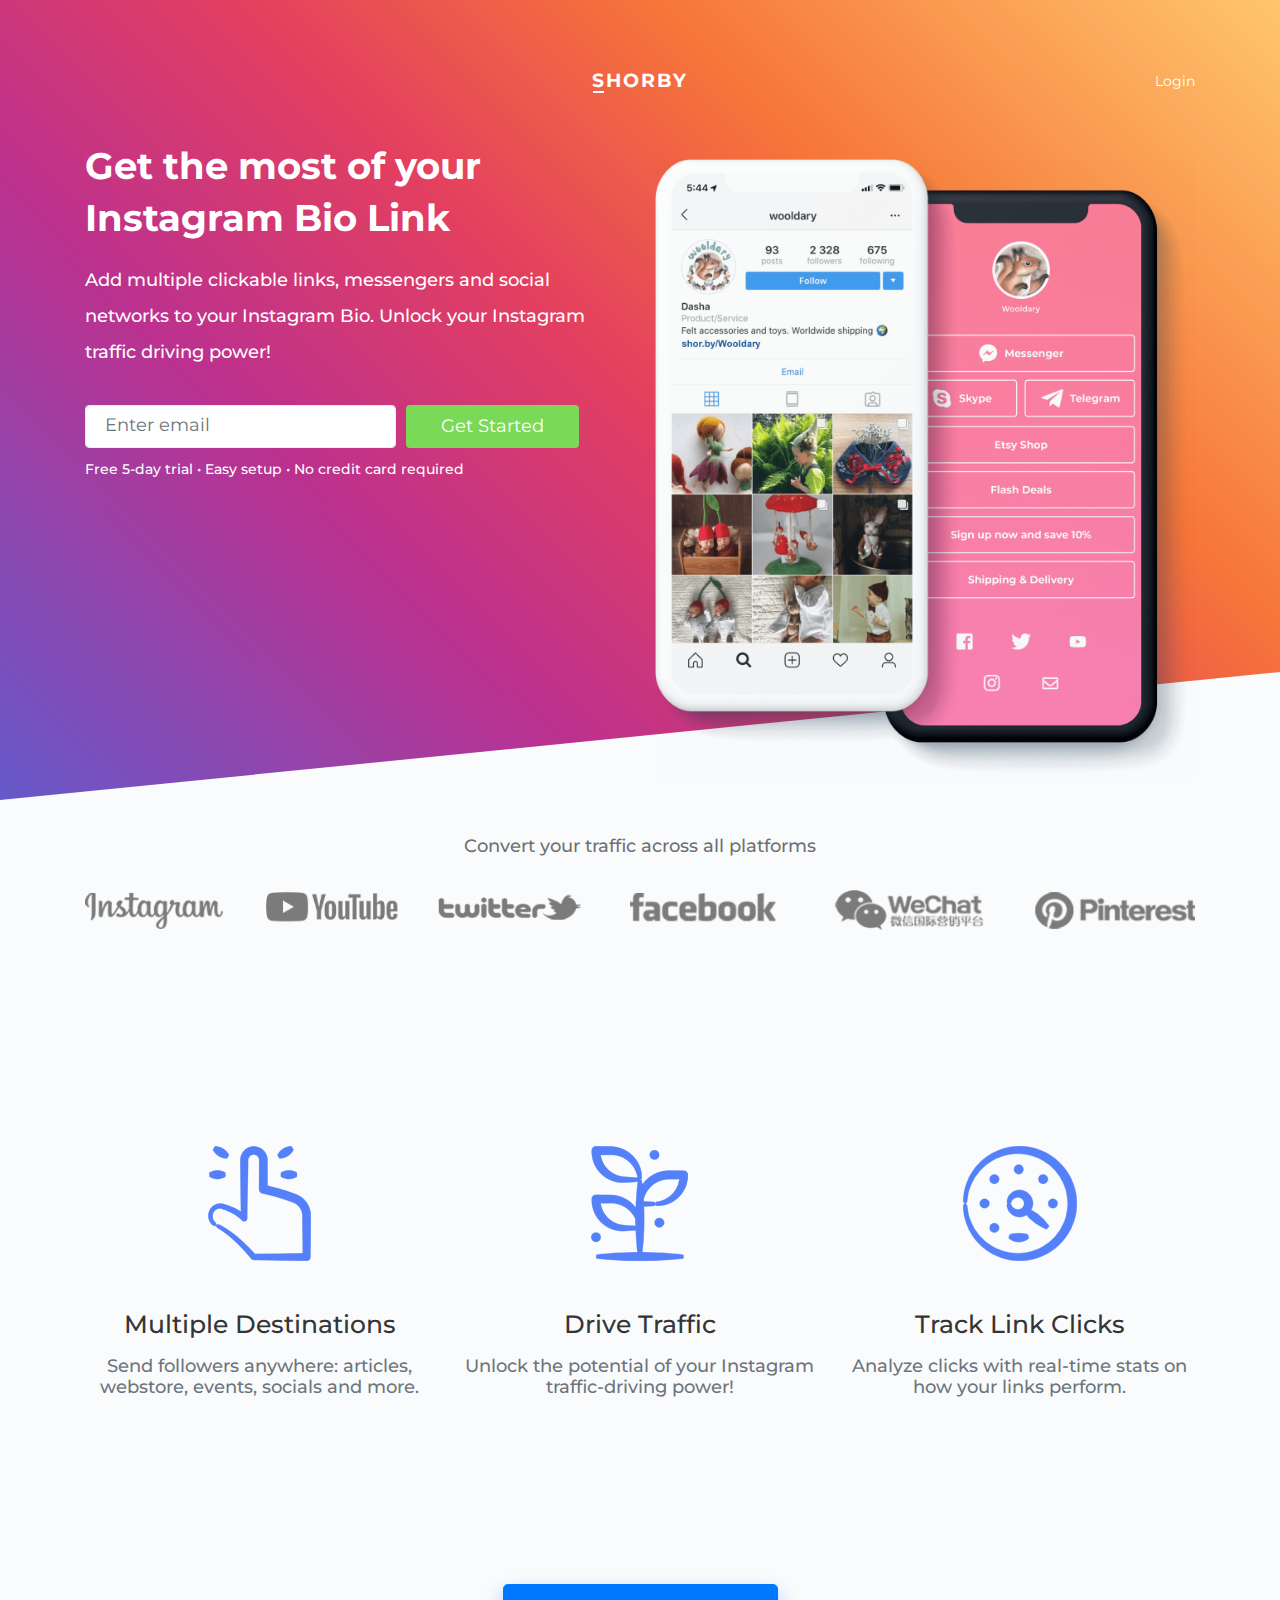
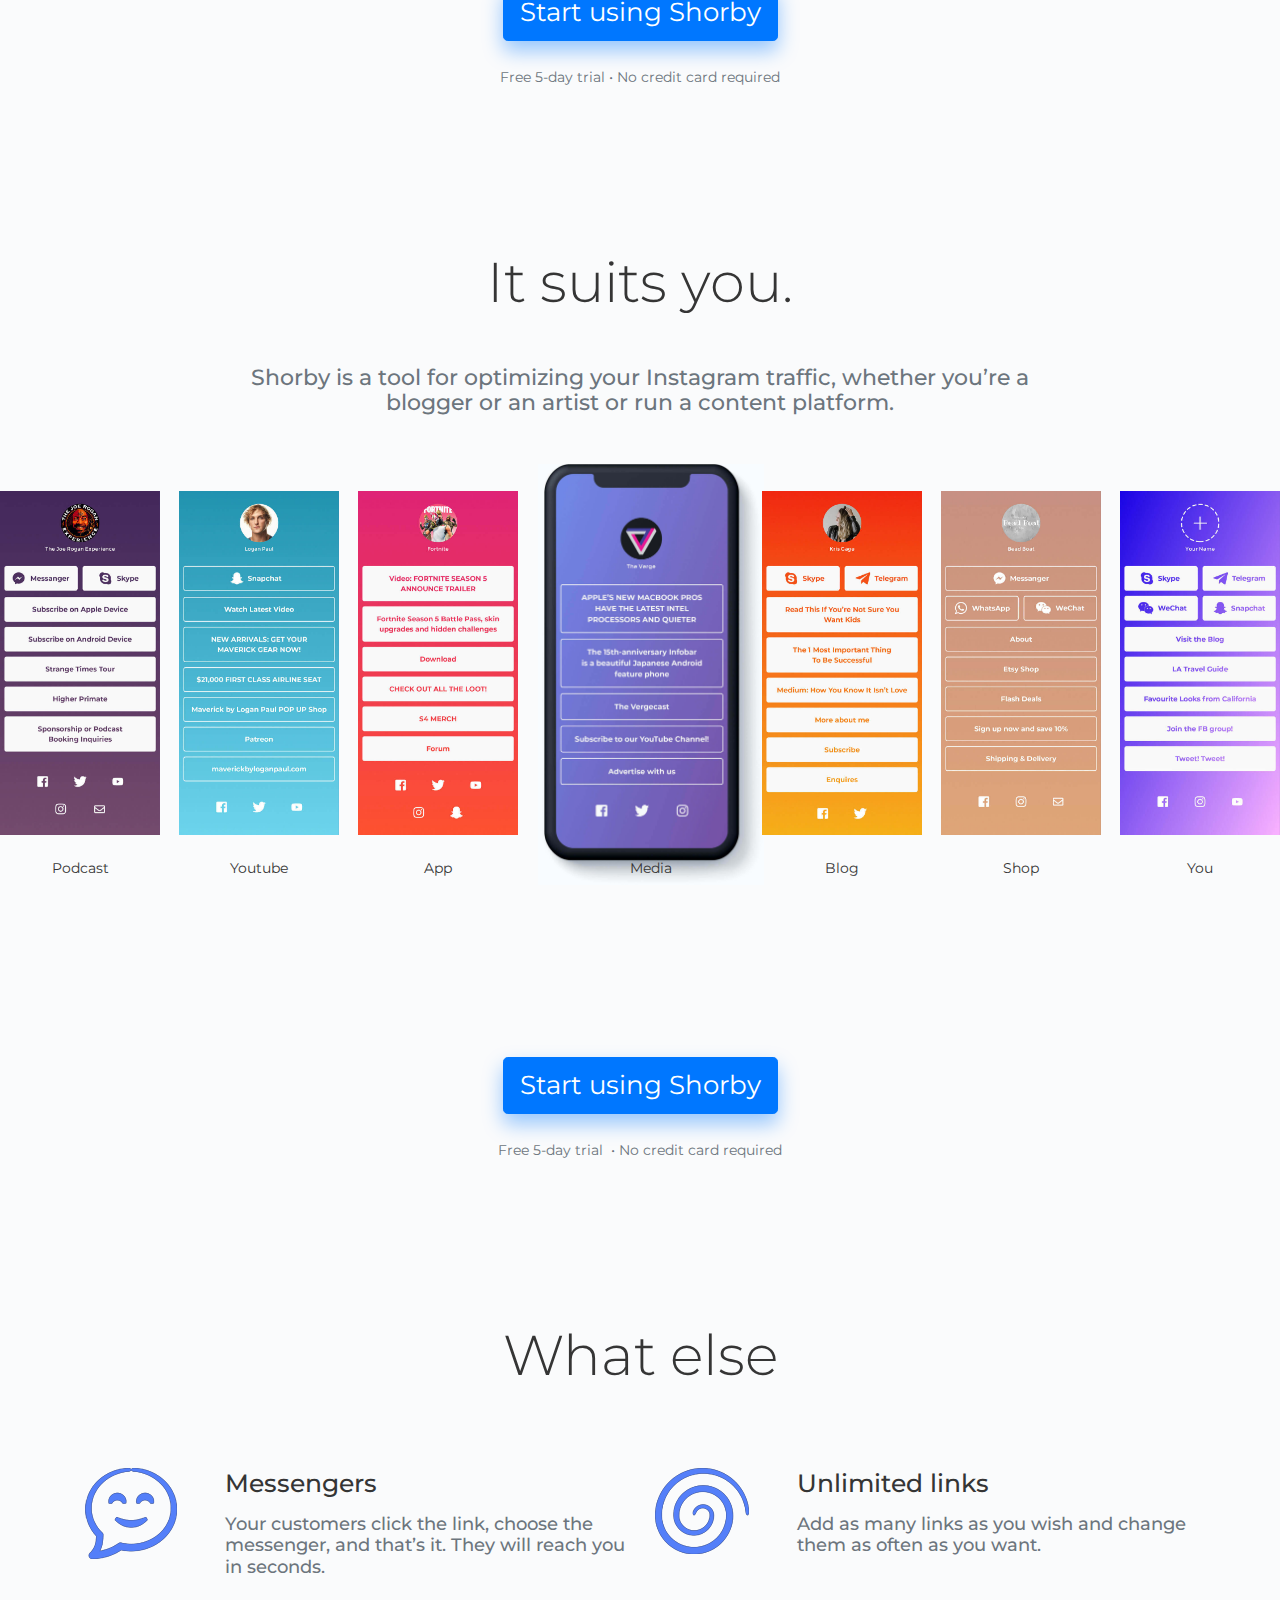
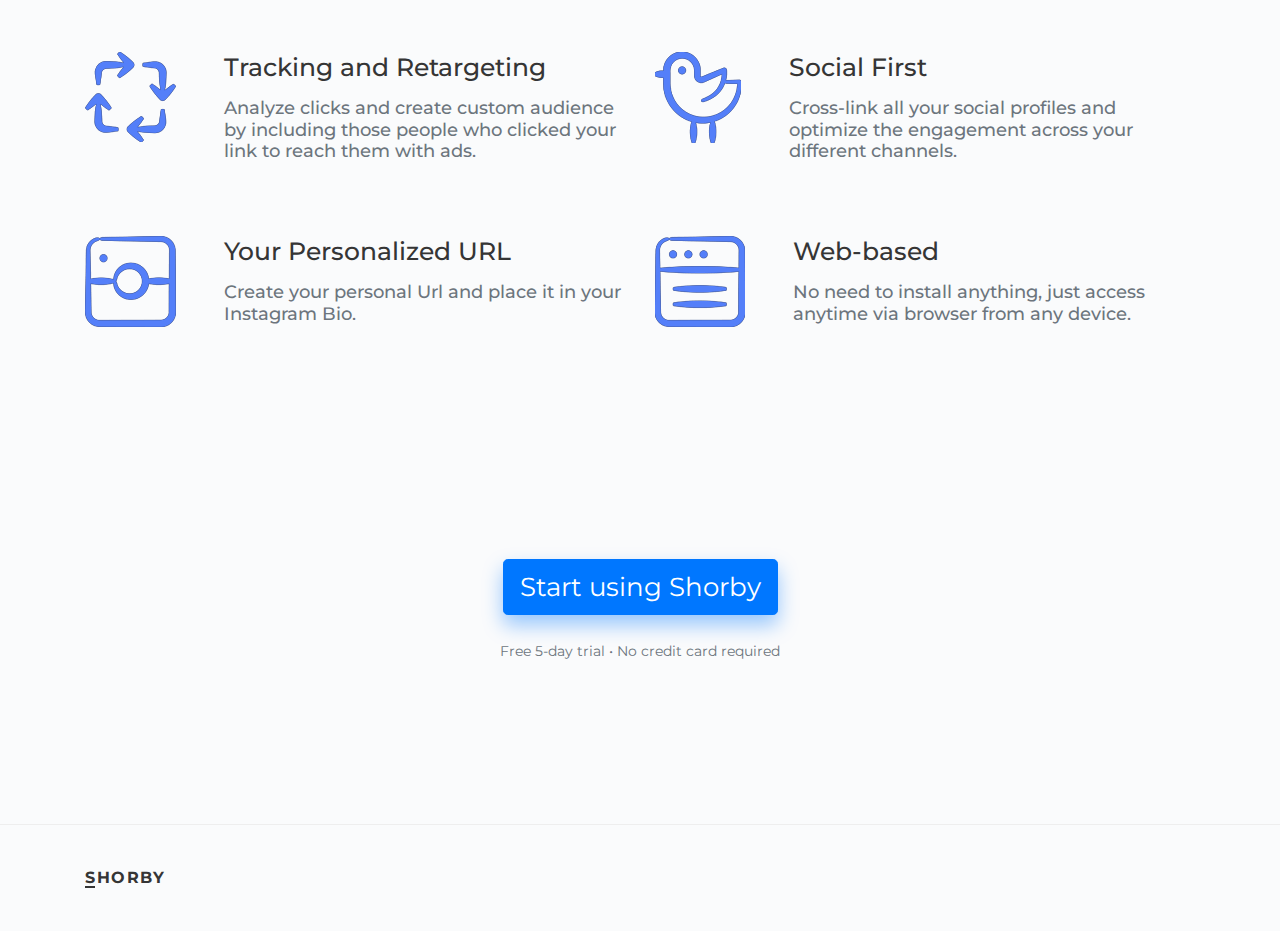
<file: instagram/index.html>
<!DOCTYPE html>
<html lang="en">
  <head>
    <meta charset="utf-8">

    <meta name="viewport" content="user-scalable=no, width=device-width, initial-scale=1.0">
    <meta name="apple-mobile-web-app-capable" content="yes" />
    <meta name="apple-mobile-web-app-status-bar-style" content="default" />

    <meta name="theme-color" content="#0077ff">

    <link rel="manifest" href="%PUBLIC_URL%/manifest.json">
    <link rel="shortcut icon" href="%PUBLIC_URL%/favicon.ico">
    <link href="/static/css/main.c0824110.css" rel="stylesheet">
    
    <!-- Google Tag Manager -->
<script>(function(w,d,s,l,i){w[l]=w[l]||[];w[l].push({'gtm.start':
new Date().getTime(),event:'gtm.js'});var f=d.getElementsByTagName(s)[0],
j=d.createElement(s),dl=l!='dataLayer'?'&l='+l:'';j.async=true;j.src=
'https://www.googletagmanager.com/gtm.js?id='+i+dl;f.parentNode.insertBefore(j,f);
})(window,document,'script','dataLayer','GTM-5QNDDSQ');</script>
    
    <title>SHORBY Multiple links on Instagram Bio</title>

    <meta property="og:type"               content="article" />
    <meta property="og:title"              content="SHORBY Instagram Bio Supercharger" />
    <meta property="og:description"        content="Add multiple links to Instagram Bio, messengers and social networks. TRY FOR FREE" />
    <meta property="og:image"              content="https://shorby.com/og-image.jpg" />

  </head>
  <body class="landing">
    <div id="root">

      <div class="header-wrapper instagram">
      <header class="header-landing"><div class="container">
          <div class="shorby-wrapper"><a href="/" class="shorby-logo white animated">SHORBY</a></div>
          <nav class="navbar navbar-expand-sm navbar-dark justify-content-end p-0">
            <button class="navbar-toggler" type="button" data-toggle="collapse" data-target="#header-nav"><span class="navbar-toggler-icon"></span></button>
              <div class="collapse navbar-collapse justify-content-end" id="header-nav">
                <div class="navbar-nav">
                  <a class="nav-item nav-link" href="https://dash.shorby.com/">Login</a>
                </div>
              </div>
          </nav>
      </div></header>

      <main class="main-landing"><div class="container">
          <div class="short-description row">
            <div class="col-lg-6 col-md-6">
              <h1>Get the most of your Instagram Bio Link</h1><!--h1>Collect&nbsp;leads from&nbsp;any&nbsp;link</h1-->
              <!--h5>Use multiple links with Bio Link to share everything! And retarget anyone who clicked on em’.</h5-->
              <h5>Add multiple clickable links, messengers and social networks to your Instagram Bio. Unlock your Instagram traffic driving power!
</h5>
              <!--p>Send followers to multiple destinations and retarget anyone who clicked on em’.</p-->
              <form class="form-row" action="https://dash.shorby.com/signup/">
                <input type="hidden" name="ref" value="bio" />
                <span class="col-lg-7 col-md-6 col-sm-8 col-12"><input class="form-control" name="email" type="email" placeholder="Enter email"></span>
                <span class="col-lg-4 col-md-6 col-sm-4 col-12"><input class="btn btn-success" type="submit" value="Get Started"></span>
              </form>
              <h6>Free 5-day trial&nbsp;&bullet; Easy&nbsp;setup&nbsp;&bullet; No&nbsp;credit&nbsp;card&nbsp;required<h6>
            </div>
            <div class="col-lg-6 col-md-6"><img src="/images/demo-ig.png" /></div>
          </div>
        </div>
      </div></main>
      </div>

      <section><div class="container">
        <div class="ad-platforms">
          <h5>Convert your traffic across all platforms</h5>
          <div class="ad-platforms-logos">
            <img src="/images/platforms-ig-1.png" /><img src="/images/platforms-ig-2.png" />
          </div>
        </div>
      </div></section>

      <section><div class="container">
        <ul class="row list-unstyled text-center">
          <li class="col col-12 col-md-4"><img class="mb-5" src="/images/bio/superfeat-1.png" /><div><h3 class="mb-3">Multiple Destinations</h3><h5 class="text-secondary" style="width: auto;">Send followers anywhere: articles, webstore, events, socials and more.</p></div></li>
          <li class="col col-12 col-md-4"><img class="mb-5" src="/images/bio/superfeat-2.png" /><div><h3 class="mb-3">Drive Traffic</h3><h5 class="text-secondary">Unlock the potential of your Instagram traffic-driving power!</p></div></li>
          <li class="col col-12 col-md-4"><img class="mb-5" src="/images/bio/superfeat-3.png" /><div><h3 class="mb-3">Track Link Clicks</h3><h5 class="text-secondary">Analyze clicks with real-time stats on how your links perform.</p></div></li>
        </ul>
      </div></section>

      <section><div class="text-center">
        <form action="https://dash.shorby.com/signup/"><input type="hidden" name="ref" value="bio" /><button type="submit" class="btn btn-primary btn-lg mb-4">Start using Shorby</button></form>
        <p class="text-secondary">Free 5-day trial&nbsp;&bullet; No&nbsp;credit&nbsp;card&nbsp;required<p>
      </div></section>

      <section class="screens">
        <h2 class="display-4 text-center mb-5">It suits you.</h2>
        <h4 class="text-secondary mx-auto mb-5">Shorby is a tool for optimizing your Instagram traffic, whether you’re a blogger or an artist or run a content platform.</h4><!--
        --><div class="mb-3"><img src="/images/bio/podcast.jpg" /><p>Podcast</p></div><!--
        --><div class="mb-3"><img src="/images/bio/youtube.jpg" /><p>Youtube</p></div><!--
        --><div class="mb-3"><img src="/images/bio/app.jpg" /><p>App</p></div><!--
        --><div class="mb-3"><img src="/images/bio/media.jpg" style="margin-bottom: -2em;" /><p>Media</p></div><!--
        --><div class="mb-3"><img src="/images/bio/blog.jpg" /><p>Blog</p></div><!--
        --><div class="mb-3"><img src="/images/bio/shop.jpg" /><p>Shop</p></div><!--
        --><div class="mb-3"><img src="/images/bio/you.jpg" /><p>You</p></div><!--
   --></section>

      <section><div class="text-center">
        <form action="https://dash.shorby.com/signup/"><input type="hidden" name="ref" value="bio" /><button type="submit" class="btn btn-primary btn-lg mb-4">Start using Shorby</button></form>
        <p class="text-secondary">Free 5-day trial&nbsp;&nbsp;&bullet; No&nbsp;credit&nbsp;card&nbsp;required<p>
      </div></section>

      <section><div class="container">
        <h2 class="display-4 text-center">What else</h2>
        <ul class="row list-unstyled">
          <li class="media col col-12 col-md-6 mb-5"><img class="mr-5" src="/images/bio/feat-1.png" /><div class="media-body"><h3 class="mb-3">Messengers</h3><h5 class="text-secondary" style="width: auto;">Your customers click the link, choose the messenger, and that’s it. They will reach you in seconds.</p></div></li>
          <li class="media col col-12 col-md-6 mb-5"><img class="mr-5" src="/images/bio/feat-2.png" /><div class="media-body"><h3 class="mb-3">Unlimited links</h3><h5 class="text-secondary">Add as many links as you wish and change them as often as you want.</p></div></li>
          <li class="media col col-12 col-md-6 mb-5"><img class="mr-5" src="/images/bio/feat-3.png" /><div class="media-body"><h3 class="mb-3">Tracking and Retargeting</h3><h5 class="text-secondary">Analyze clicks and create custom audience by including those people who clicked your link to reach them with ads.</p></div></li>
          <li class="media col col-12 col-md-6 mb-5"><img class="mr-5" src="/images/bio/feat-4.png" /><div class="media-body"><h3 class="mb-3">Social First</h3><h5 class="text-secondary">Cross-link all your social profiles and optimize the engagement across your different channels.</p></div></li>
          <li class="media col col-12 col-md-6 mb-5"><img class="mr-5" src="/images/bio/feat-5.png" /><div class="media-body"><h3 class="mb-3">Your Personalized URL</h3><h5 class="text-secondary">Create your personal Url and
place it in your Instagram Bio.</p></div></li>
          <li class="media col col-12 col-md-6 mb-5"><img class="mr-5" src="/images/bio/feat-6.png" /><div class="media-body"><h3 class="mb-3">Web-based</h3><h5 class="text-secondary">No need to install anything, just
access anytime via browser from any device.</p></div></li>
        </ul>
      </div></section>

      <section><div class="text-center">
        <form action="https://dash.shorby.com/signup/"><input type="hidden" name="ref" value="bio" /><button type="submit" class="btn btn-primary btn-lg mb-4">Start using Shorby</button></form>
        <p class="text-secondary">Free 5-day trial&nbsp;&bullet; No&nbsp;credit&nbsp;card&nbsp;required<p>
      </div></section>

    <div id="pricing" class="modal fade bd-example-modal-lg" tabindex="-1" role="dialog">
      <div class="modal-dialog modal-lg modal-dialog-centered" role="document">
        <div class="modal-content">
          <div class="modal-header"><h1>Pricing</h1></div>
          <div class="modal-body">
            <div class="pricing">
                <h6>* You only pay for real clicks, not bots. We detect real visitors by user agent in request headers using open source package</h6>
                <div id="pricing-table" class="row">
                  <dl class="col-12 col-md-3">
                    <dt id="pricing-head-1"><div class="plan">Start</div><div class="price">$9</div><div class="period">per month</div></dt>
                    <dd id="pricing-1">
                      <ul>
                        <li>1 Dashboard (Team)</li>
                        <li>Click Insights</li>
                        <li>3,000 Tracked Clicks</li>
                        <li>1 Messenger</li>
                        <li>1 Ad Platform</li>
                        <li>3 Branded URLs</li>
                        <li><b>3 Smart Pages (Bio Links)</b></li>
                        <li>UNLIMITED Links per Page</li>
                        <li>2 Rich Link per Bio</li>
                        <li><b>Built-in Affiliate Link</b></li>
                        <li class="excluded">Google Analytics</li>
                        <li class="excluded">Team Members</li>
                        <li class="excluded">Custom Domain (Soon)</li>
                      </ul>
                    </dd>
                  </dl>
                  <dl class="col-12 col-md-3 show">
                    <dt id="pricing-head-1"><div class="plan">Rocket</div><div class="price">$15</div><div class="period">per month</div></dt>
                    <dd id="pricing-1">
                      <ul>
                        <li>1 Dashboard (Team)</li>
                        <li>Click Insights</li>
                        <li>10,000 Tracked Clicks</li>
                        <li>5 Messengers per Bio</li>
                        <li>1 Ad Platform</li>
                        <li>5 Branded URLs</li>
                        <li><b>5 Smart Pages (Bio Links)</b></li>
                        <li>UNLIMITED Links per Page</li>
                        <li>10 Rich Links per Bio</li>
                        <li><b>Built-in Affiliate Link</b></li>
                        <li class="excluded">Google Analytics</li>
                        <li class="excluded">Team Members</li>
                        <li class="excluded">Custom Domain (Soon)</li>
                      </ul>
                    </dd>
                  </dl>
                  <dl class="col-12 col-md-3">
                    <dt id="pricing-head-1"><div class="plan">Pro</div><div class="price">$29</div><div class="period">per month</div></dt>
                    <dd id="pricing-1">
                      <ul>
                        <li>1 Dashboard (Team)</li>
                        <li>Click Insights</li>
                        <li>30,000 Tracked Clicks</li>
                        <li>5 Messengers per Bio</li>
                        <li>7 Ad Platforms</li>
                        <li>50 Branded URLs</li>
                        <li><b>50 Smart Pages (Bio Links)</b></li>
                        <li>UNLIMITED Links per Page</li>
                        <li>50 Rich Links per Bio</li>
                        <li><b>Built-in Affiliate Link</b></li>
                        <li>Google Analytics</li>
                        <li class="excluded">Team Members</li>
                        <li>Custom Domain (Soon)</li>
                        <li class="none"><b>UPGRADE</b><br /><span>$9 per 30,000 Tracked Clicks<span></li>
                      </ul>
                    </dd>
                  </dl>
                  <dl class="col-12 col-md-3">
                    <dt id="pricing-head-1"><div class="plan">Agency</div><div class="price">$99</div><div class="period">per month</div></dt>
                    <dd id="pricing-1">
                      <ul>
                        <li>5 Dashboards (Team)</li>
                        <li>Click Insights</li>
                        <li>1,000,000 Tracked Clicks</li>
                        <li>5 Messengers per Bio</li>
                        <li>7 Ad Platforms</li>
                        <li>250 Branded URLs</li>
                        <li><b>250 Smart Pages (Bio Links)</b></li>
                        <li>UNLIMITED Links per Page</li>
                        <li>500 Rich Links per Bio</li>
                        <li><b>Built-in Affiliate Link</b></li>
                        <li>Google Analytics</li>
                        <li>Team Members</li>
                        <li>Custom Domain (Soon)</li>
                        <li class="none"><b>UPGRADE</b><br /><span>$9/mo for 6th-20th project,</span><br /><span>$6/mo for 21st-100th project,</span><br /><span>$3/mo for 101st+ project</span></li>
                      </ul>
                    </dd>
                  </dl>
                </div>
            </div>
          </div>
        </div>
      </div>
      </div>

      <footer><div class="container d-flex flex-column flex-sm-row align-items-center justify-content-between">
        <div><span class="shorby-logo animated black">SHORBY<span></div>
      </div></footer>

    <script type="text/javascript" src="/static/js/bundle.js"></script>
    <script type="text/javascript" src="/static/js/main.ac0c1bd6.js"></script>
    </div>
  </body>
</html>
</file>
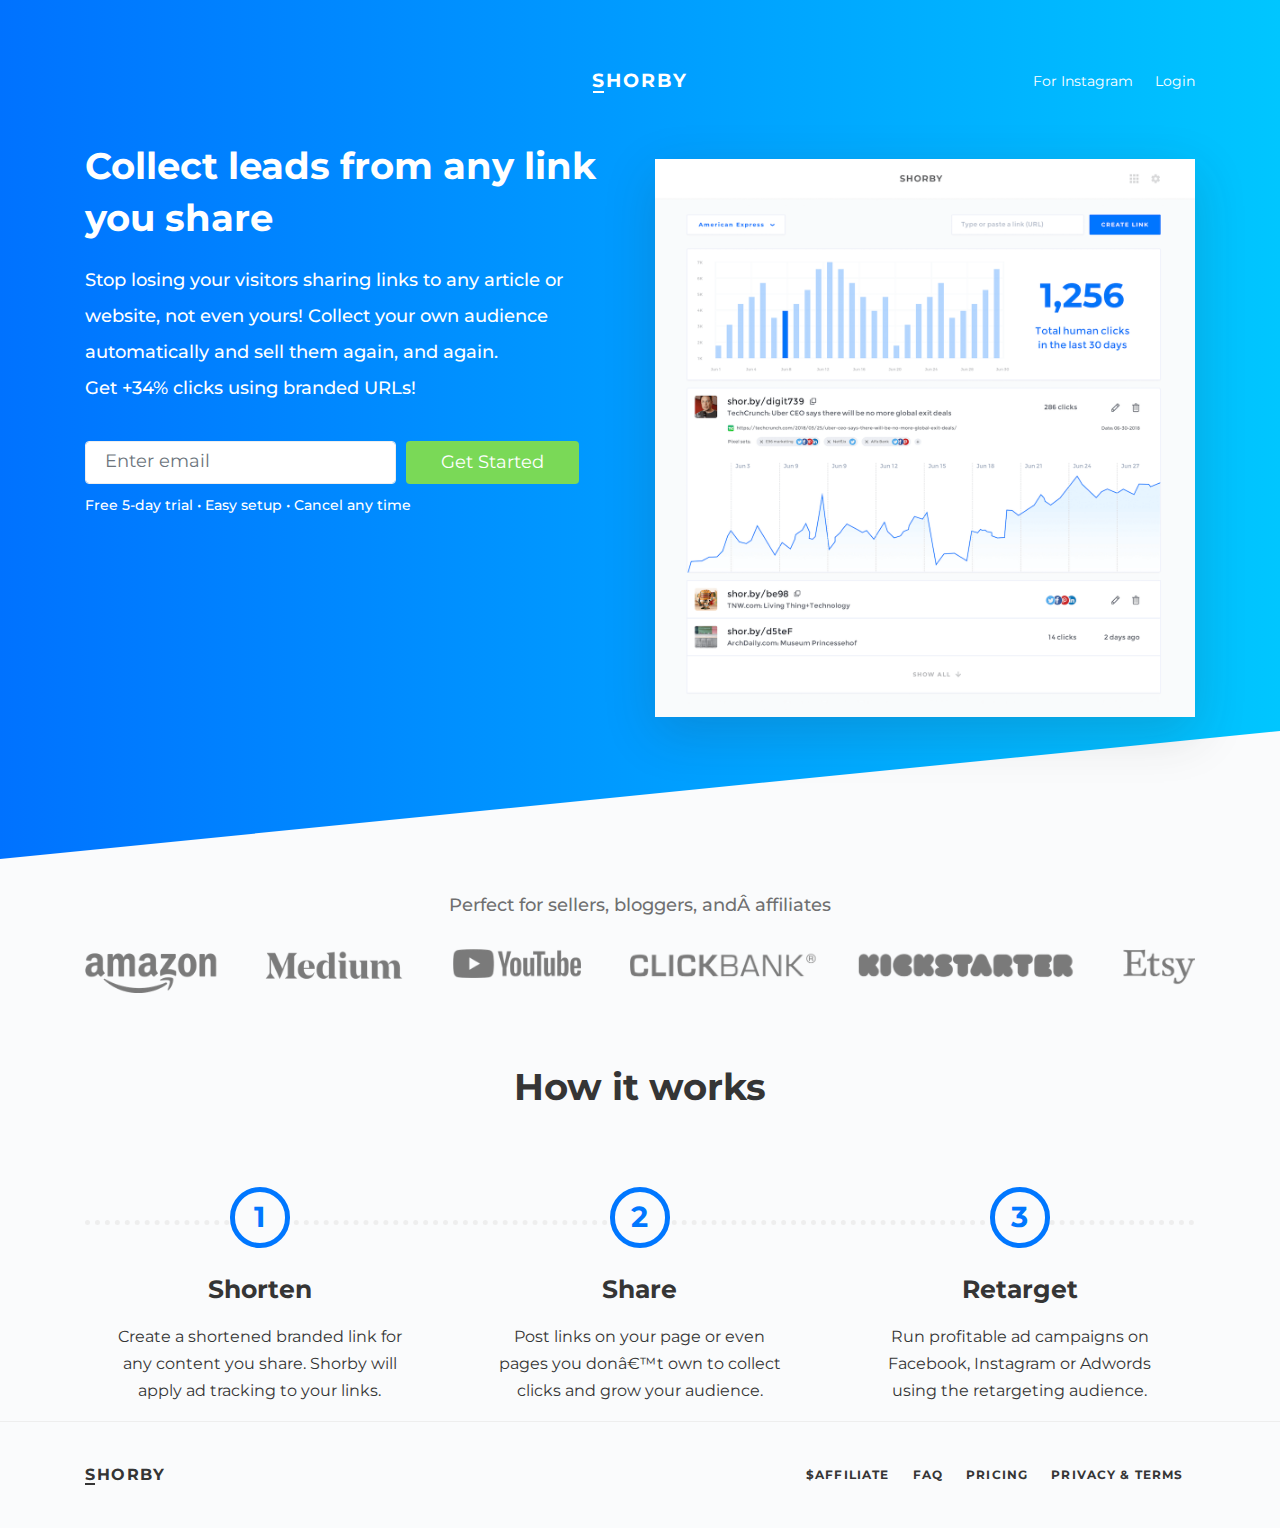
<file: retargeting/index.html>
<!DOCTYPE html>
<html lang="en">
  <head>
    <!-- Google Tag Manager -->
    <script>(function(w,d,s,l,i){w[l]=w[l]||[];w[l].push({'gtm.start':
new Date().getTime(),event:'gtm.js'});var f=d.getElementsByTagName(s)[0],
j=d.createElement(s),dl=l!='dataLayer'?'&l='+l:'';j.async=true;j.src=
'https://www.googletagmanager.com/gtm.js?id='+i+dl;f.parentNode.insertBefore(j,f);
})(window,document,'script','dataLayer','GTM-5QNDDSQ');</script>
    <!-- End Google Tag Manager →

    <!-- Yandex.Metrika counter --> <script type="text/javascript" > (function (d, w, c) { (w[c] = w[c] || []).push(function() { try { w.yaCounter49184755 = new Ya.Metrika2({ id:49184755, clickmap:true, trackLinks:true, accurateTrackBounce:true, webvisor:true }); } catch(e) { } }); var n = d.getElementsByTagName("script")[0], s = d.createElement("script"), f = function () { n.parentNode.insertBefore(s, n); }; s.type = "text/javascript"; s.async = true; s.src = "https://mc.yandex.ru/metrika/tag.js"; if (w.opera == "[object Opera]") { d.addEventListener("DOMContentLoaded", f, false); } else { f(); } })(document, window, "yandex_metrika_callbacks2"); </script> <noscript><div><img src="https://mc.yandex.ru/watch/49184755" style="position:absolute; left:-9999px;" alt="" /></div></noscript> <!-- /Yandex.Metrika counter -->

    <meta charset="utf-8">

    <meta name="viewport" content="user-scalable=no, width=device-width, initial-scale=1.0">
    <meta name="apple-mobile-web-app-capable" content="yes" />
    <meta name="apple-mobile-web-app-status-bar-style" content="default" />

    <meta name="theme-color" content="#0077ff">
    <!--
      manifest.json provides metadata used when your web app is added to the
      homescreen on Android. See https://developers.google.com/web/fundamentals/engage-and-retain/web-app-manifest/
    -->
    <link rel="manifest" href="%PUBLIC_URL%/manifest.json">
    <link rel="shortcut icon" href="%PUBLIC_URL%/favicon.ico">
    <link href="/static/css/main.c0824110.css" rel="stylesheet">
    <!--
      Notice the use of %PUBLIC_URL% in the tags above.
      It will be replaced with the URL of the `public` folder during the build.
      Only files inside the `public` folder can be referenced from the HTML.

      Unlike "/favicon.ico" or "favicon.ico", "%PUBLIC_URL%/favicon.ico" will
      work correctly both with client-side routing and a non-root public URL.
      Learn how to configure a non-root public URL by running `npm run build`.
    -->
    <title>SHORBY Custom URL shortener</title>

    <meta property="og:type"               content="article" />
    <meta property="og:title"              content="SHORBY Collect leads from any link you share" />
    <meta property="og:description"        content="Retarget anyone who clicked on any shared link 🚀 Get +34% clicks with custom branded url. TRY FOR FREE" />
    <meta property="og:image"              content="http://shorby.com/og-image.jpg" />

  </head>
  <body>
  <!-- Google Tag Manager (noscript) -->
<noscript><iframe src="https://www.googletagmanager.com/ns.html?id=GTM-5QNDDSQ"
height="0" width="0" style="display:none;visibility:hidden"></iframe></noscript>
<!-- End Google Tag Manager (noscript) -->

    <div id="root">

      <div class="header-wrapper common">
      <header class="header-landing"><div class="container">
          <div class="shorby-wrapper"><a href="/" class="shorby-logo white animated">SHORBY</a></div>
          <nav class="navbar navbar-expand-sm navbar-dark justify-content-end p-0">
            <button class="navbar-toggler" type="button" data-toggle="collapse" data-target="#header-nav"><span class="navbar-toggler-icon"></span></button>
              <div class="collapse navbar-collapse justify-content-end" id="header-nav">
                <div class="navbar-nav">
                  <a class="nav-item nav-link" href="/instagram/">For Instagram</a>
                  <!--a class="nav-item nav-link" data-toggle="modal" data-target="#pricing">Pricing</a-->
                  <!--a class="nav-item nav-link" href="/terms">FAQ</a-->
                  <a class="nav-item nav-link" href="https://dash.shorby.com/">Login</a>
                </div>
              </div>
          </nav>
      </div></header>

      <main class="main-landing"><div class="container">
          <div class="short-description row">
            <section class="col-lg-6 col-md-6">
              <h1>Collect leads from any link you share</h1><!--h1>Collect&nbsp;leads from&nbsp;any&nbsp;link</h1-->
              <h5>Stop losing your visitors sharing links to any article or website, not even yours! Collect your own audience automatically and sell them again, and again.</h5><h5>Get +34% clicks using branded URLs</li>!</h5>
              <form class="form-row" action="https://dash.shorby.com/signup/">
                  <span class="col-lg-7 col-md-6 col-sm-8 col-12"><input class="form-control" name="email" type="email" placeholder="Enter email"></span>
                  <span class="col-lg-4 col-md-6 col-sm-4 col-12"><input class="btn btn-success" type="submit" value="Get Started"></span>
              </form>
              <h6>Free 5-day trial&nbsp;&bullet; Easy&nbsp;setup&nbsp;&bullet; Cancel&nbsp;any&nbsp;time<h6>
            </section>
            <div class="col-lg-6 col-md-6"><img class="shadow-lg" src="/images/demo.png" /></div>
          </div>
        </div>
      </div></main>
      </div>

      <div class="container">
        <div class="ad-platforms">
          <h5>Perfect for sellers, bloggers, and affiliates</h5>
          <div class="ad-platforms-logos">
            <img src="/images/ad-platforms-1.png" /><img src="/images/ad-platforms-2.png" />
          </div>
        </div>
      </div>

      <div class="how-it-works"><div class="container">
        <h2 class="text-center">How it works</h2>
        <ol class="row justify-content-between">
          <li class="col col-12 col-md-4">
            <h3 class="text-center">Shorten</h3>
            <p>Create a shortened branded link for any content you share. Shorby will apply ad tracking to your links.</p>
          </li>
          <li class="col col-12 col-md-4">
            <h3 class="text-center">Share</h3>
            <p>Post links on your page or even pages you don’t own to collect clicks and grow your audience.</p>
          </li>
          <li class="col col-12 col-md-4">
            <h3 class="text-center">Retarget</h3>
            <p>Run profitable ad campaigns on Facebook, Instagram or Adwords using the retargeting audience.</p>
          </li>
        </ol>
      </div></div>


      <div id="pricing" class="modal fade bd-example-modal-lg" tabindex="-1" role="dialog">
      <div class="modal-dialog modal-lg modal-dialog-centered" role="document">
        <div class="modal-content">
          <div class="modal-header"><h1>Pricing</h1></div>
          <div class="modal-body">
            <div class="pricing">
                <h6>* You only pay for real clicks, not bots. We detect real visitors by user agent in request headers using open source package</h6>
                <div id="pricing-table" class="row">
                  <dl class="col-12 col-md-3">
                    <dt id="pricing-head-1"><div class="plan">Start</div><div class="price">$9</div><div class="period">per month</div></dt>
                    <dd id="pricing-1">
                      <ul>
                        <li>1 Dashboard (Team)</li>
                        <li>Click Insights</li>
                        <li>3,000 Tracked Clicks</li>
                        <li>1 Messenger</li>
                        <li>1 Ad Platform</li>
                        <li>3 Branded URLs</li>
                        <li><b>3 Smart Pages (Bio Links)</b></li>
                        <li>UNLIMITED Links per Page</li>
                        <li>2 Rich Link per Bio</li>
                        <li><b>Built-in Affiliate Link</b></li>
                        <li class="excluded">Google Analytics</li>
                        <li class="excluded">Team Members</li>
                        <li class="excluded">Custom Domain (Soon)</li>
                      </ul>
                    </dd>
                  </dl>
                  <dl class="col-12 col-md-3 show">
                    <dt id="pricing-head-1"><div class="plan">Rocket</div><div class="price">$15</div><div class="period">per month</div></dt>
                    <dd id="pricing-1">
                      <ul>
                        <li>1 Dashboard (Team)</li>
                        <li>Click Insights</li>
                        <li>10,000 Tracked Clicks</li>
                        <li>5 Messengers per Bio</li>
                        <li>1 Ad Platform</li>
                        <li>5 Branded URLs</li>
                        <li><b>5 Smart Pages (Bio Links)</b></li>
                        <li>UNLIMITED Links per Page</li>
                        <li>10 Rich Links per Bio</li>
                        <li><b>Built-in Affiliate Link</b></li>
                        <li class="excluded">Google Analytics</li>
                        <li class="excluded">Team Members</li>
                        <li class="excluded">Custom Domain (Soon)</li>
                      </ul>
                    </dd>
                  </dl>
                  <dl class="col-12 col-md-3">
                    <dt id="pricing-head-1"><div class="plan">Pro</div><div class="price">$29</div><div class="period">per month</div></dt>
                    <dd id="pricing-1">
                      <ul>
                        <li>1 Dashboard (Team)</li>
                        <li>Click Insights</li>
                        <li>30,000 Tracked Clicks</li>
                        <li>5 Messengers per Bio</li>
                        <li>7 Ad Platforms</li>
                        <li>50 Branded URLs</li>
                        <li><b>50 Smart Pages (Bio Links)</b></li>
                        <li>UNLIMITED Links per Page</li>
                        <li>50 Rich Links per Bio</li>
                        <li><b>Built-in Affiliate Link</b></li>
                        <li>Google Analytics</li>
                        <li class="excluded">Team Members</li>
                        <li>Custom Domain (Soon)</li>
                        <li class="none"><b>UPGRADE</b><br /><span>$9 per 30,000 Tracked Clicks<span></li>
                      </ul>
                    </dd>
                  </dl>
                  <dl class="col-12 col-md-3">
                    <dt id="pricing-head-1"><div class="plan">Agency</div><div class="price">$99</div><div class="period">per month</div></dt>
                    <dd id="pricing-1">
                      <ul>
                        <li>5 Dashboards (Team)</li>
                        <li>Click Insights</li>
                        <li>1,000,000 Tracked Clicks</li>
                        <li>5 Messengers per Bio</li>
                        <li>7 Ad Platforms</li>
                        <li>250 Branded URLs</li>
                        <li><b>250 Smart Pages (Bio Links)</b></li>
                        <li>UNLIMITED Links per Page</li>
                        <li>500 Rich Links per Bio</li>
                        <li><b>Built-in Affiliate Link</b></li>
                        <li>Google Analytics</li>
                        <li>Team Members</li>
                        <li>Custom Domain (Soon)</li>
                        <li class="none"><b>UPGRADE</b><br /><span>$9/mo for 6th-20th project,</span><br /><span>$6/mo for 21st-100th project,</span><br /><span>$3/mo for 101st+ project</span></li>
                      </ul>
                    </dd>
                  </dl>
                </div>
            </div>
          </div>
        </div>
      </div>
        </div>


      <footer><div class="container d-flex flex-column flex-sm-row align-items-center justify-content-between">
        <div><span class="shorby-logo animated black">SHORBY<span></div>
        <nav class="d-flex flex-column  flex-sm-row text-center text-sm-left">
          <a href="https://intercom.help/shorby/affiliate-program/earn-up-to-300-from-each-referral/shorby-affiliate-program" target="_blank">$Affiliate</a>
          <a href="https://intercom.help/shorby" target="_blank">FAQ</a>
          <a data-toggle="modal" data-target="#pricing">Pricing</a>
          <a href="/terms">Privacy & Terms</a>
        </nav>
      </div></footer>

    </div>

<script type="text/javascript" src="/static/js/main.ac0c1bd6.js"></script>

  <script>
    window.intercomSettings = {
      app_id: "ap0oazwb"
    };
  </script>
  <script>(function(){var w=window;var ic=w.Intercom;if(typeof ic==="function"){ic('reattach_activator');ic('update',intercomSettings);}else{var d=document;var i=function(){i.c(arguments)};i.q=[];i.c=function(args){i.q.push(args)};w.Intercom=i;function l(){var s=d.createElement('script');s.type='text/javascript';s.async=true;s.src='https://widget.intercom.io/widget/ap0oazwb';var x=d.getElementsByTagName('script')[0];x.parentNode.insertBefore(s,x);}if(w.attachEvent){w.attachEvent('onload',l);}else{w.addEventListener('load',l,false);}}})()</script>

  </body>
</html>
</file>
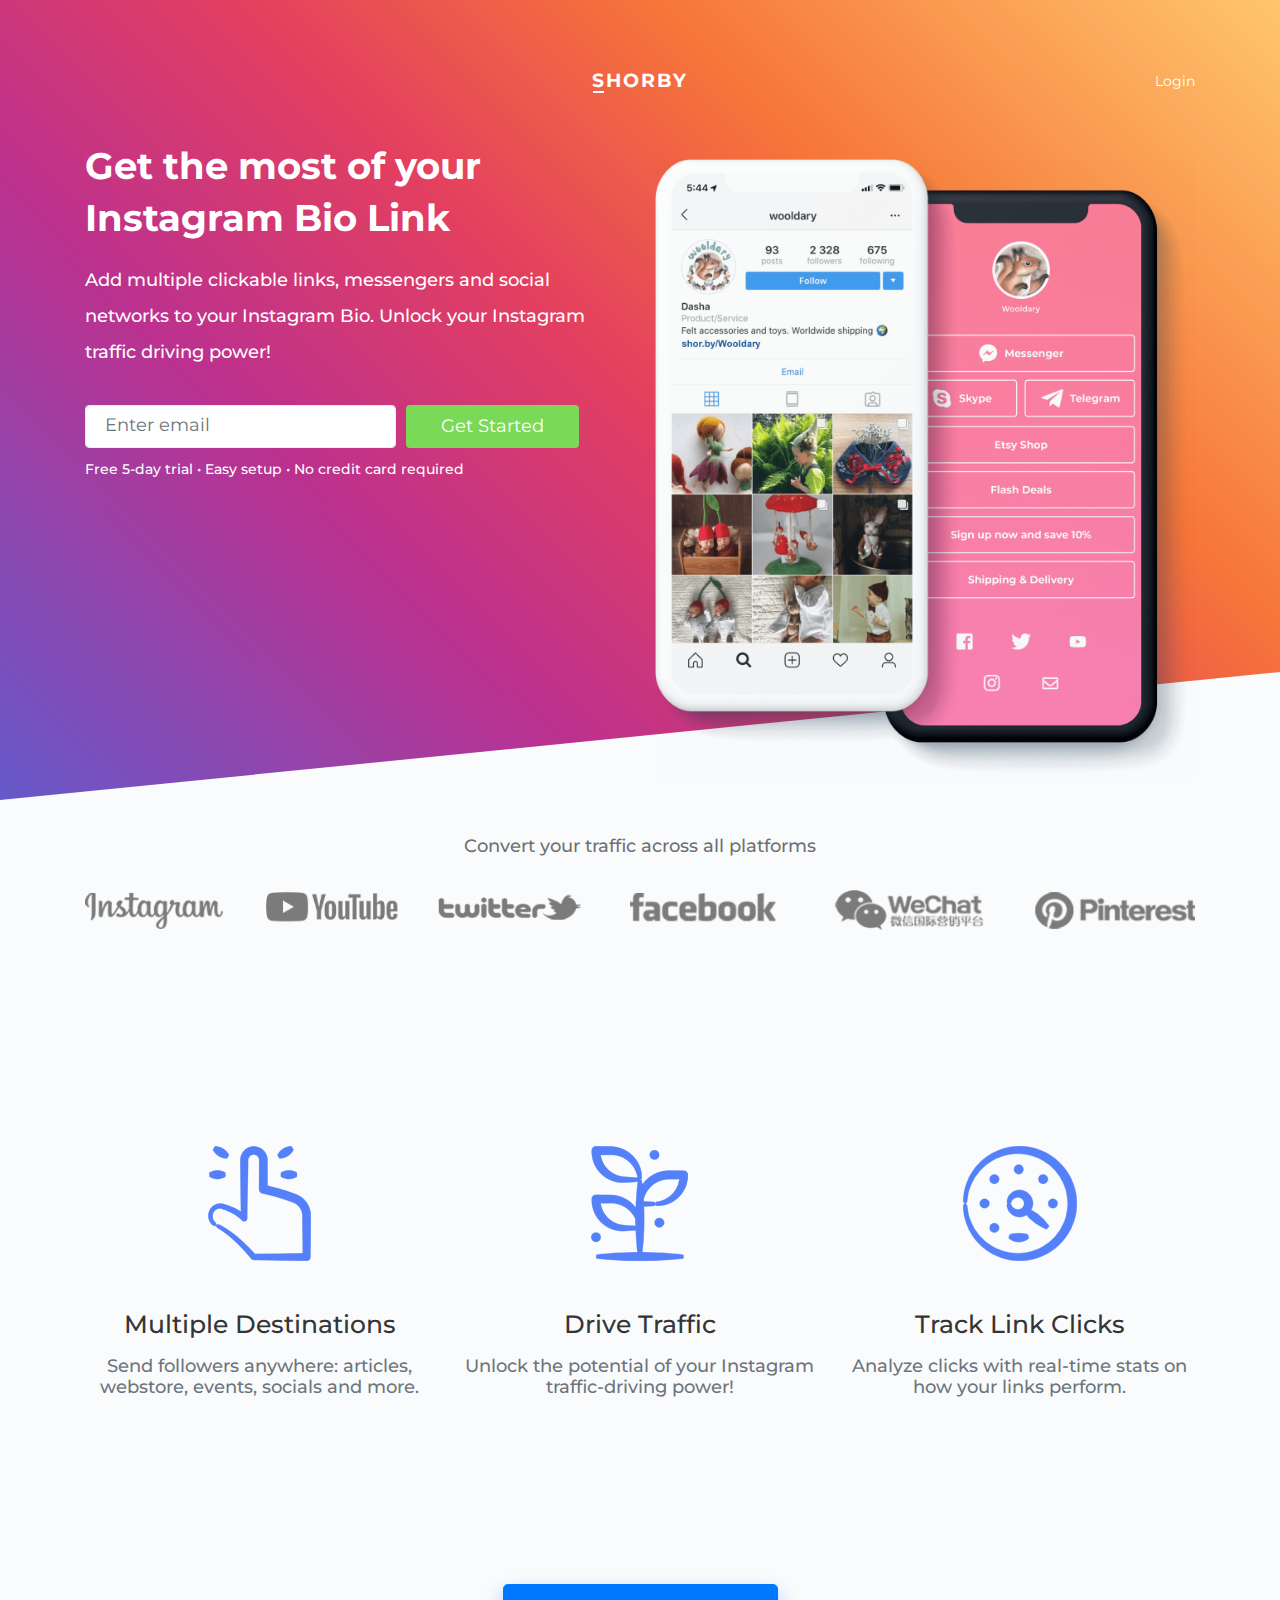
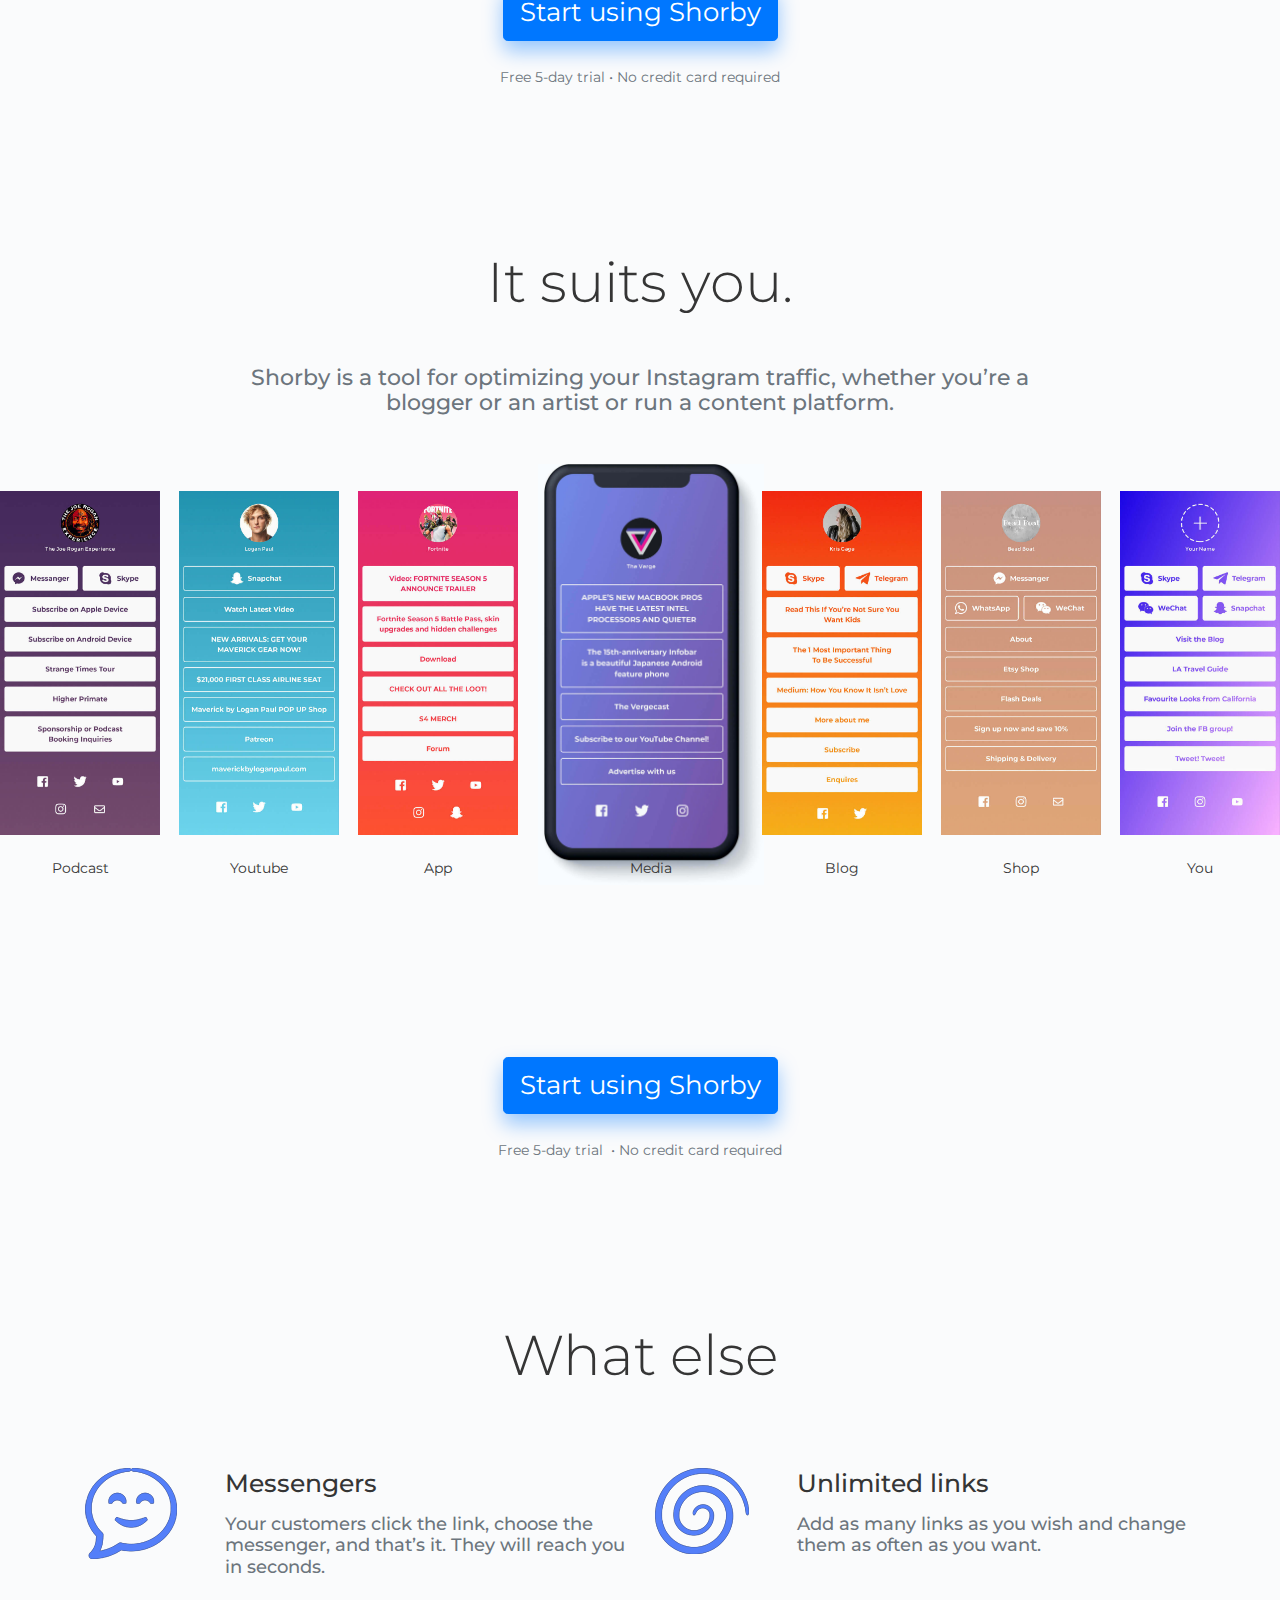
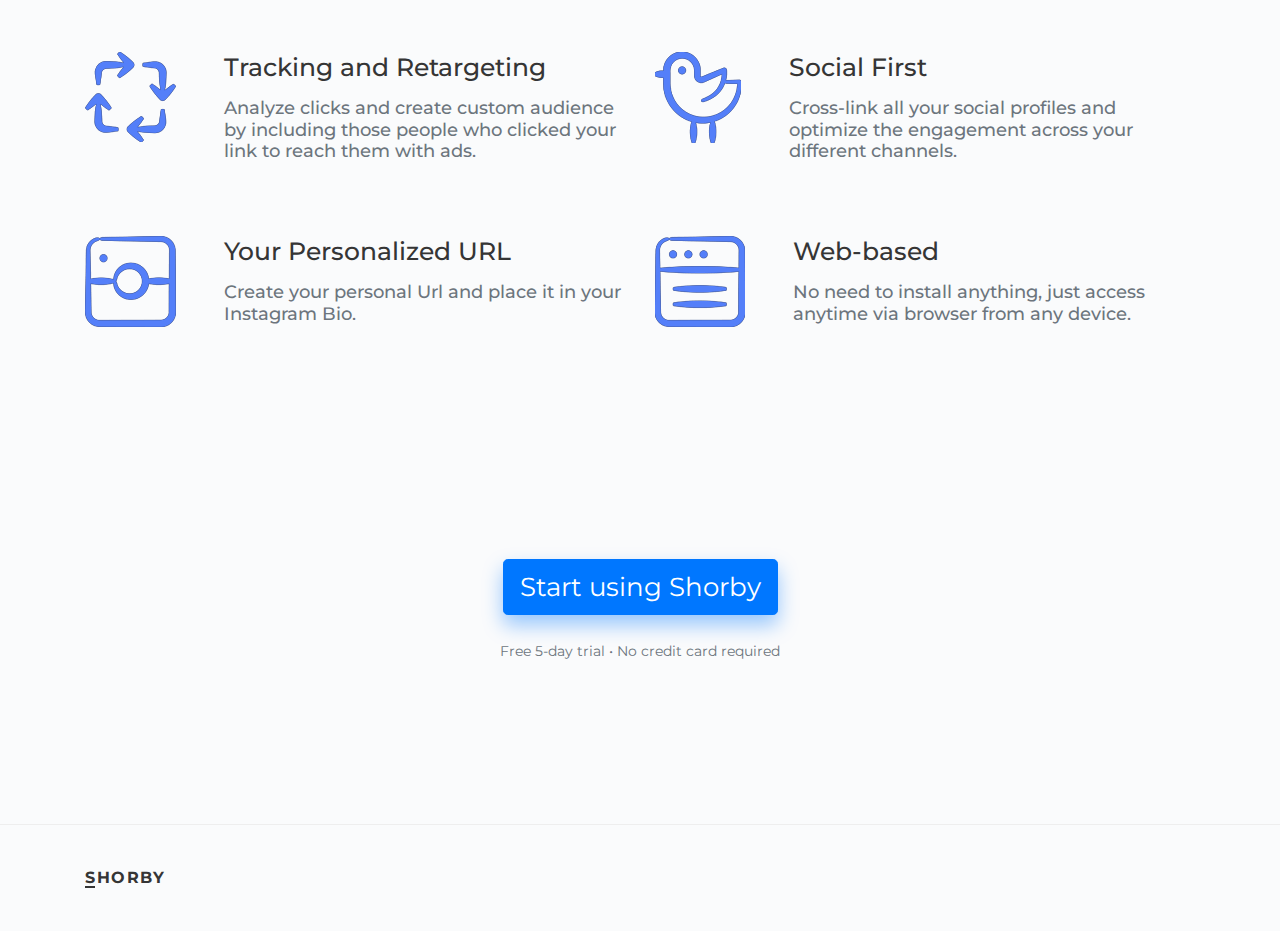
<file: start/index.html>
<!DOCTYPE html>
<html lang="en">
  <head>
    <meta charset="utf-8">

    <meta name="viewport" content="user-scalable=no, width=device-width, initial-scale=1.0">
    <meta name="apple-mobile-web-app-capable" content="yes" />
    <meta name="apple-mobile-web-app-status-bar-style" content="default" />

    <meta name="theme-color" content="#0077ff">

    <link rel="manifest" href="%PUBLIC_URL%/manifest.json">
    <link rel="shortcut icon" href="%PUBLIC_URL%/favicon.ico">
    <link href="/static/css/main.c0824110.css" rel="stylesheet">

    <title>SHORBY Multiple links on Instagram Bio</title>

    <meta property="og:type"               content="article" />
    <meta property="og:title"              content="SHORBY Instagram Bio Supercharger" />
    <meta property="og:description"        content="Add multiple links to Instagram Bio, messengers and social networks. TRY FOR FREE" />
    <meta property="og:image"              content="https://shorby.com/og-image.jpg" />

  </head>
  <body class="landing">
    <div id="root">

      <div class="header-wrapper instagram">
      <header class="header-landing"><div class="container">
          <div class="shorby-wrapper"><a href="/" class="shorby-logo white animated">SHORBY</a></div>
          <nav class="navbar navbar-expand-sm navbar-dark justify-content-end p-0">
            <button class="navbar-toggler" type="button" data-toggle="collapse" data-target="#header-nav"><span class="navbar-toggler-icon"></span></button>
              <div class="collapse navbar-collapse justify-content-end" id="header-nav">
                <div class="navbar-nav">
                  <a class="nav-item nav-link" href="https://dash.shorby.com/">Login</a>
                </div>
              </div>
          </nav>
      </div></header>

      <main class="main-landing"><div class="container">
          <div class="short-description row">
            <div class="col-lg-6 col-md-6">
              <h1>Get the most of your Instagram Bio Link</h1><!--h1>Collect&nbsp;leads from&nbsp;any&nbsp;link</h1-->
              <!--h5>Use multiple links with Bio Link to share everything! And retarget anyone who clicked on em’.</h5-->
              <h5>Add multiple clickable links, messengers and social networks to your Instagram Bio. Unlock your Instagram traffic driving power!
</h5>
              <!--p>Send followers to multiple destinations and retarget anyone who clicked on em’.</p-->
              <form class="form-row" action="https://dash.shorby.com/signup/">
                <input type="hidden" name="ref" value="bio" />
                <span class="col-lg-7 col-md-6 col-sm-8 col-12"><input class="form-control" name="email" type="email" placeholder="Enter email"></span>
                <span class="col-lg-4 col-md-6 col-sm-4 col-12"><input class="btn btn-success" type="submit" value="Get Started"></span>
              </form>
              <h6>Free 5-day trial&nbsp;&bullet; Easy&nbsp;setup&nbsp;&bullet; No&nbsp;credit&nbsp;card&nbsp;required<h6>
            </div>
            <div class="col-lg-6 col-md-6"><img src="/images/demo-ig.png" /></div>
          </div>
        </div>
      </div></main>
      </div>

      <section><div class="container">
        <div class="ad-platforms">
          <h5>Convert your traffic across all platforms</h5>
          <div class="ad-platforms-logos">
            <img src="/images/platforms-ig-1.png" /><img src="/images/platforms-ig-2.png" />
          </div>
        </div>
      </div></section>

      <section><div class="container">
        <ul class="row list-unstyled text-center">
          <li class="col col-12 col-md-4"><img class="mb-5" src="/images/bio/superfeat-1.png" /><div><h3 class="mb-3">Multiple Destinations</h3><h5 class="text-secondary" style="width: auto;">Send followers anywhere: articles, webstore, events, socials and more.</p></div></li>
          <li class="col col-12 col-md-4"><img class="mb-5" src="/images/bio/superfeat-2.png" /><div><h3 class="mb-3">Drive Traffic</h3><h5 class="text-secondary">Unlock the potential of your Instagram traffic-driving power!</p></div></li>
          <li class="col col-12 col-md-4"><img class="mb-5" src="/images/bio/superfeat-3.png" /><div><h3 class="mb-3">Track Link Clicks</h3><h5 class="text-secondary">Analyze clicks with real-time stats on how your links perform.</p></div></li>
        </ul>
      </div></section>

      <section><div class="text-center">
        <form action="https://dash.shorby.com/signup/"><input type="hidden" name="ref" value="bio" /><button type="submit" class="btn btn-primary btn-lg mb-4">Start using Shorby</button></form>
        <p class="text-secondary">Free 5-day trial&nbsp;&bullet; No&nbsp;credit&nbsp;card&nbsp;required<p>
      </div></section>

      <section class="screens">
        <h2 class="display-4 text-center mb-5">It suits you.</h2>
        <h4 class="text-secondary mx-auto mb-5">Shorby is a tool for optimizing your Instagram traffic, whether you’re a blogger or an artist or run a content platform.</h4><!--
        --><div class="mb-3"><img src="/images/bio/podcast.jpg" /><p>Podcast</p></div><!--
        --><div class="mb-3"><img src="/images/bio/youtube.jpg" /><p>Youtube</p></div><!--
        --><div class="mb-3"><img src="/images/bio/app.jpg" /><p>App</p></div><!--
        --><div class="mb-3"><img src="/images/bio/media.jpg" style="margin-bottom: -2em;" /><p>Media</p></div><!--
        --><div class="mb-3"><img src="/images/bio/blog.jpg" /><p>Blog</p></div><!--
        --><div class="mb-3"><img src="/images/bio/shop.jpg" /><p>Shop</p></div><!--
        --><div class="mb-3"><img src="/images/bio/you.jpg" /><p>You</p></div><!--
   --></section>

      <section><div class="text-center">
        <form action="https://dash.shorby.com/signup/"><input type="hidden" name="ref" value="bio" /><button type="submit" class="btn btn-primary btn-lg mb-4">Start using Shorby</button></form>
        <p class="text-secondary">Free 5-day trial&nbsp;&nbsp;&bullet; No&nbsp;credit&nbsp;card&nbsp;required<p>
      </div></section>

      <section><div class="container">
        <h2 class="display-4 text-center">What else</h2>
        <ul class="row list-unstyled">
          <li class="media col col-12 col-md-6 mb-5"><img class="mr-5" src="/images/bio/feat-1.png" /><div class="media-body"><h3 class="mb-3">Messengers</h3><h5 class="text-secondary" style="width: auto;">Your customers click the link, choose the messenger, and that’s it. They will reach you in seconds.</p></div></li>
          <li class="media col col-12 col-md-6 mb-5"><img class="mr-5" src="/images/bio/feat-2.png" /><div class="media-body"><h3 class="mb-3">Unlimited links</h3><h5 class="text-secondary">Add as many links as you wish and change them as often as you want.</p></div></li>
          <li class="media col col-12 col-md-6 mb-5"><img class="mr-5" src="/images/bio/feat-3.png" /><div class="media-body"><h3 class="mb-3">Tracking and Retargeting</h3><h5 class="text-secondary">Analyze clicks and create custom audience by including those people who clicked your link to reach them with ads.</p></div></li>
          <li class="media col col-12 col-md-6 mb-5"><img class="mr-5" src="/images/bio/feat-4.png" /><div class="media-body"><h3 class="mb-3">Social First</h3><h5 class="text-secondary">Cross-link all your social profiles and optimize the engagement across your different channels.</p></div></li>
          <li class="media col col-12 col-md-6 mb-5"><img class="mr-5" src="/images/bio/feat-5.png" /><div class="media-body"><h3 class="mb-3">Your Personalized URL</h3><h5 class="text-secondary">Create your personal Url and
place it in your Instagram Bio.</p></div></li>
          <li class="media col col-12 col-md-6 mb-5"><img class="mr-5" src="/images/bio/feat-6.png" /><div class="media-body"><h3 class="mb-3">Web-based</h3><h5 class="text-secondary">No need to install anything, just
access anytime via browser from any device.</p></div></li>
        </ul>
      </div></section>

      <section><div class="text-center">
        <form action="https://dash.shorby.com/signup/"><input type="hidden" name="ref" value="bio" /><button type="submit" class="btn btn-primary btn-lg mb-4">Start using Shorby</button></form>
        <p class="text-secondary">Free 5-day trial&nbsp;&bullet; No&nbsp;credit&nbsp;card&nbsp;required<p>
      </div></section>

    <div id="pricing" class="modal fade bd-example-modal-lg" tabindex="-1" role="dialog">
      <div class="modal-dialog modal-lg modal-dialog-centered" role="document">
        <div class="modal-content">
          <div class="modal-header"><h1>Pricing</h1></div>
          <div class="modal-body">
            <div class="pricing">
                <h6>* You only pay for real clicks, not bots. We detect real visitors by user agent in request headers using open source package</h6>
                <div id="pricing-table" class="row">
                  <dl class="col-12 col-md-3">
                    <dt id="pricing-head-1"><div class="plan">Start</div><div class="price">$9</div><div class="period">per month</div></dt>
                    <dd id="pricing-1">
                      <ul>
                        <li>1 Dashboard (Team)</li>
                        <li>Click Insights</li>
                        <li>3,000 Tracked Clicks</li>
                        <li>1 Messenger</li>
                        <li>1 Ad Platform</li>
                        <li>3 Branded URLs</li>
                        <li><b>3 Smart Pages (Bio Links)</b></li>
                        <li>UNLIMITED Links per Page</li>
                        <li>2 Rich Link per Bio</li>
                        <li><b>Built-in Affiliate Link</b></li>
                        <li class="excluded">Google Analytics</li>
                        <li class="excluded">Team Members</li>
                        <li class="excluded">Custom Domain (Soon)</li>
                      </ul>
                    </dd>
                  </dl>
                  <dl class="col-12 col-md-3 show">
                    <dt id="pricing-head-1"><div class="plan">Rocket</div><div class="price">$15</div><div class="period">per month</div></dt>
                    <dd id="pricing-1">
                      <ul>
                        <li>1 Dashboard (Team)</li>
                        <li>Click Insights</li>
                        <li>10,000 Tracked Clicks</li>
                        <li>5 Messengers per Bio</li>
                        <li>1 Ad Platform</li>
                        <li>5 Branded URLs</li>
                        <li><b>5 Smart Pages (Bio Links)</b></li>
                        <li>UNLIMITED Links per Page</li>
                        <li>10 Rich Links per Bio</li>
                        <li><b>Built-in Affiliate Link</b></li>
                        <li class="excluded">Google Analytics</li>
                        <li class="excluded">Team Members</li>
                        <li class="excluded">Custom Domain (Soon)</li>
                      </ul>
                    </dd>
                  </dl>
                  <dl class="col-12 col-md-3">
                    <dt id="pricing-head-1"><div class="plan">Pro</div><div class="price">$29</div><div class="period">per month</div></dt>
                    <dd id="pricing-1">
                      <ul>
                        <li>1 Dashboard (Team)</li>
                        <li>Click Insights</li>
                        <li>30,000 Tracked Clicks</li>
                        <li>5 Messengers per Bio</li>
                        <li>7 Ad Platforms</li>
                        <li>50 Branded URLs</li>
                        <li><b>50 Smart Pages (Bio Links)</b></li>
                        <li>UNLIMITED Links per Page</li>
                        <li>50 Rich Links per Bio</li>
                        <li><b>Built-in Affiliate Link</b></li>
                        <li>Google Analytics</li>
                        <li class="excluded">Team Members</li>
                        <li>Custom Domain (Soon)</li>
                        <li class="none"><b>UPGRADE</b><br /><span>$9 per 30,000 Tracked Clicks<span></li>
                      </ul>
                    </dd>
                  </dl>
                  <dl class="col-12 col-md-3">
                    <dt id="pricing-head-1"><div class="plan">Agency</div><div class="price">$99</div><div class="period">per month</div></dt>
                    <dd id="pricing-1">
                      <ul>
                        <li>5 Dashboards (Team)</li>
                        <li>Click Insights</li>
                        <li>1,000,000 Tracked Clicks</li>
                        <li>5 Messengers per Bio</li>
                        <li>7 Ad Platforms</li>
                        <li>250 Branded URLs</li>
                        <li><b>250 Smart Pages (Bio Links)</b></li>
                        <li>UNLIMITED Links per Page</li>
                        <li>500 Rich Links per Bio</li>
                        <li><b>Built-in Affiliate Link</b></li>
                        <li>Google Analytics</li>
                        <li>Team Members</li>
                        <li>Custom Domain (Soon)</li>
                        <li class="none"><b>UPGRADE</b><br /><span>$9/mo for 6th-20th project,</span><br /><span>$6/mo for 21st-100th project,</span><br /><span>$3/mo for 101st+ project</span></li>
                      </ul>
                    </dd>
                  </dl>
                </div>
            </div>
          </div>
        </div>
      </div>
      </div>

      <footer><div class="container d-flex flex-column flex-sm-row align-items-center justify-content-between">
        <div><span class="shorby-logo animated black">SHORBY<span></div>
      </div></footer>

    <script type="text/javascript" src="/static/js/bundle.js"></script>
    <script type="text/javascript" src="/static/js/main.ac0c1bd6.js"></script>
    </div>
  </body>
</html>
</file>
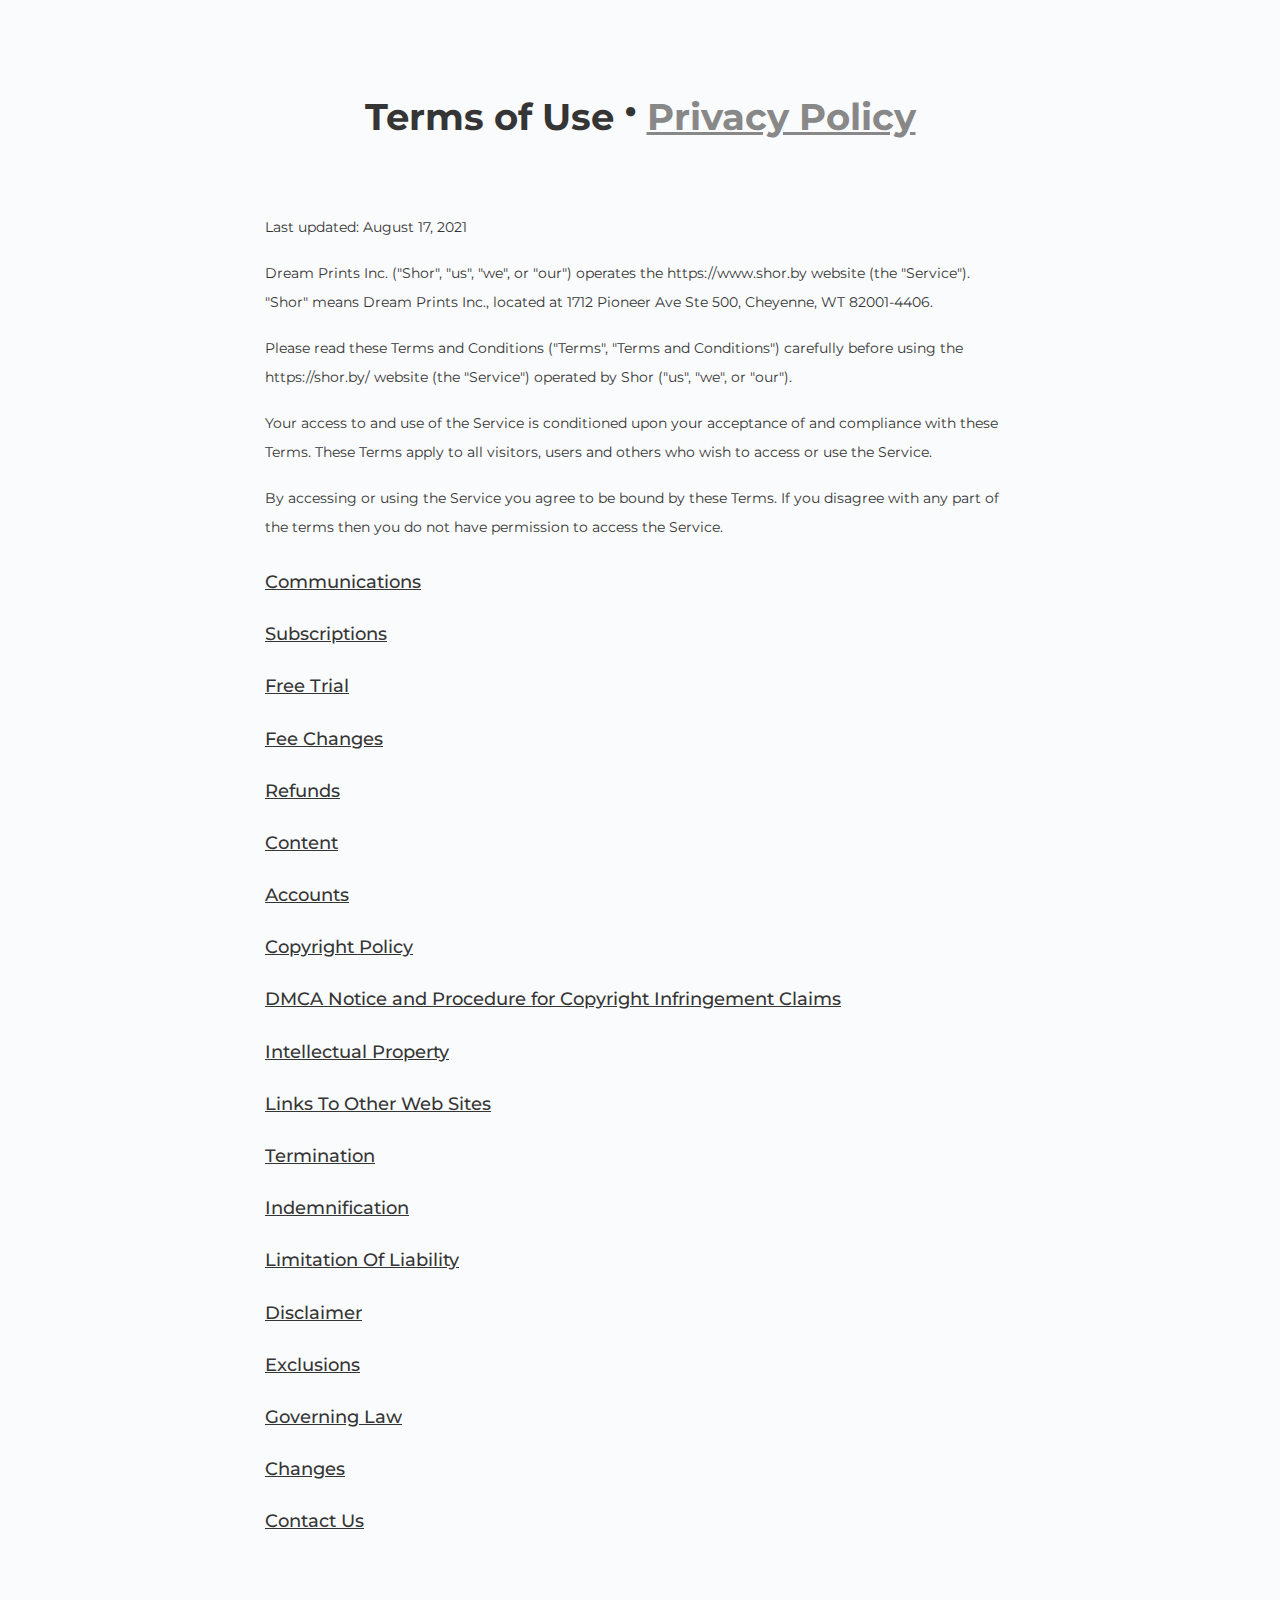
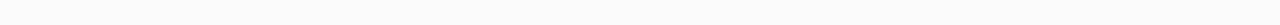
<file: terms/index.html>
<!DOCTYPE html>
<html lang="en">
  <head>
    <meta charset="utf-8">

    <meta name="viewport" content="user-scalable=no, width=device-width, initial-scale=1.0">
    <meta name="apple-mobile-web-app-capable" content="yes" />
    <meta name="apple-mobile-web-app-status-bar-style" content="default" />

    <meta name="theme-color" content="#6F1E86">
    <link rel="shortcut icon" href="/favicon.ico?1" type="image/x-icon" />
    <link rel="apple-touch-icon" href="/touch-icons/apple-touch-icon.png" />
    <link rel="apple-touch-icon" sizes="57x57" href="/touch-icons/apple-touch-icon-57x57.png" />
    <link rel="apple-touch-icon" sizes="72x72" href="/touch-icons/apple-touch-icon-72x72.png" />
    <link rel="apple-touch-icon" sizes="76x76" href="/touch-icons/apple-touch-icon-76x76.png" />
    <link rel="apple-touch-icon" sizes="114x114" href="/touch-icons/apple-touch-icon-114x114.png" />
    <link rel="apple-touch-icon" sizes="120x120" href="/touch-icons/apple-touch-icon-120x120.png" />
    <link rel="apple-touch-icon" sizes="144x144" href="/touch-icons/apple-touch-icon-144x144.png" />
    <link rel="apple-touch-icon" sizes="152x152" href="/touch-icons/apple-touch-icon-152x152.png" />
    <link rel="apple-touch-icon" sizes="180x180" href="/touch-icons/apple-touch-icon-180x180.png" />
    
    <link rel="mask-icon" href="/touch-icons/s-logo.svg" color="#6F1E86" />
	
	
    <title>Shor. Privacy Policy & Terms of Use</title>

    <meta property="og:type"               content="article" />
    <meta property="og:title"              content="Shor. Collect leads from any link you share" />
    <meta property="og:description"        content="Retarget anyone who clicked on any shared link 🚀 Get +34% clicks with custom branded url. TRY FOR FREE" />
    <meta property="og:image"              content="http://shorby.com/og-image.jpg" />
	
	<link href="/static/css/main.c0824110.css" rel="stylesheet">
  </head>
  <body>


    <!--header class="header-inner"><div class="container">
        <div class="shorby-wrapper"><a href="/" class="shorby-logo black animated m-auto">SHORBY</a></div>
        <nav class="navbar navbar-expand-sm navbar-light justify-content-end p-0">
          <button class="navbar-toggler" type="button" data-toggle="collapse" data-target="#header-nav"><span class="navbar-toggler-icon"></span></button>
            <div class="collapse navbar-collapse justify-content-end" id="header-nav">
              <div class="navbar-nav">
                <!--a class="nav-item nav-link" href="/terms">FAQ</a-->
                <!--a class="nav-item nav-link" data-toggle="modal" data-target="#pricing">Pricing</a-->
                <!--a class="nav-item nav-link" href="https://dash.shorby.com/">Login</a>
              </div>
            </div>
        </nav>
    </div></header-->

    <main id="text" class="law container">
      <h1>
        <ul class="nav nav-pills mb-3 mx-auto justify-content-center" id="pills-tab" role="tablist">
          <li class="nav-item"><a class="nav-link active" id="pills-home-tab" data-toggle="pill" href="#pills-home" role="tab" aria-controls="pills-home" aria-selected="true">Terms of Use</a></li>
          <li class="nav-dot">&nbsp;&bull;&nbsp;</li>
          <li class="nav-item"><a class="nav-link" id="pills-profile-tab" data-toggle="pill" href="#pills-profile" role="tab" aria-controls="pills-profile" aria-selected="false">Privacy Policy</a></li>
        </ul>
      </h1>

      <div class="tab-content" id="pills-tabContent">

      <div class="tab-pane fade show active" id="pills-home" role="tabpanel" aria-labelledby="pills-home-tab">

        <p>Last updated: August 17, 2021</p>
	      
	<p>Dream Prints Inc. ("Shor", "us", "we", or "our") operates the https://www.shor.by website (the "Service"). "Shor" means Dream Prints Inc., located at 1712 Pioneer Ave Ste 500, Cheyenne, WT 82001-4406. </p>

        <p>Please read these Terms and Conditions ("Terms", "Terms and Conditions") carefully before using the https://shor.by/ website (the "Service") operated by Shor ("us", "we", or "our").</p>

        <p>Your access to and use of the Service is conditioned upon your acceptance of and compliance with these Terms. These Terms apply to all visitors, users and others who wish to access or use the Service.</p>

        <p>By accessing or using the Service you agree to be bound by these Terms. If you disagree with any part of the terms then you do not have permission to access the Service.</p>


        <h2 data-target="#collapse2-1" data-toggle="collapse">Communications</h2><div id="collapse2-1" class="collapse">

        <p>By creating an Account on our service, you agree to subscribe to newsletters, marketing or promotional materials and other information we may send. However, you may opt out of receiving any, or all, of these communications from us by following the unsubscribe link or instructions provided in any email we send.</p>




        </div><h2 data-target="#collapse2-2" data-toggle="collapse">Subscriptions</h2><div id="collapse2-2" class="collapse">

        <p>Some parts of the Service are billed on a subscription basis ("Subscription(s)"). You will be billed in advance on a recurring and periodic basis ("Billing Cycle"). Billing cycles are set either on a monthly or annual basis, depending on the type of subscription plan you select when purchasing a Subscription.</p>

        <p>At the end of each Billing Cycle, your Subscription will automatically renew under the exact same conditions unless you cancel it or Shor cancels it. You may cancel your Subscription renewal either through your online account management page or by contacting Shor customer support team.</p>

        <p>A valid payment method, including credit card, is required to process the payment for your Subscription. You shall provide Shor with accurate and complete billing information including full name, address, state, zip code, telephone number, and a valid payment method information. By submitting such payment information, you automatically authorize Shor to charge all Subscription fees incurred through your account to any such payment instruments.</p>

        <p>Should automatic billing fail to occur for any reason, Shor will issue an electronic invoice indicating that you must proceed manually, within a certain deadline date, with the full payment corresponding to the billing period as indicated on the invoice.</p>


        </div><h2 data-target="#collapse2-3" data-toggle="collapse">Free Trial</h2><div id="collapse2-3" class="collapse">

        <p>Shor may, at its sole discretion, offer a Subscription with a free trial for a limited period of time ("Free Trial").</p>

        <p>You may be required to enter your billing information in order to sign up for the Free Trial.</p>

        <p>If you do enter your billing information when signing up for the Free Trial, you will not be charged by Shor until the Free Trial has expired. On the last day of the Free Trial period, unless you cancelled your Subscription, you will be automatically charged the applicable Subscription fees for the type of Subscription you have selected.</p>

        <p>At any time and without notice, Shor reserves the right to (i) modify the terms and conditions of the Free Trial offer, or (ii) cancel such Free Trial offer.</p>


        </div><h2 data-target="#collapse2-4" data-toggle="collapse">Fee Changes</h2><div id="collapse2-4" class="collapse">

        <p>Shor, in its sole discretion and at any time, may modify the Subscription fees for the Subscriptions. Any Subscription fee change will become effective at the end of the then-current Billing Cycle.</p>

        <p>Shor will provide you with a reasonable prior notice of any change in Subscription fees to give you an opportunity to terminate your Subscription before such change becomes effective.</p>

        <p>Your continued use of the Service after the Subscription fee change comes into effect constitutes your agreement to pay the modified Subscription fee amount.</p>


        </div><h2 data-target="#collapse2-5" data-toggle="collapse">Refunds</h2><div id="collapse2-5" class="collapse">

        <p>Except when required by law, paid Subscription fees are non-refundable.</p>



        </div><h2 data-target="#collapse2-6" data-toggle="collapse">Content</h2><div id="collapse2-6" class="collapse">

        <p>Our Service allows you to post, link, store, share and otherwise make available certain information, text, graphics, videos, or other material ("Content"). You are responsible for the Content that you post on or through the Service, including its legality, reliability, and appropriateness.</p>

        <p>By posting Content on or through the Service, You represent and warrant that: (i) the Content is yours (you own it) and/or you have the right to use it and the right to grant us the rights and license as provided in these Terms, and (ii) that the posting of your Content on or through the Service does not violate the privacy rights, publicity rights, copyrights, contract rights or any other rights of any person or entity. We reserve the right to terminate the account of anyone found to be infringing on a copyright.</p>

        <p>You retain any and all of your rights to any Content you submit, post or display on or through the Service and you are responsible for protecting those rights. We take no responsibility and assume no liability for Content you or any third party posts on or through the Service. However, by posting Content using the Service you grant us the right and license to use, modify, perform, display, reproduce, and distribute such Content on and through the Service.</p>

        <p>Shor has the right but not the obligation to monitor and edit all Content provided by users. In specific situations, such as sharing links with fraudulent or prohibited content inside, any link with the inappropriate content can be terminated under our sole discretion, and without limitation, including but not limited to a breach of the Terms.</p>

        <p><b>Prohibited Content</b></p>
        <p>The types of content Shor bots and moderators pay closer attention to:</p>
        <ul>
          <li>Offering illegal goods and services via shor.by pages;</li>
          <li>Pornography/sexually explicit content;</li>
          <li>Promotion or support of terrorism or violent extremism;</li>
          <li>Money-based and credit operations.</li>
        </ul>
        
        <p>Some industries distribute content with a higher status of complaints, and Shor has the right to disable such pages. You may not place, Shorten, or create links to:</p>
        <ul>
          <li>Hookup, swinger, or sexual encounter sites or services;</li>
          <li>Gambling services or products: online poker, casino, betting services;</li>
          <li>Escort services, mail-order bride/spouse finders, and other similar sites and services;</li>
          <li>Selling followers and “Likes,” lead generation for social media platforms;</li>
          <li>Credit repair and easy-money offerings;</li>
          <li>“Work from home”, trading, and make money online services;</li>
          <li>Multi-level and Affiliate marketing;</li>
          <li>Cryptocurrencies and any digital assets related to an Initial Coin Offering.</li>
        </ul>
  
        <p>In addition, Content found on or through this Service are the property of Shor or used with permission. You may not distribute, modify, transmit, reuse, download, repost, copy, or use said Content, whether in whole or in part, for commercial purposes or for personal gain, without express advance written permission from us.</p>


        </div><h2 data-target="#collapse2-7" data-toggle="collapse">Accounts</h2><div id="collapse2-7" class="collapse">

        <p>When you create an account with us, you guarantee that you are above the age of 18, and that the information you provide us is accurate, complete, and current at all times. Inaccurate, incomplete, or obsolete information may result in the immediate termination of your account on the Service.</p>

        <p>You are responsible for maintaining the confidentiality of your account and password, including but not limited to the restriction of access to your computer and/or account. You agree to accept responsibility for any and all activities or actions that occur under your account and/or password, whether your password is with our Service or a third-party service. You must notify us immediately upon becoming aware of any breach of security or unauthorized use of your account.</p>

        <p>You may not use as a username the name of another person or entity or that is not lawfully available for use, a name or trademark that is subject to any rights of another person or entity other than you, without appropriate authorization. You may not use as a username any name that is offensive, vulgar or obscene.</p>




        </div><h2 data-target="#collapse2-8" data-toggle="collapse">Copyright Policy</h2><div id="collapse2-8" class="collapse">

        <p>We respect the intellectual property rights of others. It is our policy to respond to any claim that Content posted on the Service infringes on the copyright or other intellectual property rights ("Infringement") of any person or entity.</p>

        <p>If you are a copyright owner, or authorized on behalf of one, and you believe that the copyrighted work has been copied in a way that constitutes copyright infringement, please submit your claim via email to hello@shor.by, with the subject line: "Copyright Infringement" and include in your claim a detailed description of the alleged Infringement as detailed below, under "DMCA Notice and Procedure for Copyright Infringement Claims"</p>

        <p>You may be held accountable for damages (including costs and attorneys' fees) for misrepresentation or bad-faith claims on the infringement of any Content found on and/or through the Service on your copyright.</p>


        </div><h2 data-target="#collapse2-9" data-toggle="collapse">DMCA Notice and Procedure for Copyright Infringement Claims</h2><div id="collapse2-9" class="collapse">

        <p>You may submit a notification pursuant to the Digital Millennium Copyright Act (DMCA) by providing our Copyright Agent with the following information in writing (see 17 U.S.C 512(c)(3) for further detail):</p>

        <ul>
        <li>
            <p>an electronic or physical signature of the person authorized to act on behalf of the owner of the copyright's interest;</p>
        </li>
        <li>
            <p>a description of the copyrighted work that you claim has been infringed, including the URL (i.e., web page address) of the location where the copyrighted work exists or a copy of the copyrighted work;</p>
        </li>
        <li>
            <p>identification of the URL or other specific location on the Service where the material that you claim is infringing is located;</p>
        </li>
        <li>
            <p>your address, telephone number, and email address;</p>
        </li>
        <li>
            <p>a statement by you that you have a good faith belief that the disputed use is not authorized by the copyright owner, its agent, or the law;</p>
        </li>
        <li>
            <p>a statement by you, made under penalty of perjury, that the above information in your notice is accurate and that you are the copyright owner or authorized to act on the copyright owner's behalf.</p>
        </li>
        </ul>

        <p>You can contact our Copyright Agent via email at hello@shor.by</p>


        </div><h2 data-target="#collapse2-10" data-toggle="collapse">Intellectual Property</h2><div id="collapse2-10" class="collapse">

        <p>The Service and its original content (excluding Content provided by users), features and functionality are and will remain the exclusive property of Shor and its licensors. The Service is protected by copyright, trademark, and other laws of both the United States and foreign countries. Our trademarks and trade dress may not be used in connection with any product or service without the prior written consent of Shor.</p>


        </div><h2 data-target="#collapse2-11" data-toggle="collapse">Links To Other Web Sites</h2><div id="collapse2-11" class="collapse">

        <p>Our Service may contain links to third party web sites or services that are not owned or controlled by Shor</p>

        <p>Shor has no control over, and assumes no responsibility for the content, privacy policies, or practices of any third party web sites or services. We do not warrant the offerings of any of these entities/individuals or their websites.</p>

        <p>You acknowledge and agree that Shor shall not be responsible or liable, directly or indirectly, for any damage or loss caused or alleged to be caused by or in connection with use of or reliance on any such content, goods or services available on or through any such third party web sites or services.</p>

        <p>We strongly advise you to read the terms and conditions and privacy policies of any third party web sites or services that you visit.</p>


        </div><h2 data-target="#collapse2-12" data-toggle="collapse">Termination</h2><div id="collapse2-12" class="collapse">

        <p>We may terminate or suspend your account and bar access to the Service immediately, without prior notice or liability, under our sole discretion, for any reason whatsoever and without limitation, including but not limited to a breach of the Terms.</p>

        <p>If you wish to terminate your account, you may simply discontinue using the Service.</p>

        <p>All provisions of the Terms which by their nature should survive termination shall survive termination, including, without limitation, ownership provisions, warranty disclaimers, indemnity and limitations of liability.</p>


        </div><h2 data-target="#collapse2-13" data-toggle="collapse">Indemnification</h2><div id="collapse2-13" class="collapse">

        <p>You agree to defend, indemnify and hold harmless Shor and its licensee and licensors, and their employees, contractors, agents, officers and directors, from and against any and all claims, damages, obligations, losses, liabilities, costs or debt, and expenses (including but not limited to attorney's fees), resulting from or arising out of a) your use and access of the Service, by you or any person using your account and password; b) a breach of these Terms, or c) Content posted on the Service.</p>



        </div><h2 data-target="#collapse2-14" data-toggle="collapse">Limitation Of Liability</h2><div id="collapse2-14" class="collapse">

        <p>In no event shall Shor, nor its directors, employees, partners, agents, suppliers, or affiliates, be liable for any indirect, incidental, special, consequential or punitive damages, including without limitation, loss of profits, data, use, goodwill, or other intangible losses, resulting from (i) your access to or use of or inability to access or use the Service; (ii) any conduct or content of any third party on the Service; (iii) any content obtained from the Service; and (iv) unauthorized access, use or alteration of your transmissions or content, whether based on warranty, contract, tort (including negligence) or any other legal theory, whether or not we have been informed of the possibility of such damage, and even if a remedy set forth herein is found to have failed of its essential purpose.</p>


        </div><h2 data-target="#collapse2-15" data-toggle="collapse">Disclaimer</h2><div id="collapse2-15" class="collapse">

        <p>Your use of the Service is at your sole risk. The Service is provided on an "AS IS" and "AS AVAILABLE" basis. The Service is provided without warranties of any kind, whether express or implied, including, but not limited to, implied warranties of merchantability, fitness for a particular purpose, non-infringement or course of performance.</p>

        <p>Shor its subsidiaries, affiliates, and its licensors do not warrant that a) the Service will function uninterrupted, secure or available at any particular time or location; b) any errors or defects will be corrected; c) the Service is free of viruses or other harmful components; or d) the results of using the Service will meet your requirements.</p>


        </div><h2 data-target="#collapse2-16" data-toggle="collapse">Exclusions</h2><div id="collapse2-16" class="collapse">

        <p>Some jurisdictions do not allow the exclusion of certain warranties or the exclusion or limitation of liability for consequential or incidental damages, so the limitations above may not apply to you.</p>



        </div><h2 data-target="#collapse2-17" data-toggle="collapse">Governing Law</h2><div id="collapse2-17" class="collapse">

        <p>These Terms shall be governed and construed in accordance with the laws of California, United States, without regard to its conflict of law provisions.</p>

        <p>Our failure to enforce any right or provision of these Terms will not be considered a waiver of those rights. If any provision of these Terms is held to be invalid or unenforceable by a court, the remaining provisions of these Terms will remain in effect. These Terms constitute the entire agreement between us regarding our Service, and supersede and replace any prior agreements we might have had between us regarding the Service.</p>


        </div><h2 data-target="#collapse2-18" data-toggle="collapse">Changes</h2><div id="collapse2-18" class="collapse">

        <p>We reserve the right, at our sole discretion, to modify or replace these Terms at any time. If a revision is material we will provide at least 15 days notice prior to any new terms taking effect. What constitutes a material change will be determined at our sole discretion.</p>

        <p>By continuing to access or use our Service after any revisions become effective, you agree to be bound by the revised terms. If you do not agree to the new terms, you are no longer authorized to use the Service.</p>


        </div><h2 data-target="#collapse2-19" data-toggle="collapse">Contact Us</h2><div id="collapse2-19" class="collapse">

        <p>If you have any questions about these Terms, please contact us.</p></div>

    </div>

    <div class="tab-pane fade" id="pills-profile" role="tabpanel" aria-labelledby="pills-profile-tab">

      <p>Effective date: August 17, 2021</p>


      <p>Shor ("us", "we", or "our") operates the https://www.shor.by website (the "Service").</p>

      <p>This page informs you of our policies regarding the collection, use, and disclosure of personal data when you use our Service and the choices you have associated with that data.</p>

      <p>We use your data to provide and improve the Service. By using the Service, you agree to the collection and use of information in accordance with this policy. Unless otherwise defined in this Privacy Policy, terms used in this Privacy Policy have the same meanings as in our Terms and Conditions, accessible from https://www.shor.by</p>

      <h2 data-target="#collapse-privacy-1" data-toggle="collapse">Definitions</h2><div id="collapse-privacy-1" class="collapse">
      <ul>
          <li>
              <p><strong>Service</strong></p>
                      <p>Service is the https://www.shor.by website operated by Shor</p>
                  </li>
          <li>
              <p><strong>Personal Data</strong></p>
              <p>Personal Data means data about a living individual who can be identified from those data (or from those and other information either in our possession or likely to come into our possession).</p>
          </li>
          <li>
              <p><strong>Usage Data</strong></p>
              <p>Usage Data is data collected automatically either generated by the use of the Service or from the Service infrastructure itself (for example, the duration of a page visit).</p>
          </li>
          <li>
              <p><strong>Cookies</strong></p>
              <p>Cookies are small pieces of data stored on your device (computer or mobile device).</p>
          </li>
              <li>
              <p><strong>Data Controller</strong></p>
              <p>Data Controller means the natural or legal person who (either alone or jointly or in common with other persons) determines the purposes for which and the manner in which any personal information are, or are to be, processed.</p>
              <p>For the purpose of this Privacy Policy, we are a Data Controller of your Personal Data.</p>
          </li>
          <li>
              <p><strong>Data Processors (or Service Providers)</strong></p>
              <p>Data Processor (or Service Provider) means any natural or legal person who processes the data on behalf of the Data Controller.</p>
              <p>We may use the services of various Service Providers in order to process your data more effectively.</p>
          </li>
          <li>
              <p><strong>Data Subject (or User)</strong></p>
              <p>Data Subject is any living individual who is using our Service and is the subject of Personal Data.</p>
          </li>
          </ul>


      </div><h2 data-target="#collapse-privacy-2" data-toggle="collapse">Information Collection and Use</h2><div id="collapse-privacy-2" class="collapse">
      <p>We collect several different types of information for various purposes to provide and improve our Service to you.</p>

      <h3>Types of Data Collected</h3>

      <h4>Personal Data</h4>
      <p>While using our Service, we may ask you to provide us with certain personally identifiable information that can be used to contact or identify you ("Personal Data"). Personally identifiable information may include, but is not limited to:</p>

      <ul>
          <li>Email address</li>                <li>Cookies and Usage Data</li>
      </ul>

      <p>We may use your Personal Data to contact you with newsletters, marketing or promotional materials and other information that may be of interest to you. You may opt out of receiving any, or all, of these communications from us by following the unsubscribe link or instructions provided in any email we send.</p>

      <h4>Usage Data</h4>

      <p>We may also collect information how the Service is accessed and used ("Usage Data"). This Usage Data may include information such as your computer's Internet Protocol address (e.g. IP address), browser type, browser version, the pages of our Service that you visit, the time and date of your visit, the time spent on those pages, unique device identifiers and other diagnostic data.</p>


      <h4>Tracking &amp; Cookies Data</h4>
      <p>We use cookies and similar tracking technologies to track the activity on our Service and hold certain information.</p>
      <p>Cookies are files with small amount of data which may include an anonymous unique identifier. Cookies are sent to your browser from a website and stored on your device. Tracking technologies also used are beacons, tags, and scripts to collect and track information and to improve and analyze our Service.</p>
      <p>You can instruct your browser to refuse all cookies or to indicate when a cookie is being sent. However, if you do not accept cookies, you may not be able to use some portions of our Service.</p>
      <p>Examples of Cookies we use:</p>
      <ul>
          <li><strong>Session Cookies.</strong> We use Session Cookies to operate our Service.</li>
          <li><strong>Preference Cookies.</strong> We use Preference Cookies to remember your preferences and various settings.</li>
          <li><strong>Security Cookies.</strong> We use Security Cookies for security purposes.</li>
          </ul>

      </div><h2 data-target="#collapse-privacy-3" data-toggle="collapse">Use of Data</h2><div id="collapse-privacy-3" class="collapse">
      <p>Shor uses the collected data for various purposes:</p>
      <ul>
          <li>To provide and maintain our Service</li>
          <li>To notify you about changes to our Service</li>
          <li>To allow you to participate in interactive features of our Service when you choose to do so</li>
          <li>To provide customer support</li>
          <li>To gather analysis or valuable information so that we can improve our Service</li>
          <li>To monitor the usage of our Service</li>
          <li>To detect, prevent and address technical issues</li>
          <li>To provide you with news, special offers and general information about other goods, services and events which we offer that are similar to those that you have already purchased or enquired about unless you have opted not to receive such information</li></ul>


      </div><h2 data-target="#collapse-privacy-4" data-toggle="collapse">Legal Basis for Processing Personal Data Under GDPR</h2><div id="collapse-privacy-4" class="collapse">
      <p>If you are from the European Economic Area (EEA), Shor legal basis for collecting and using the personal information described in this Privacy Policy depends on the Personal Data we collect and the specific context in which we collect it.</p>
      <p>Shor may process your Personal Data because:</p>
      <ul>
          <li>We need to perform a contract with you</li>
          <li>You have given us permission to do so</li>
          <li>The processing is in our legitimate interests and it's not overridden by your rights</li>
          <li>For payment processing purposes</li>    <li>To comply with the law</li>
      </ul>


      </div><h2 data-target="#collapse-privacy-5" data-toggle="collapse">Retention of Data</h2><div id="collapse-privacy-5" class="collapse">
      <p>Shor will retain your Personal Data only for as long as is necessary for the purposes set out in this Privacy Policy. We will retain and use your Personal Data to the extent necessary to comply with our legal obligations (for example, if we are required to retain your data to comply with applicable laws), resolve disputes, and enforce our legal agreements and policies.</p>
      <p>Shor will also retain Usage Data for internal analysis purposes. Usage Data is generally retained for a Shorter period of time, except when this data is used to strengthen the security or to improve the functionality of our Service, or we are legally obligated to retain this data for longer time periods.</p>

      </div><h2 data-target="#collapse-privacy-6" data-toggle="collapse">Transfer of Data</h2><div id="collapse-privacy-6" class="collapse">
      <p>Your information, including Personal Data, may be transferred to — and maintained on — computers located outside of your state, province, country or other governmental jurisdiction where the data protection laws may differ than those from your jurisdiction.</p>
      <p>If you are located outside Germany and choose to provide information to us, please note that we transfer the data, including Personal Data, to Germany and process it there.</p>
      <p>Your consent to this Privacy Policy followed by your submission of such information represents your agreement to that transfer.</p>
      <p>Shor will take all steps reasonably necessary to ensure that your data is treated securely and in accordance with this Privacy Policy and no transfer of your Personal Data will take place to an organization or a country unless there are adequate controls in place including the security of your data and other personal information.</p>

      </div><h2 data-target="#collapse-privacy-7" data-toggle="collapse">Disclosure of Data</h2><div id="collapse-privacy-7" class="collapse">
      <h3>Business Transaction</h3>
      <p>If Shor is involved in a merger, acquisition or asset sale, your Personal Data may be transferred. We will provide notice before your Personal Data is transferred and becomes subject to a different Privacy Policy.</p>


      <h3>Legal Requirements</h3>
      <p>Shor may disclose your Personal Data in the good faith belief that such action is necessary to:</p>
      <ul>
          <li>To comply with a legal obligation</li>
          <li>To protect and defend the rights or property of Shor</li>
          <li>To prevent or investigate possible wrongdoing in connection with the Service</li>
          <li>To protect the personal safety of users of the Service or the public</li>
          <li>To protect against legal liability</li>
      </ul>

      </div><h2 data-target="#collapse-privacy-8" data-toggle="collapse">Security of Data</h2><div id="collapse-privacy-8" class="collapse">
      <p>The security of your data is important to us, but remember that no method of transmission over the Internet, or method of electronic storage is 100% secure. While we strive to use commercially acceptable means to protect your Personal Data, we cannot guarantee its absolute security.</p>

      </div><h2 data-target="#collapse-privacy-9" data-toggle="collapse">"Do Not Track" Signals</h2><div id="collapse-privacy-9" class="collapse">
      <p>We do not support Do Not Track ("DNT"). Do Not Track is a preference you can set in your web browser to inform websites that you do not want to be tracked.</p>
      <p>You can enable or disable Do Not Track by visiting the Preferences or Settings page of your web browser.</p>

      </div><h2 data-target="#collapse-privacy-10" data-toggle="collapse">Your Data Protection Rights Under GDPR</h2><div id="collapse-privacy-10" class="collapse">
      <p>If you are a resident of the European Economic Area (EEA), you have certain data protection rights. Shor aims to take reasonable steps to allow you to correct, amend, delete, or limit the use of your Personal Data.</p>
      <p>If you wish to be informed what Personal Data we hold about you and if you want it to be removed from our systems, please contact us.</p>
      <p>In certain circumstances, you have the following data protection rights:</p>
      <ul>
          <li>
              <p><strong>The right to access, update or to delete the information we have on you.</strong> Whenever made possible, you can access, update or request deletion of your Personal Data directly within your account settings section. If you are unable to perform these actions yourself, please contact us to assist you.</p>
          </li>
          <li>
              <p><strong>The right of rectification.</strong> You have the right to have your information rectified if that information is inaccurate or incomplete.</p>
          </li>
          <li>
              <p><strong>The right to object.</strong> You have the right to object to our processing of your Personal Data.</p>
          </li>
          <li>
              <p><strong>The right of restriction.</strong> You have the right to request that we restrict the processing of your personal information.</p>
          </li>
          <li>
              <p><strong>The right to data portability.</strong> You have the right to be provided with a copy of the information we have on you in a structured, machine-readable and commonly used format.</p>
          </li>
          <li>
              <p><strong>The right to withdraw consent.</strong> You also have the right to withdraw your consent at any time where Shor relied on your consent to process your personal information.</p>
          </li>
      </ul>
      <p>Please note that we may ask you to verify your identity before responding to such requests.</p>

      <p>You have the right to complain to a Data Protection Authority about our collection and use of your Personal Data. For more information, please contact your local data protection authority in the European Economic Area (EEA).</p>

      </div><h2 data-target="#collapse-privacy-11" data-toggle="collapse">Service Providers</h2><div id="collapse-privacy-11" class="collapse">
      <p>We may employ third party companies and individuals to facilitate our Service ("Service Providers"), to provide the Service on our behalf, to perform Service-related services or to assist us in analyzing how our Service is used.</p>
      <p>These third parties have access to your Personal Data only to perform these tasks on our behalf and are obligated not to disclose or use it for any other purpose.</p>

      <h3>Analytics</h3>
      <p>We may use third-party Service Providers to monitor and analyze the use of our Service.</p>
      <ul>
              <li>
              <p><strong>Google Analytics</strong></p>
              <p>Google Analytics is a web analytics service offered by Google that tracks and reports website traffic. Google uses the data collected to track and monitor the use of our Service. This data is shared with other Google services. Google may use the collected data to contextualize and personalize the ads of its own advertising network.</p>
              <p>You can opt-out of having made your activity on the Service available to Google Analytics by installing the Google Analytics opt-out browser add-on. The add-on prevents the Google Analytics JavaScript (ga.js, analytics.js, and dc.js) from sharing information with Google Analytics about visits activity.</p>                <p>For more information on the privacy practices of Google, please visit the Google Privacy &amp; Terms web page: <a href="https://policies.google.com/privacy?hl=en">https://policies.google.com/privacy?hl=en</a></p>
          </li>
                                  </ul>



      <h3>Behavioral Remarketing</h3>
      <p>Shor uses remarketing services to advertise on third party websites to you after you visited our Service. We and our third-party vendors use cookies to inform, optimize and serve ads based on your past visits to our Service.</p>
      <ul>
                      <li>
              <p><strong>Facebook</strong></p>
              <p>Facebook remarketing service is provided by Facebook Inc.</p>
              <p>You can learn more about interest-based advertising from Facebook by visiting this page: <a href="https://www.facebook.com/help/164968693837950">https://www.facebook.com/help/164968693837950</a></p>
              <p>To opt-out from Facebook's interest-based ads follow these instructions from Facebook: <a href="https://www.facebook.com/help/568137493302217">https://www.facebook.com/help/568137493302217</a><p>
              <p>Facebook adheres to the Self-Regulatory Principles for Online Behavioral Advertising established by the Digital Advertising Alliance. You can also opt-out from Facebook and other participating companies through the Digital Advertising Alliance in the USA <a href="http://www.aboutads.info/choices/">http://www.aboutads.info/choices/</a>, the Digital Advertising Alliance of Canada in Canada <a href="http://youradchoices.ca/">http://youradchoices.ca/</a> or the European Interactive Digital Advertising Alliance in Europe <a href="http://www.youronlinechoices.eu/">http://www.youronlinechoices.eu/</a>, or opt-out using your mobile device settings.</p>
              <p>For more information on the privacy practices of Facebook, please visit Facebook's Data Policy: <a href="https://www.facebook.com/privacy/explanation">https://www.facebook.com/privacy/explanation</a></p>
          </li>
                          </ul>

      <h3>Payments</h3>
      <p>We may provide paid products and/or services within the Service. In that case, we use third-party services for payment processing (e.g. payment processors).</p>
      <p>We will not store or collect your payment card details. That information is provided directly to our third-party payment processors whose use of your personal information is governed by their Privacy Policy. These payment processors adhere to the standards set by PCI-DSS as managed by the PCI Security Standards Council, which is a joint effort of brands like Visa, Mastercard, American Express and Discover. PCI-DSS requirements help ensure the secure handling of payment information.</p>
      <p>The payment processors we work with are:</p>
      <ul>
                      <li>
              <p><strong>Stripe</strong></p>
              <p>Their Privacy Policy can be viewed at <a href="https://stripe.com/us/privacy">https://stripe.com/us/privacy</a></p>
          </li>
                                              </ul>


      </div><h2 data-target="#collapse-privacy-12" data-toggle="collapse">Links to Other Sites</h2><div id="collapse-privacy-12" class="collapse">
      <p>Our Service may contain links to other sites that are not operated by us. If you click on a third party link, you will be directed to that third party's site. We strongly advise you to review the Privacy Policy of every site you visit.</p>
      <p>We have no control over and assume no responsibility for the content, privacy policies or practices of any third party sites or services.</p>


      </div><h2 data-target="#collapse-privacy-13" data-toggle="collapse">Children's Privacy</h2><div id="collapse-privacy-13" class="collapse">
      <p>Our Service does not address anyone under the age of 18 ("Children").</p>
      <p>We do not knowingly collect personally identifiable information from anyone under the age of 18. If you are a parent or guardian and you are aware that your child has provided us with Personal Data, please contact us. If we become aware that we have collected Personal Data from children without verification of parental consent, we take steps to remove that information from our servers.</p>


      </div><h2 data-target="#collapse-privacy-14" data-toggle="collapse">Changes to This Privacy Policy</h2><div id="collapse-privacy-14" class="collapse">
      <p>We may update our Privacy Policy from time to time. We will notify you of any changes by posting the new Privacy Policy on this page.</p>
      <p>We will let you know via email and/or a prominent notice on our Service, prior to the change becoming effective and update the "effective date" at the top of this Privacy Policy.</p>
      <p>You are advised to review this Privacy Policy periodically for any changes. Changes to this Privacy Policy are effective when they are posted on this page.</p>


    </div><h2 data-target="#collapse-privacy-15" data-toggle="collapse">Contact Us</h2><div id="collapse-privacy-15" class="collapse">
      <p>If you have any questions about this Privacy Policy, please contact us:</p>
      <ul>

    </div>

    </div>

    </div>
  </main>

  <div id="pricing" class="modal fade bd-example-modal-lg" tabindex="-1" role="dialog">
    <div class="modal-dialog modal-lg modal-dialog-centered" role="document">
      <div class="modal-content">
        <div class="modal-header"><h1>Pricing</h1></div>
        <div class="modal-body">
          <div class="pricing">
              <h6>* You only pay for real clicks, not bots. We detect real visitors by user agent in request headers using open source package</h6>
              <div id="pricing-table" class="row">
                <dl class="col-12 col-md-3">
                  <dt id="pricing-head-1"><div class="plan">Start</div><div class="price">$9</div><div class="period">per month</div></dt>
                  <dd id="pricing-1">
                    <ul>
                      <li>1 Dashboard (Team)</li>
                      <li>Click Insights</li>
                      <li>3,000 Tracked Clicks</li>
                      <li>1 Messenger</li>
                      <li>1 Ad Platform</li>
                      <li>3 Branded URLs</li>
                      <li><b>3 Smart Pages (Bio Links)</b></li>
                      <li>UNLIMITED Links per Page</li>
                      <li>2 Rich Link per Bio</li>
                      <li><b>Built-in Affiliate Link</b></li>
                      <li class="excluded">Google Analytics</li>
                      <li class="excluded">Team Members</li>
                      <li class="excluded">Custom Domain (Soon)</li>
                    </ul>
                  </dd>
                </dl>
                <dl class="col-12 col-md-3 show">
                  <dt id="pricing-head-1"><div class="plan">Rocket</div><div class="price">$15</div><div class="period">per month</div></dt>
                  <dd id="pricing-1">
                    <ul>
                      <li>1 Dashboard (Team)</li>
                      <li>Click Insights</li>
                      <li>10,000 Tracked Clicks</li>
                      <li>5 Messengers per Bio</li>
                      <li>1 Ad Platform</li>
                      <li>5 Branded URLs</li>
                      <li><b>5 Smart Pages (Bio Links)</b></li>
                      <li>UNLIMITED Links per Page</li>
                      <li>10 Rich Links per Bio</li>
                      <li><b>Built-in Affiliate Link</b></li>
                      <li class="excluded">Google Analytics</li>
                      <li class="excluded">Team Members</li>
                      <li class="excluded">Custom Domain (Soon)</li>
                    </ul>
                  </dd>
                </dl>
                <dl class="col-12 col-md-3">
                  <dt id="pricing-head-1"><div class="plan">Pro</div><div class="price">$29</div><div class="period">per month</div></dt>
                  <dd id="pricing-1">
                    <ul>
                      <li>1 Dashboard (Team)</li>
                      <li>Click Insights</li>
                      <li>30,000 Tracked Clicks</li>
                      <li>5 Messengers per Bio</li>
                      <li>7 Ad Platforms</li>
                      <li>50 Branded URLs</li>
                      <li><b>50 Smart Pages (Bio Links)</b></li>
                      <li>UNLIMITED Links per Page</li>
                      <li>50 Rich Links per Bio</li>
                      <li><b>Built-in Affiliate Link</b></li>
                      <li>Google Analytics</li>
                      <li class="excluded">Team Members</li>
                      <li>Custom Domain (Soon)</li>
                      <li class="none"><b>UPGRADE</b><br /><span>$9 per 30,000 Tracked Clicks<span></li>
                    </ul>
                  </dd>
                </dl>
                <dl class="col-12 col-md-3">
                  <dt id="pricing-head-1"><div class="plan">Agency</div><div class="price">$99</div><div class="period">per month</div></dt>
                  <dd id="pricing-1">
                    <ul>
                      <li>5 Dashboards (Team)</li>
                      <li>Click Insights</li>
                      <li>1,000,000 Tracked Clicks</li>
                      <li>5 Messengers per Bio</li>
                      <li>7 Ad Platforms</li>
                      <li>250 Branded URLs</li>
                      <li><b>250 Smart Pages (Bio Links)</b></li>
                      <li>UNLIMITED Links per Page</li>
                      <li>500 Rich Links per Bio</li>
                      <li><b>Built-in Affiliate Link</b></li>
                      <li>Google Analytics</li>
                      <li>Team Members</li>
                      <li>Custom Domain (Soon)</li>
                      <li class="none"><b>UPGRADE</b><br /><span>$9/mo for 6th-20th project,</span><br /><span>$6/mo for 21st-100th project,</span><br /><span>$3/mo for 101st+ project</span></li>
                    </ul>
                  </dd>
                </dl>
              </div>
          </div>
        </div>
      </div>
    </div>
    </div>

    <!--footer><div class="container d-flex flex-column flex-sm-row align-items-center justify-content-between">
      <div><span class="shorby-logo animated black">SHORBY<span></div>
      <nav class="d-flex flex-column  flex-sm-row text-center text-sm-left">
        <a href="https://intercom.help/shorby/affiliate-program/earn-up-to-300-from-each-referral/shorby-affiliate-program" target="_blank">$Affiliate</a>
        <a href="https://intercom.help/shorby" target="_blank">FAQ</a>
        <a data-toggle="modal" data-target="#pricing">Pricing</a>
        <a href="/terms">Privacy & Terms</a>
      </nav>
    </div></footer-->

    <script>
      window.intercomSettings = {
        app_id: "ap0oazwb"
      };
    </script>
    <script>(function(){var w=window;var ic=w.Intercom;if(typeof ic==="function"){ic('reattach_activator');ic('update',intercomSettings);}else{var d=document;var i=function(){i.c(arguments)};i.q=[];i.c=function(args){i.q.push(args)};w.Intercom=i;function l(){var s=d.createElement('script');s.type='text/javascript';s.async=true;s.src='https://widget.intercom.io/widget/ap0oazwb';var x=d.getElementsByTagName('script')[0];x.parentNode.insertBefore(s,x);}if(w.attachEvent){w.attachEvent('onload',l);}else{w.addEventListener('load',l,false);}}})()</script>

  <!--script type="text/javascript" src="/static/js/main.ac0c1bd6.js"></script></div-->
  <script type="text/javascript" src="/static/js/bundle.js"></script>
  <script type="text/javascript" src="/static/js/main.ac0c1bd6.js"></script>
  </body>
</html>
</file>
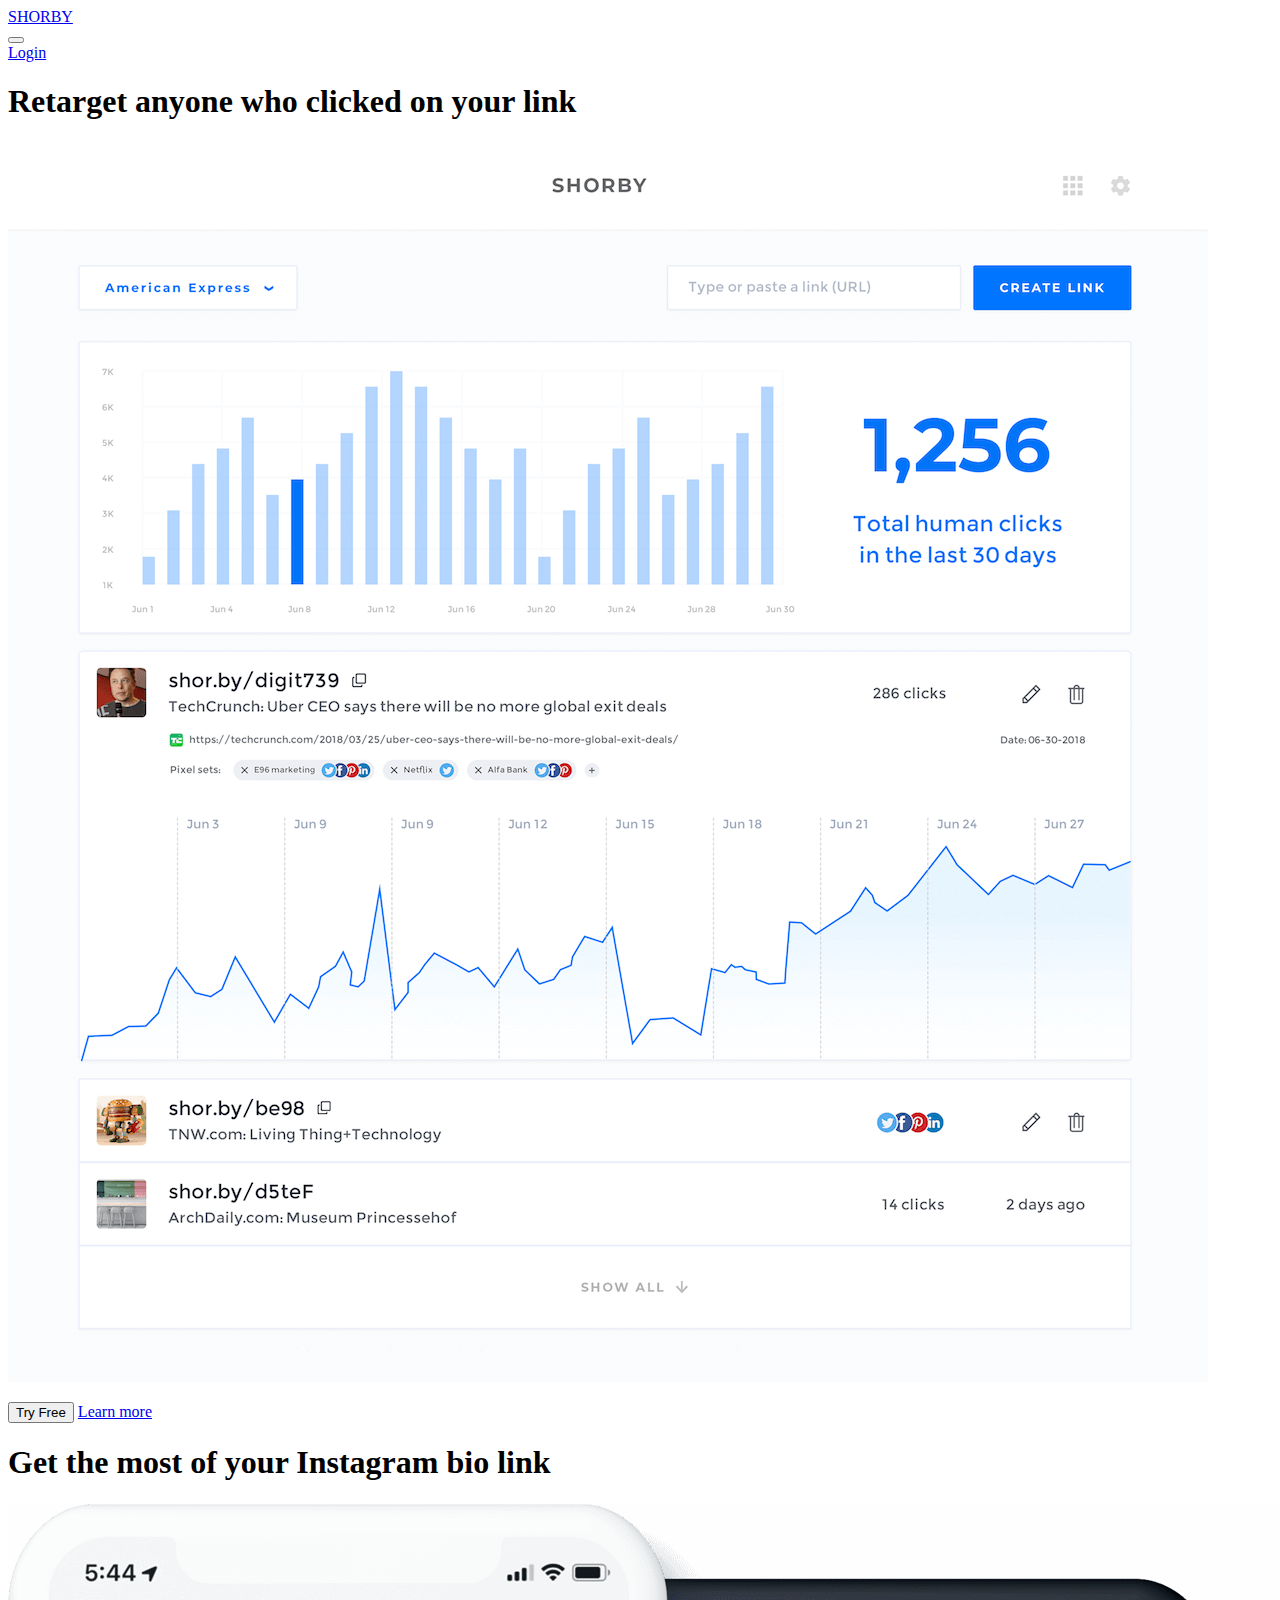
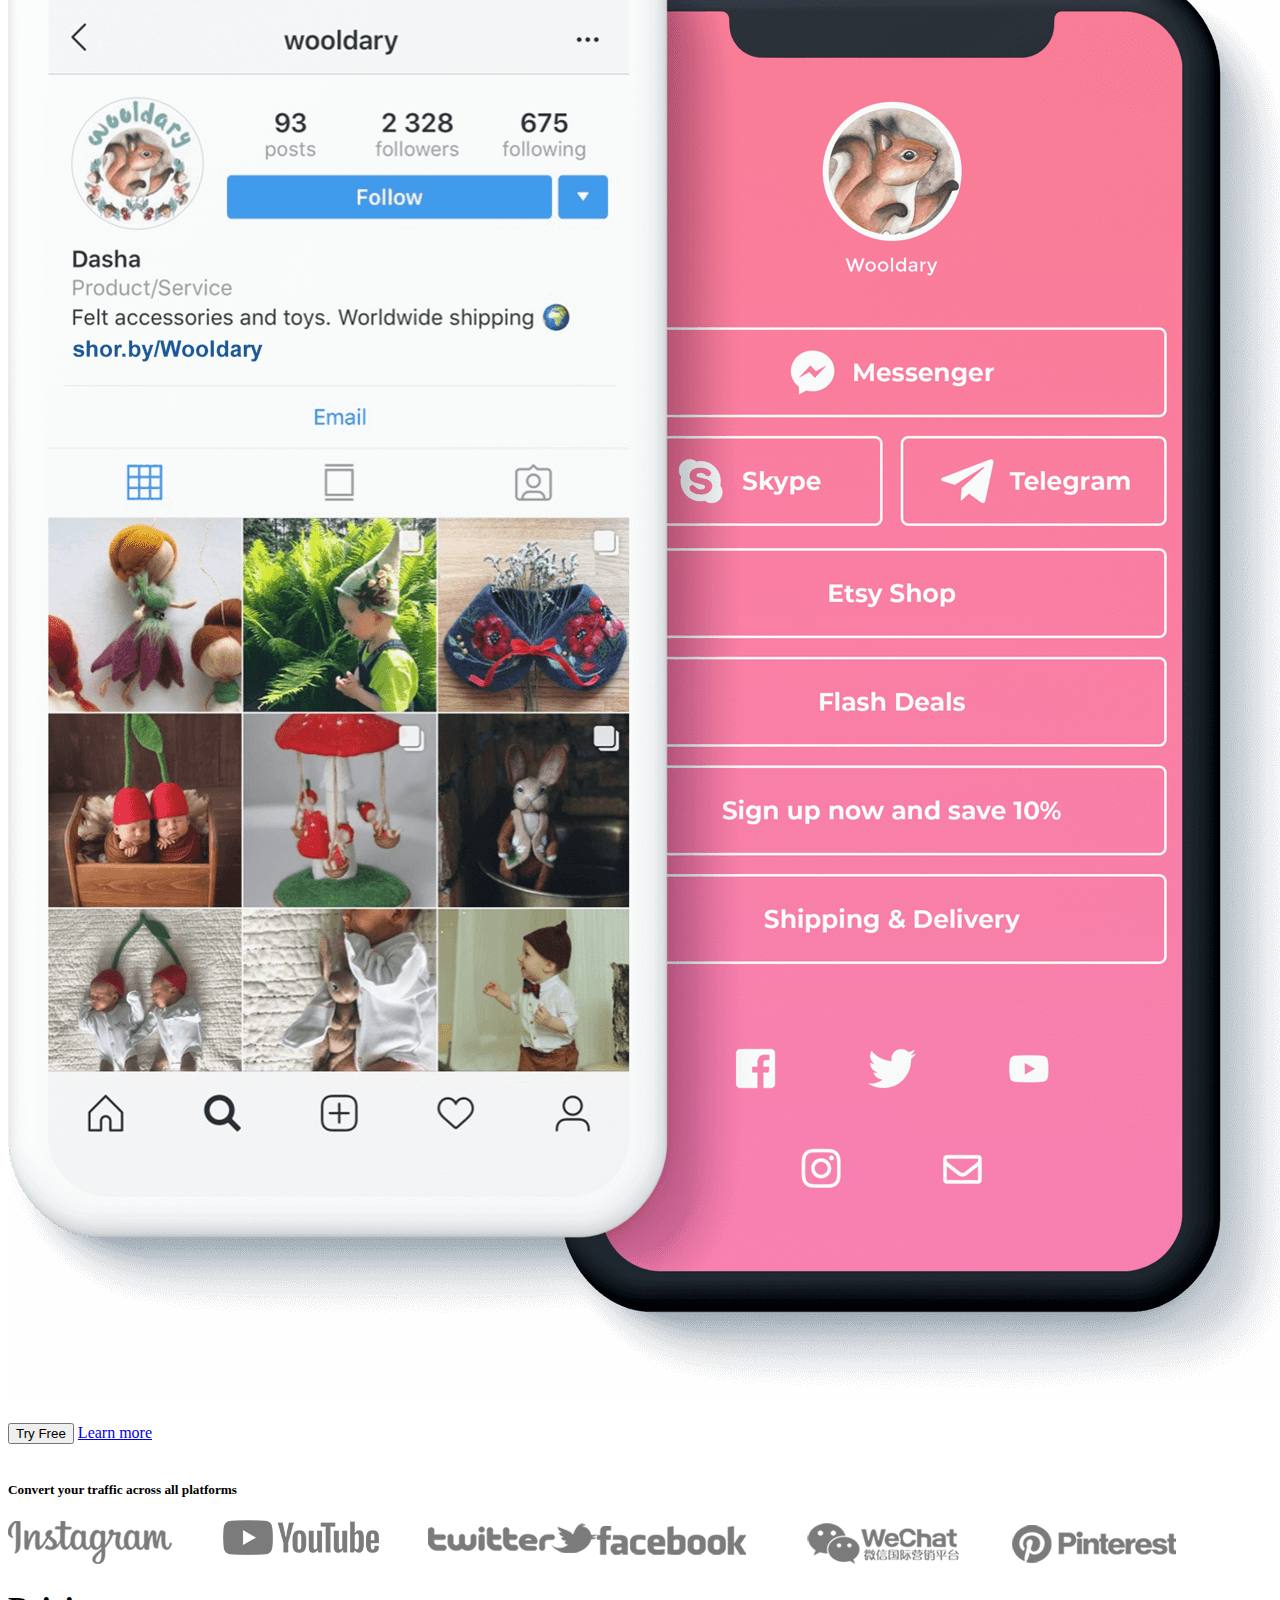
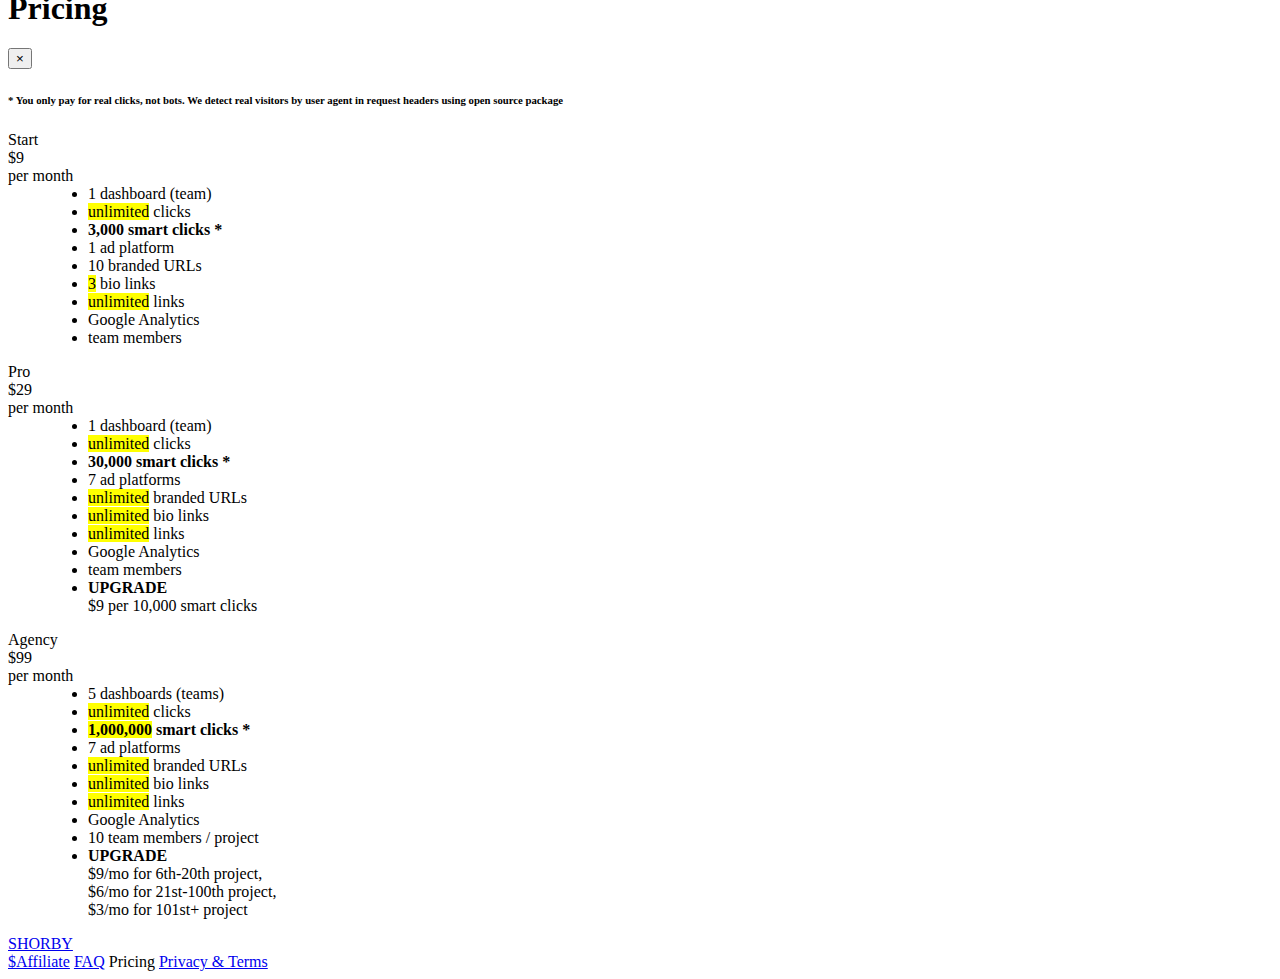
<file: index-split.html>
<!DOCTYPE html>
<html lang="en">
  <head>
    <!-- Google Tag Manager -->
<script>(function(w,d,s,l,i){w[l]=w[l]||[];w[l].push({'gtm.start':
new Date().getTime(),event:'gtm.js'});var f=d.getElementsByTagName(s)[0],
j=d.createElement(s),dl=l!='dataLayer'?'&l='+l:'';j.async=true;j.src=
'https://www.googletagmanager.com/gtm.js?id='+i+dl;f.parentNode.insertBefore(j,f);
})(window,document,'script','dataLayer','GTM-5QNDDSQ');</script>
<!-- End Google Tag Manager -->
    <!-- Yandex.Metrika counter --> <script type="text/javascript" > (function (d, w, c) { (w[c] = w[c] || []).push(function() { try { w.yaCounter49184755 = new Ya.Metrika2({ id:49184755, clickmap:true, trackLinks:true, accurateTrackBounce:true, webvisor:true }); } catch(e) { } }); var n = d.getElementsByTagName("script")[0], s = d.createElement("script"), f = function () { n.parentNode.insertBefore(s, n); }; s.type = "text/javascript"; s.async = true; s.src = "https://mc.yandex.ru/metrika/tag.js"; if (w.opera == "[object Opera]") { d.addEventListener("DOMContentLoaded", f, false); } else { f(); } })(document, window, "yandex_metrika_callbacks2"); </script> <noscript><div><img src="https://mc.yandex.ru/watch/49184755" style="position:absolute; left:-9999px;" alt="" /></div></noscript> <!-- /Yandex.Metrika counter -->

    <meta charset="utf-8">

    <meta name="viewport" content="user-scalable=no, width=device-width, initial-scale=1.0">
    <meta name="apple-mobile-web-app-capable" content="yes" />
    <meta name="apple-mobile-web-app-status-bar-style" content="default" />

    <meta name="theme-color" content="#0077ff">
    <!--
      manifest.json provides metadata used when your web app is added to the
      homescreen on Android. See https://developers.google.com/web/fundamentals/engage-and-retain/web-app-manifest/
    -->
    <link rel="manifest" href="%PUBLIC_URL%/manifest.json">
    <link rel="shortcut icon" href="%PUBLIC_URL%/favicon.ico">
    <!--
      Notice the use of %PUBLIC_URL% in the tags above.
      It will be replaced with the URL of the `public` folder during the build.
      Only files inside the `public` folder can be referenced from the HTML.

      Unlike "/favicon.ico" or "favicon.ico", "%PUBLIC_URL%/favicon.ico" will
      work correctly both with client-side routing and a non-root public URL.
      Learn how to configure a non-root public URL by running `npm run build`.
    -->
    <title>SHORBY Multiple links on Instagram Bio</title>

    <meta property="og:type"               content="article" />
    <meta property="og:title"              content="SHORBY Instagram Bio Supercharger" />
    <meta property="og:description"        content="Add multiple links to Instagram Bio, messengers and social networks. TRY FOR FREE" />
    <meta property="og:image"              content="https://shorby.com/og-image.jpg" />

  </head>
  <body class="landing homepage">
    <!-- Google Tag Manager (noscript) -->
<noscript><iframe src="https://www.googletagmanager.com/ns.html?id=GTM-5QNDDSQ"
height="0" width="0" style="display:none;visibility:hidden"></iframe></noscript>
<!-- End Google Tag Manager (noscript) -->

    <div id="root">

      <div>
      <header class="header-landing header-first"><div class="container">
          <div class="shorby-wrapper"><a href="/" class="shorby-logo black animated">SHORBY</a></div>
          <nav class="navbar navbar-expand-sm navbar-dark justify-content-end p-0">
            <button class="navbar-toggler" type="button" data-toggle="collapse" data-target="#header-nav"><span class="navbar-toggler-icon"></span></button>
              <div class="collapse navbar-collapse justify-content-end" id="header-nav">
                <div class="navbar-nav">
                  <!--a class="nav-item nav-link" href="/terms">FAQ</a-->
                  <!--a class="nav-item nav-link" data-toggle="modal" data-target="#pricing">Pricing</a-->
                  <a class="nav-item nav-link" href="https://dash.shorby.com/">Login</a>
                </div>
              </div>
          </nav>
      </div></header>

      <main class="row no-gutters">
        <div class="col-md-6 shorby-rtg">
          <div class="main-wrapper row no-gutters">
            <h1>Retarget anyone who clicked on your link</h1>
              <div class="row no-gutters">
                <div class="col-xs-12 col-sm-8"><img src="/images/demo.png" /></div>
                <form class="col-xs-12 col-sm-4" action="https://dash.shorby.com/signup/"><p>
                  <input type="hidden" name="ref" value="" />
                  <button class="btn btn-rounded" type="submit">Try Free</button>
                  <a href="/retargeting/">Learn more</a>
                </p></form>
              </div>
          </div>
        </div>
        <div class="col-md-6 shorby-bio">
          <div class="main-wrapper row">
            <h1>Get the most of your Instagram bio link</h1>
              <div class="row no-gutters">
                <div class="col-xs-12 col-sm-8"><img src="/images/demo-ig.png" /></div>
                <form class="col-xs-12 col-sm-4" action="https://dash.shorby.com/signup/"><p>
                  <input type="hidden" name="ref" value="bio" />
                  <button class="btn btn-rounded" type="submit">Try Free</button>
                  <a href="/instagram/">Learn more</a>
                </p></form>
            </div>
          </div>
        </div>

      </main>

      <div style="display: block; width: 0; height: 0; border-bottom: 128px solid white; border-left: 100vw solid transparent; margin-top: -128px;"></div>

      <div class="container">
        <div class="ad-platforms">
          <h5>Convert your traffic across all platforms</h5>
          <div class="ad-platforms-logos">
            <img src="/images/platforms-ig-1.png" /><img src="/images/platforms-ig-2.png" />
          </div>
        </div>
      </div>

      <div id="pricing" class="modal fade bd-example-modal-lg" tabindex="-1" role="dialog">
          <div class="modal-dialog modal-lg modal-dialog-centered" role="document">
            <div class="modal-content">
              <div class="modal-header"><h1>Pricing</h1><button type="button" class="close" data-dismiss="modal" aria-label="Close"><span aria-hidden="true">&times;</span></button></div>
              <div class="modal-body">
                <div class="pricing">
                    <h6>* You only pay for real clicks, not bots. We detect real visitors by user agent in request headers using open source package</h6>
                    <div id="pricing-table" class="row">
                      <dl class="col-12 col-md-4">
                        <dt id="pricing-head-1"><div class="plan">Start</div><div class="price">$9</div><div class="period">per month</div></dt>
                        <dd id="pricing-1">
                          <ul><li>1 dashboard (team)</li>
                            <li><mark>unlimited</mark> clicks</li>
                            <li><b>3,000 smart clicks *</b></li>
                            <li>1 ad platform</li>
                            <li>10 branded URLs</li></li>
                            <li><mark>3</mark> bio links</li>
                            <li><mark>unlimited</mark> links</li>
                            <li class="excluded">Google Analytics</li>
                            <li class="excluded">team members</li>
                          </ul>
                        </dd>
                      </dl>
                      <dl class="col-12 col-md-4 show">
                        <dt id="pricing-head-2"><div class="plan">Pro</div><div class="price">$29</div><div class="period">per month</div></dt>
                        <dd id="pricing-2">
                          <ul><li>1 dashboard (team)</li>
                            <li><mark>unlimited</mark> clicks</li>
                            <li><b>30,000 smart clicks *</b></li>
                            <li>7 ad platforms</li>
                            <li><mark>unlimited</mark> branded URLs</li></li>
                            <li><mark>unlimited</mark> bio links</li>
                            <li><mark>unlimited</mark> links</li>
                            <li>Google Analytics</li>
                            <li class="excluded">team members</li>
                            <li class="none"><b>UPGRADE</b><br /><span>$9 per 10,000 smart clicks<span></li>
                          </ul>
                        </dd>
                      </dl>
                      <dl class="col-12 col-md-4">
                        <dt id="pricing-head-3"><div class="plan">Agency</div><div class="price">$99</div><div class="period">per month</div></dt>
                        <dd id="pricing-3">
                          <ul>
                            <li>5 dashboards (teams)</li>
                            <li><mark>unlimited</mark> clicks</li>
                            <li><b><mark>1,000,000</mark> smart clicks *</b></li>
                            <li>7 ad platforms</li>
                            <li><mark>unlimited</mark> branded URLs</li></li>
                            <li><mark>unlimited</mark> bio links</li>
                            <li><mark>unlimited</mark> links</li>
                            <li>Google Analytics</li>
                            <li>10 team members / project</li>
                            <li class="none"><b>UPGRADE</b><br /><span>$9/mo for 6th-20th project,</span><br /><span>$6/mo for 21st-100th project,</span><br /><span>$3/mo for 101st+ project</span></li>
                          </ul>
                        </dd>
                      </dl>
                    </div>
                </div>
              </div>
            </div>
          </div>
        </div>

      <footer><div class="container d-flex flex-column flex-sm-row align-items-center justify-content-between">
        <div><a href="/" class="shorby-logo black animated">SHORBY</a></div>
        <nav class="d-flex flex-column flex-sm-row text-center text-sm-left">
          <a href="https://intercom.help/shorby/affiliate-program/earn-up-to-300-from-each-referral/shorby-affiliate-program" target="_blank">$Affiliate</a>
          <a href="https://intercom.help/shorby" target="_blank">FAQ</a>
          <a data-toggle="modal" data-target="#pricing">Pricing</a>
          <a href="/terms">Privacy & Terms</a>
        </nav>
      </div></footer>

      <script>
        window.intercomSettings = {
          app_id: "ap0oazwb"
        };
      </script>
      <script>(function(){var w=window;var ic=w.Intercom;if(typeof ic==="function"){ic('reattach_activator');ic('update',intercomSettings);}else{var d=document;var i=function(){i.c(arguments)};i.q=[];i.c=function(args){i.q.push(args)};w.Intercom=i;function l(){var s=d.createElement('script');s.type='text/javascript';s.async=true;s.src='https://widget.intercom.io/widget/ap0oazwb';var x=d.getElementsByTagName('script')[0];x.parentNode.insertBefore(s,x);}if(w.attachEvent){w.attachEvent('onload',l);}else{w.addEventListener('load',l,false);}}})()</script>

    <script type="text/javascript" src="/static/js/bundle.js"></script>
    </div>
  </body>
</html>
</file>
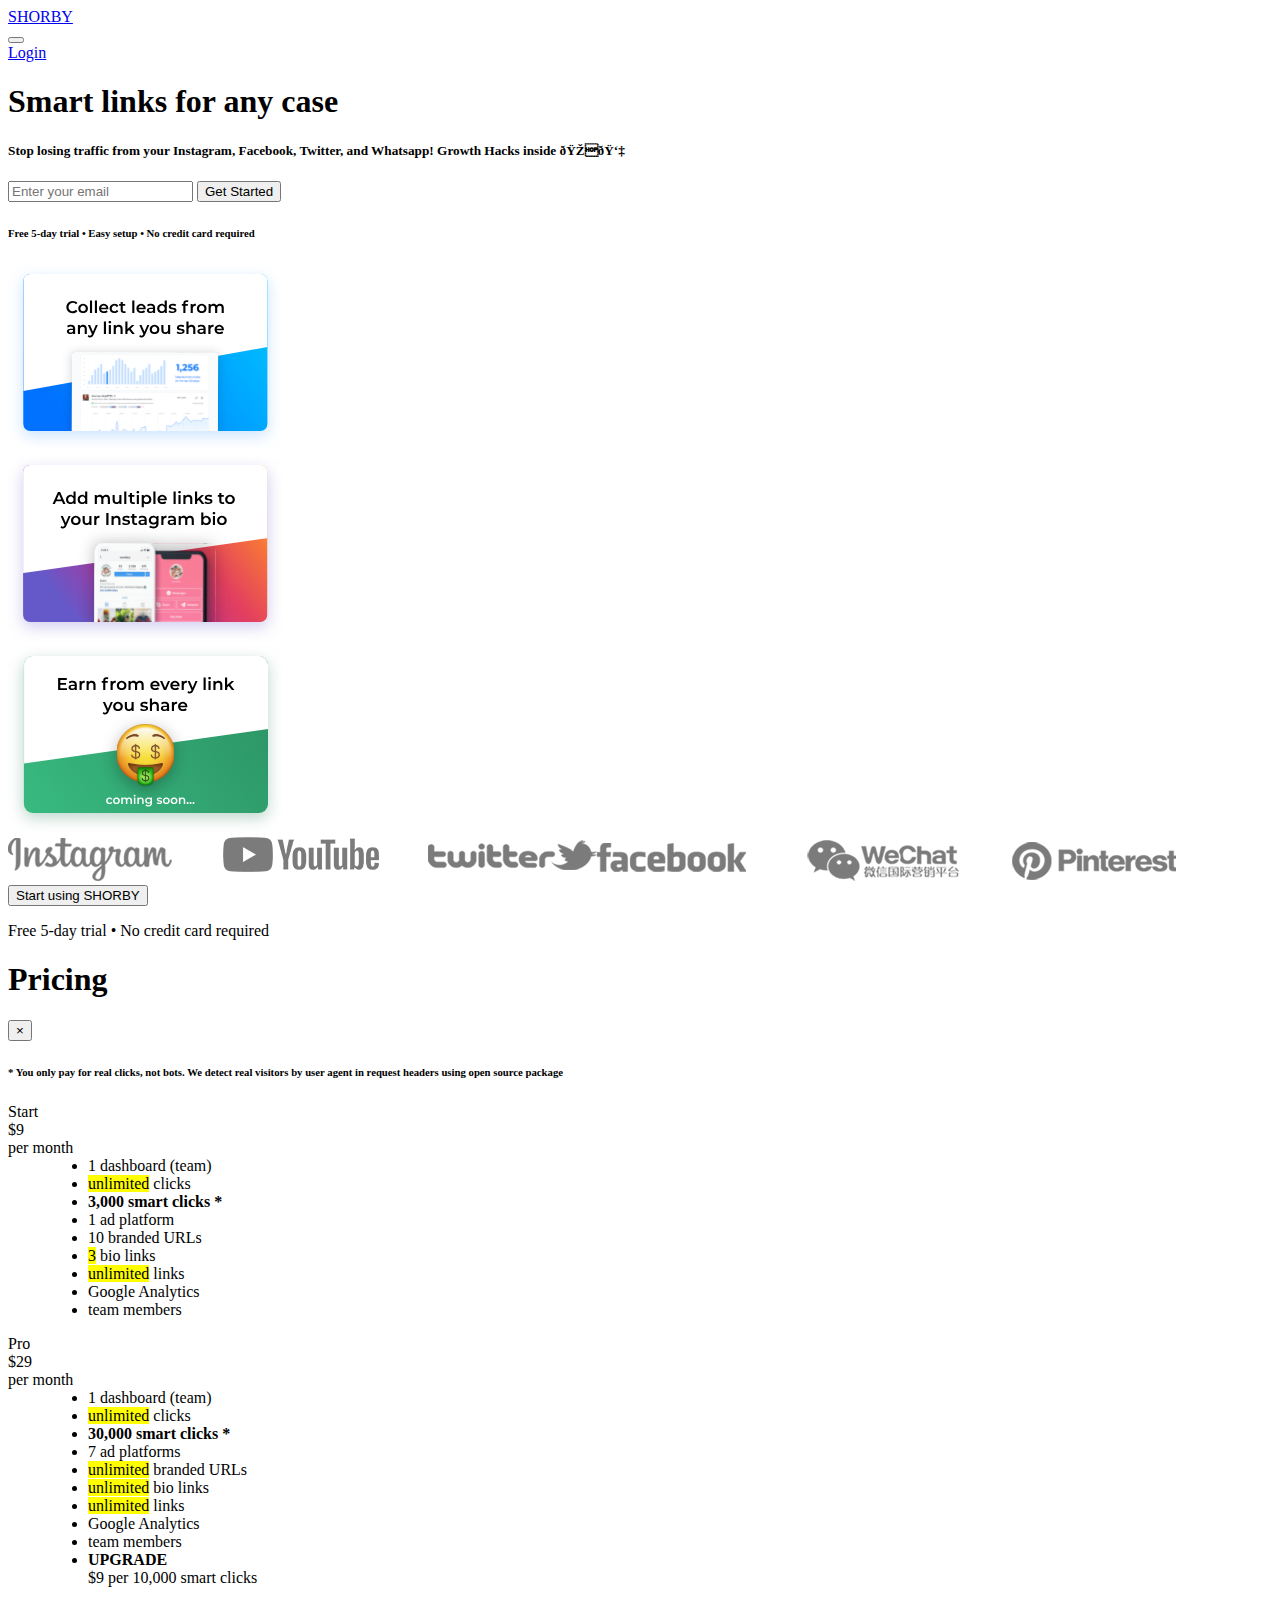
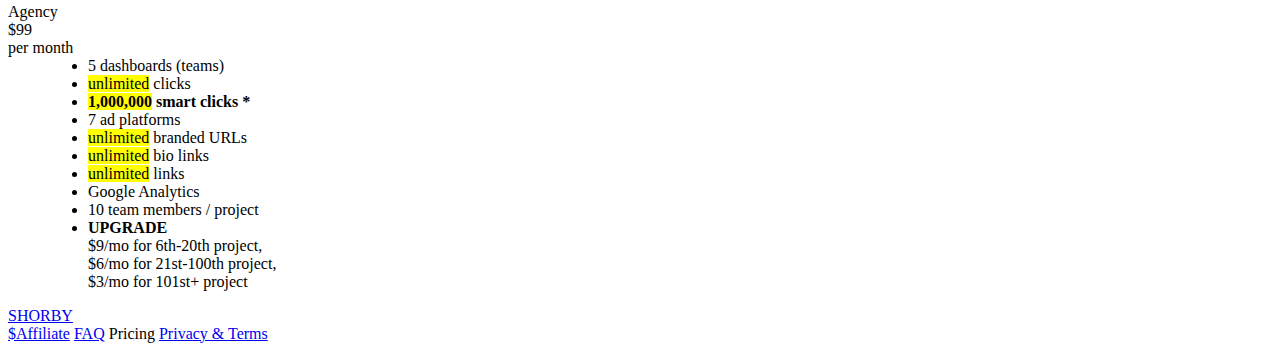
<file: index-split2.html>
<!DOCTYPE html>
<html lang="en">
  <head>
    <!-- Google Tag Manager -->
<script>(function(w,d,s,l,i){w[l]=w[l]||[];w[l].push({'gtm.start':
new Date().getTime(),event:'gtm.js'});var f=d.getElementsByTagName(s)[0],
j=d.createElement(s),dl=l!='dataLayer'?'&l='+l:'';j.async=true;j.src=
'https://www.googletagmanager.com/gtm.js?id='+i+dl;f.parentNode.insertBefore(j,f);
})(window,document,'script','dataLayer','GTM-5QNDDSQ');</script>
<!-- End Google Tag Manager -->
    <!-- Yandex.Metrika counter --> <script type="text/javascript" > (function (d, w, c) { (w[c] = w[c] || []).push(function() { try { w.yaCounter49184755 = new Ya.Metrika2({ id:49184755, clickmap:true, trackLinks:true, accurateTrackBounce:true, webvisor:true }); } catch(e) { } }); var n = d.getElementsByTagName("script")[0], s = d.createElement("script"), f = function () { n.parentNode.insertBefore(s, n); }; s.type = "text/javascript"; s.async = true; s.src = "https://mc.yandex.ru/metrika/tag.js"; if (w.opera == "[object Opera]") { d.addEventListener("DOMContentLoaded", f, false); } else { f(); } })(document, window, "yandex_metrika_callbacks2"); </script> <noscript><div><img src="https://mc.yandex.ru/watch/49184755" style="position:absolute; left:-9999px;" alt="" /></div></noscript> <!-- /Yandex.Metrika counter -->

    <meta charset="utf-8">

    <meta name="viewport" content="user-scalable=no, width=device-width, initial-scale=1.0">
    <meta name="apple-mobile-web-app-capable" content="yes" />
    <meta name="apple-mobile-web-app-status-bar-style" content="default" />

    <meta name="theme-color" content="#0077ff">
    <!--
      manifest.json provides metadata used when your web app is added to the
      homescreen on Android. See https://developers.google.com/web/fundamentals/engage-and-retain/web-app-manifest/
    -->
    <link rel="manifest" href="%PUBLIC_URL%/manifest.json">
    <link rel="shortcut icon" href="%PUBLIC_URL%/favicon.ico">
    <!--
      Notice the use of %PUBLIC_URL% in the tags above.
      It will be replaced with the URL of the `public` folder during the build.
      Only files inside the `public` folder can be referenced from the HTML.

      Unlike "/favicon.ico" or "favicon.ico", "%PUBLIC_URL%/favicon.ico" will
      work correctly both with client-side routing and a non-root public URL.
      Learn how to configure a non-root public URL by running `npm run build`.
    -->
    <title>SHORBY Multiple links on Instagram Bio</title>

    <meta property="og:type"               content="article" />
    <meta property="og:title"              content="SHORBY Instagram Bio Supercharger" />
    <meta property="og:description"        content="Add multiple links to Instagram Bio, messengers and social networks. TRY FOR FREE" />
    <meta property="og:image"              content="https://shorby.com/og-image.jpg" />

  </head>
  <body class="landing onepage">
    <!-- Google Tag Manager (noscript) -->
<noscript><iframe src="https://www.googletagmanager.com/ns.html?id=GTM-5QNDDSQ"
height="0" width="0" style="display:none;visibility:hidden"></iframe></noscript>
<!-- End Google Tag Manager (noscript) -->

    <div id="root">

      <div class="header-wrapper instagram">
      <header class="header-landing"><div class="container">
          <div class="shorby-wrapper"><a href="/" class="shorby-logo blue animated">SHORBY</a></div>
          <nav class="navbar navbar-expand-sm navbar-light justify-content-end p-0">
            <button class="navbar-toggler" type="button" data-toggle="collapse" data-target="#header-nav"><span class="navbar-toggler-icon"></span></button>
              <div class="collapse navbar-collapse justify-content-end" id="header-nav">
                <div class="navbar-nav">
                  <!--a class="nav-item nav-link" href="/terms">FAQ</a-->
                  <!--a class="nav-item nav-link" data-toggle="modal" data-target="#pricing">Pricing</a-->
                  <a class="nav-item nav-link" href="https://dash.shorby.com/">Login</a>
                </div>
              </div>
          </nav>
      </div></header>

      <main class="main-landing"><div class="container">
          <div class="short-description row">
              <h1>Smart links for any case</h1>
              <h5>Stop losing traffic from your Instagram, Facebook, Twitter, and Whatsapp! Growth Hacks inside 🎁👇</h5>
              <form class="form-row w-100" action="https://dash.shorby.com/signup/">
                <input type="hidden" name="ref" value="main" />
                <span class="col-lg-8 col-md-6 col-sm-8 col-12"><input class="form-control" name="email" type="email" placeholder="Enter your email"></span>
                <span class="col-lg-4 col-md-6 col-sm-4 col-12"><input class="btn btn-primary" type="submit" value="Get Started"></span>
              </form>
              <h6>Free 5-day trial&nbsp;&bullet; Easy&nbsp;setup&nbsp;&bullet; No&nbsp;credit&nbsp;card&nbsp;required<h6>
        </div>
      </div></main>
      </div>

      <div style="display: block; width: 0; height: 0; border-bottom: 128px solid white; border-left: 100vw solid transparent; margin-top: -128px;"></div>

      <div class="main-products"><div class="container">
        <div class="row">
          <div class="col-md-4 col-12"><a href="/retargeting/"><img src="images/main/retargeting.svg" /></a></div>
          <div class="col-md-4 col-12"><a href="/instagram/"><img src="images/main/instagram.svg" /></a></div>
          <div class="col-md-4 col-12"><a class="wait"><img src="images/main/soon.svg" alt="Really! Earn $$$ on every link you share anywhere, from Twitter to WhatsApp!" /></a></div>
        </div>
      </div></div>

      <div class="container">
        <div class="ad-platforms">
          <div class="ad-platforms-logos">
            <img src="/images/platforms-ig-1.png" /><img src="/images/platforms-ig-2.png" />
          </div>
        </div>
      </div>

      <section><div class="text-center">
        <form action="https://dash.shorby.com/signup/"><input type="hidden" name="ref" value="main" /><button type="submit" class="btn btn-primary btn-lg mb-4">Start using SHORBY</button></form>
        <p class="text-secondary">Free 5-day trial&nbsp;&bullet; No&nbsp;credit&nbsp;card&nbsp;required<p>
      </div></section>

      <div id="pricing" class="modal fade bd-example-modal-lg" tabindex="-1" role="dialog">
          <div class="modal-dialog modal-lg modal-dialog-centered" role="document">
            <div class="modal-content">
              <div class="modal-header"><h1>Pricing</h1><button type="button" class="close" data-dismiss="modal" aria-label="Close"><span aria-hidden="true">&times;</span></button></div>
              <div class="modal-body">
                <div class="pricing">
                    <h6>* You only pay for real clicks, not bots. We detect real visitors by user agent in request headers using open source package</h6>
                    <div id="pricing-table" class="row">
                      <dl class="col-12 col-md-4">
                        <dt id="pricing-head-1"><div class="plan">Start</div><div class="price">$9</div><div class="period">per month</div></dt>
                        <dd id="pricing-1">
                          <ul><li>1 dashboard (team)</li>
                            <li><mark>unlimited</mark> clicks</li>
                            <li><b>3,000 smart clicks *</b></li>
                            <li>1 ad platform</li>
                            <li>10 branded URLs</li></li>
                            <li><mark>3</mark> bio links</li>
                            <li><mark>unlimited</mark> links</li>
                            <li class="excluded">Google Analytics</li>
                            <li class="excluded">team members</li>
                          </ul>
                        </dd>
                      </dl>
                      <dl class="col-12 col-md-4 show">
                        <dt id="pricing-head-2"><div class="plan">Pro</div><div class="price">$29</div><div class="period">per month</div></dt>
                        <dd id="pricing-2">
                          <ul><li>1 dashboard (team)</li>
                            <li><mark>unlimited</mark> clicks</li>
                            <li><b>30,000 smart clicks *</b></li>
                            <li>7 ad platforms</li>
                            <li><mark>unlimited</mark> branded URLs</li></li>
                            <li><mark>unlimited</mark> bio links</li>
                            <li><mark>unlimited</mark> links</li>
                            <li>Google Analytics</li>
                            <li class="excluded">team members</li>
                            <li class="none"><b>UPGRADE</b><br /><span>$9 per 10,000 smart clicks<span></li>
                          </ul>
                        </dd>
                      </dl>
                      <dl class="col-12 col-md-4">
                        <dt id="pricing-head-3"><div class="plan">Agency</div><div class="price">$99</div><div class="period">per month</div></dt>
                        <dd id="pricing-3">
                          <ul>
                            <li>5 dashboards (teams)</li>
                            <li><mark>unlimited</mark> clicks</li>
                            <li><b><mark>1,000,000</mark> smart clicks *</b></li>
                            <li>7 ad platforms</li>
                            <li><mark>unlimited</mark> branded URLs</li></li>
                            <li><mark>unlimited</mark> bio links</li>
                            <li><mark>unlimited</mark> links</li>
                            <li>Google Analytics</li>
                            <li>10 team members / project</li>
                            <li class="none"><b>UPGRADE</b><br /><span>$9/mo for 6th-20th project,</span><br /><span>$6/mo for 21st-100th project,</span><br /><span>$3/mo for 101st+ project</span></li>
                          </ul>
                        </dd>
                      </dl>
                    </div>
                </div>
              </div>
            </div>
          </div>
        </div>

      <footer><div class="container d-flex flex-column flex-sm-row align-items-center justify-content-between">
        <div><a href="/" class="shorby-logo black animated">SHORBY</a></div>
        <nav class="d-flex flex-column flex-sm-row text-center text-sm-left">
          <a href="https://intercom.help/shorby/affiliate-program/earn-up-to-300-from-each-referral/shorby-affiliate-program" target="_blank">$Affiliate</a>
          <a href="https://intercom.help/shorby" target="_blank">FAQ</a>
          <a data-toggle="modal" data-target="#pricing">Pricing</a>
          <a href="/terms">Privacy & Terms</a>
        </nav>
      </div></footer>
</html>
</file>
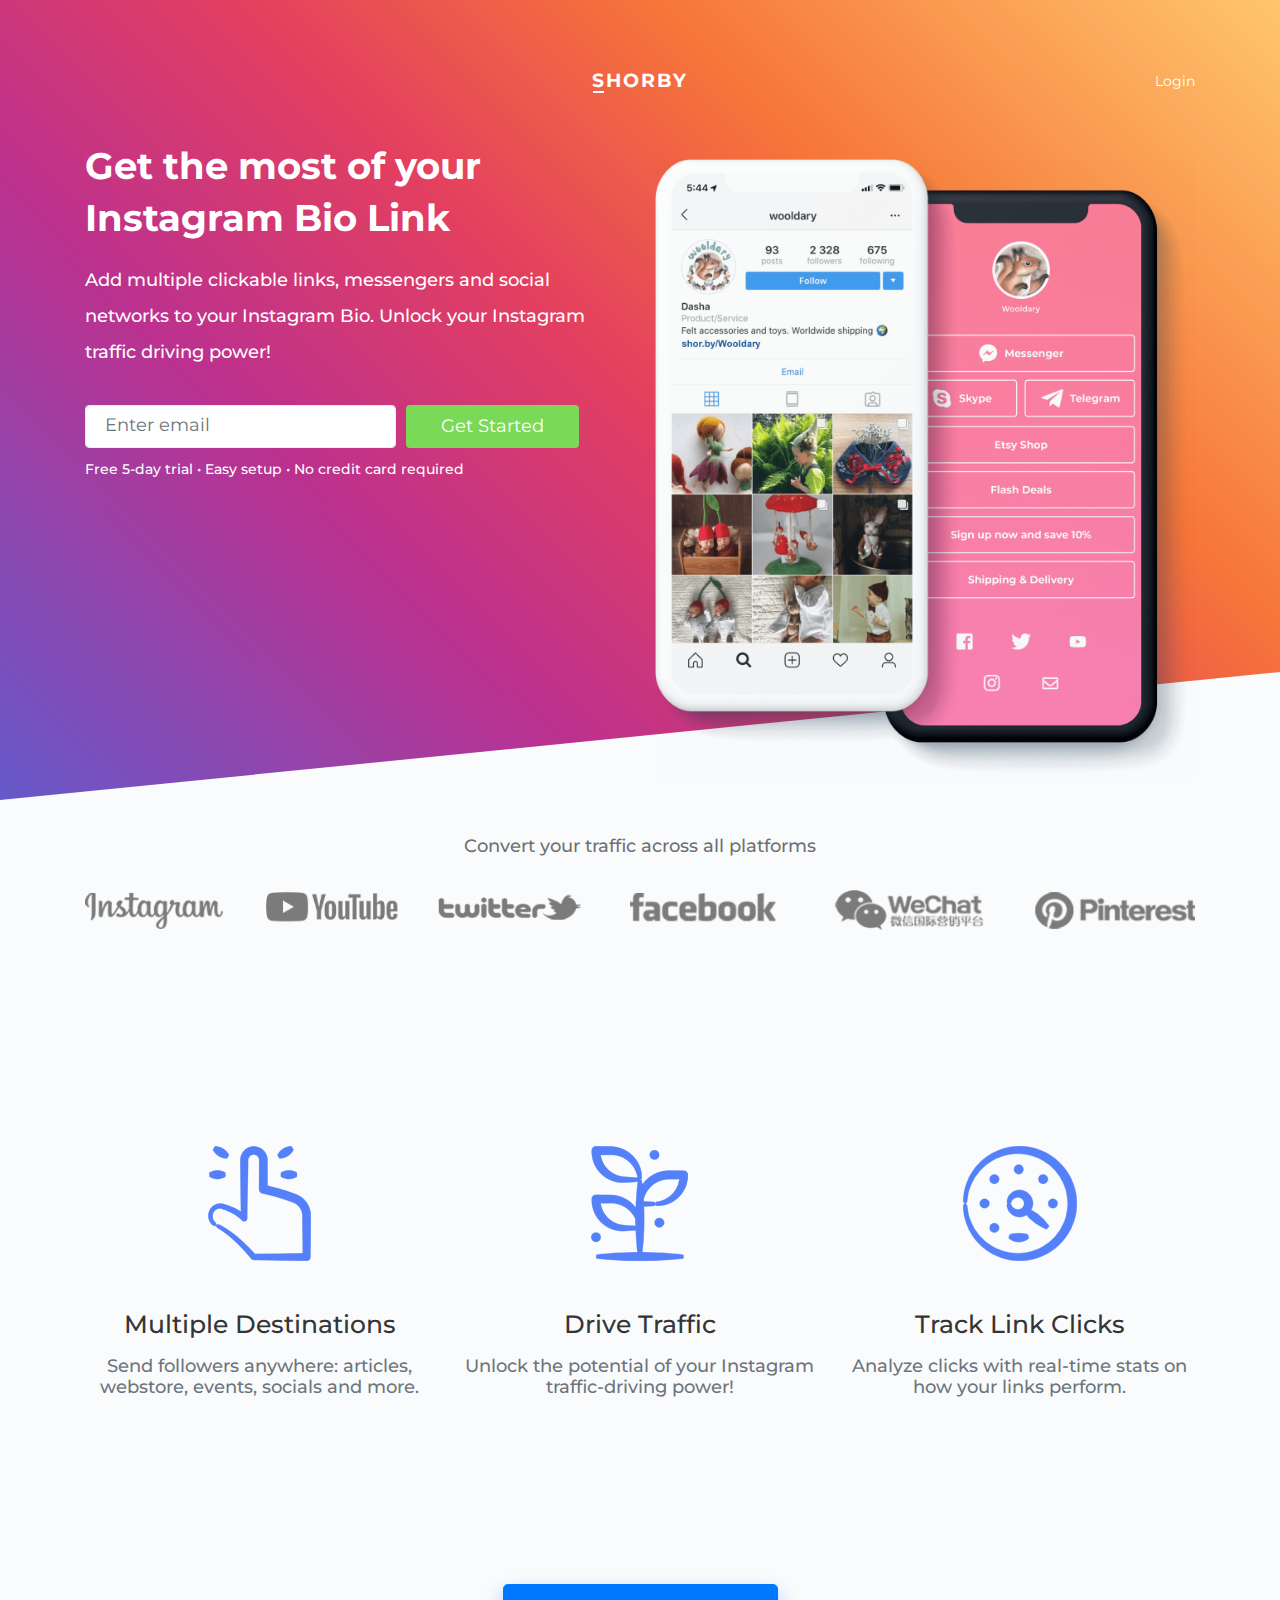
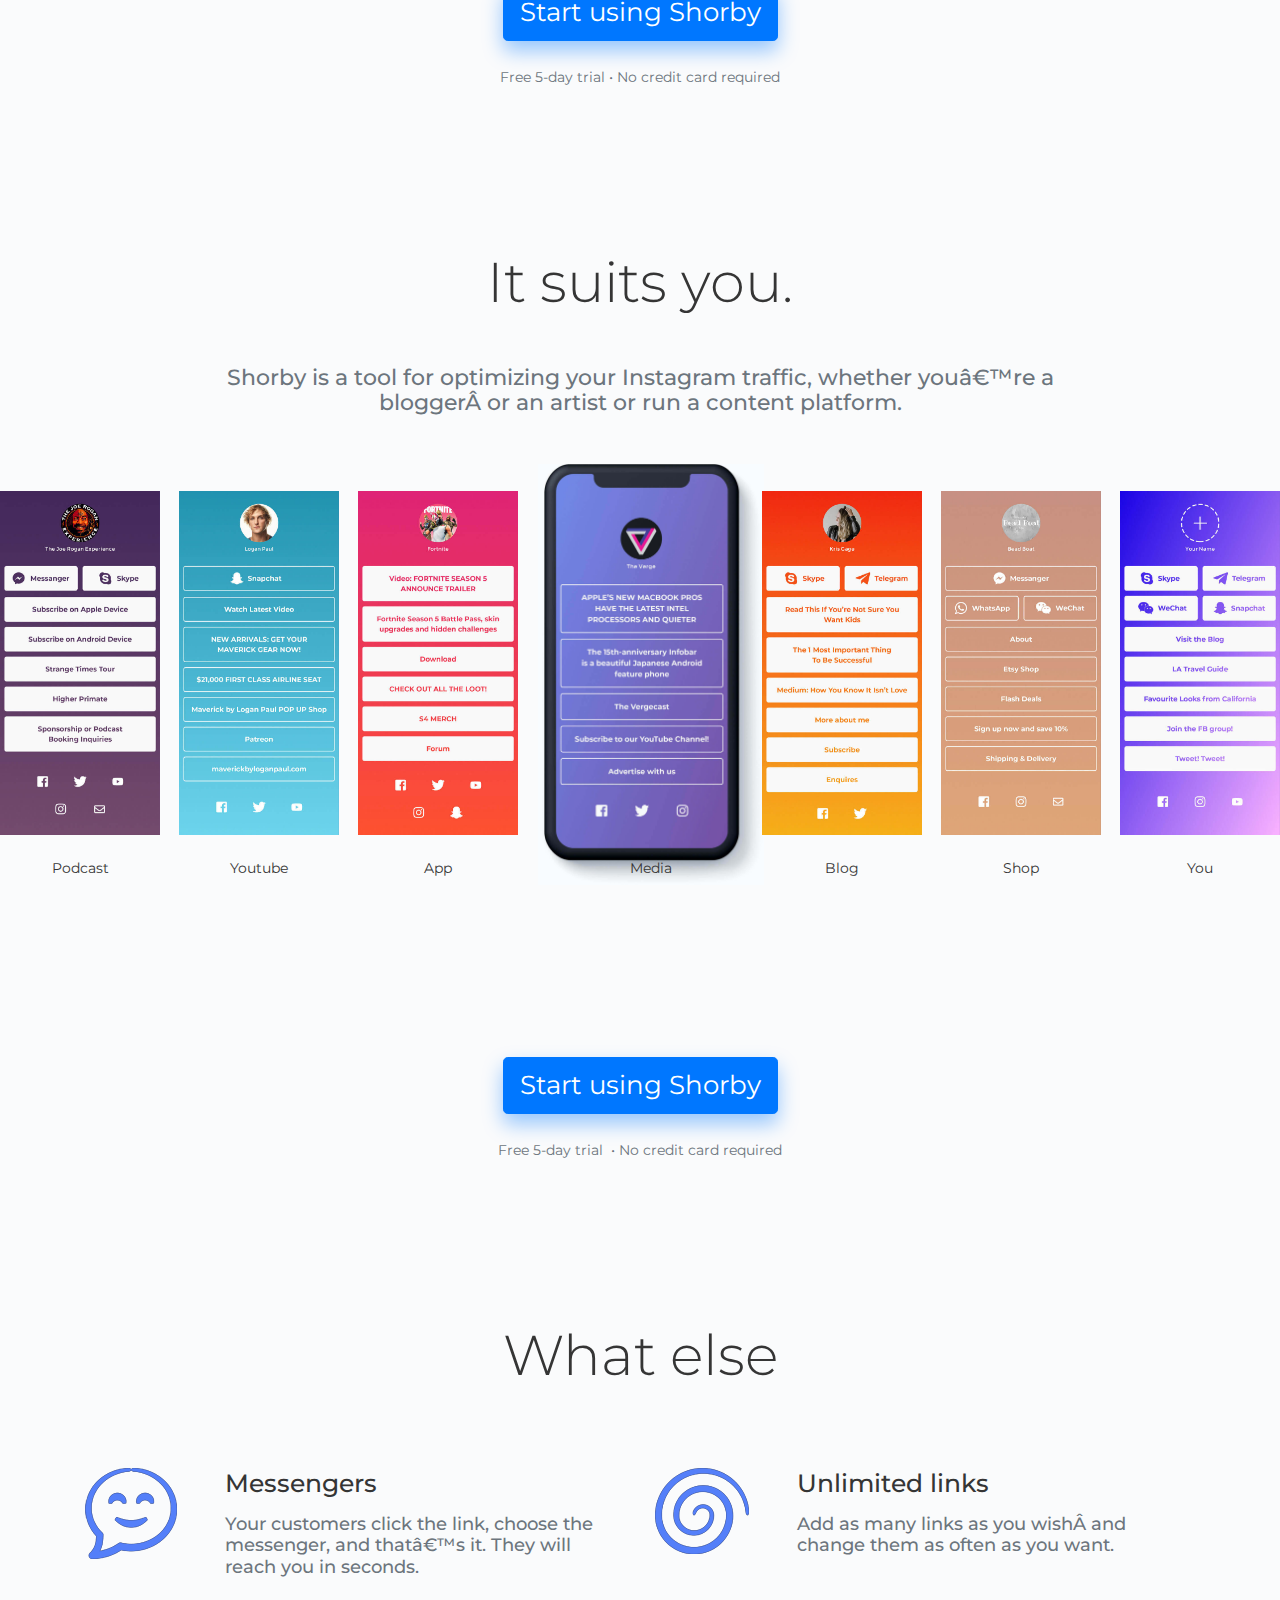
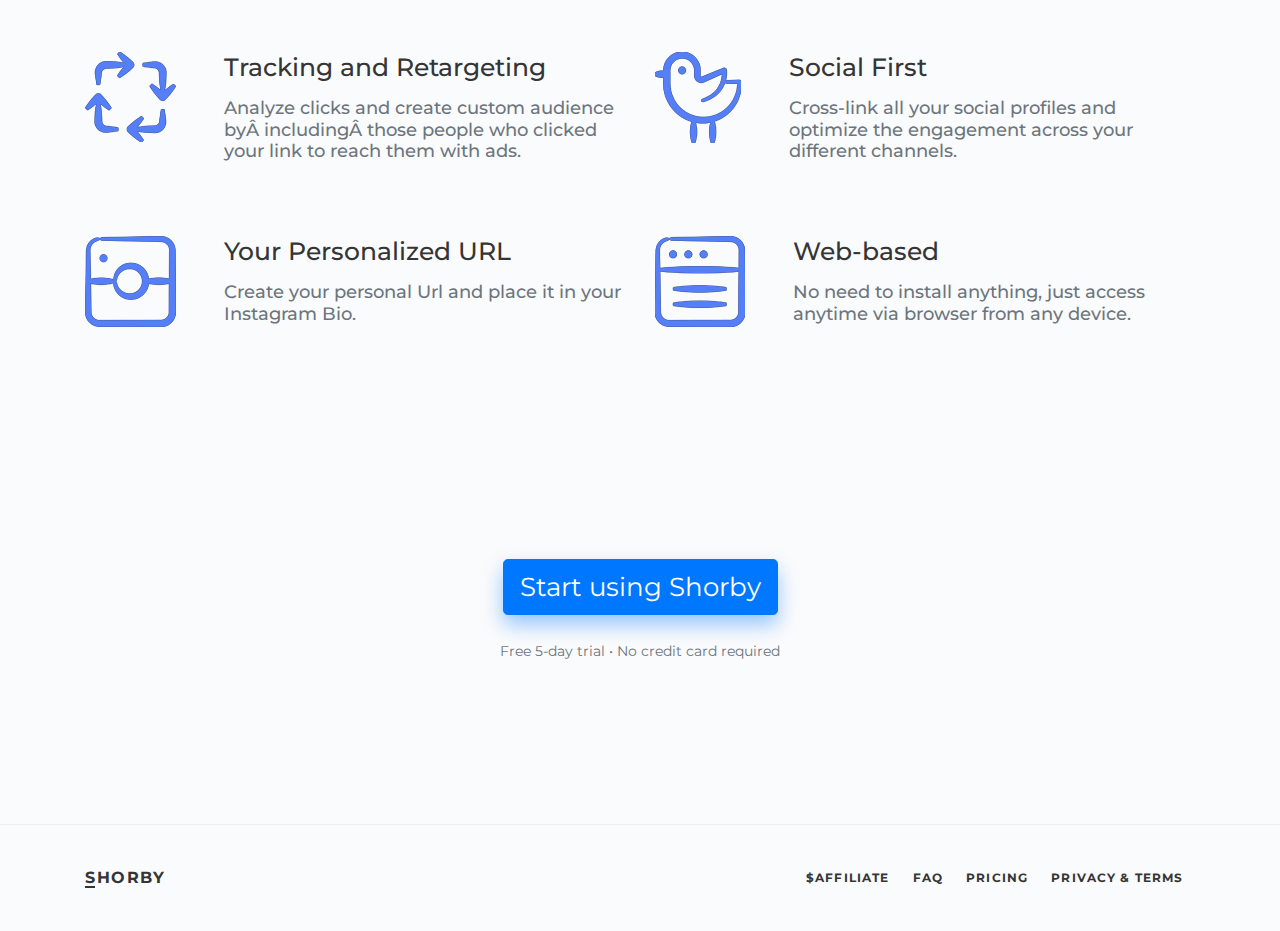
<file: index100.html>
<!DOCTYPE html>
<html lang="en">
  <head>
    <!-- Google Tag Manager -->
<script>(function(w,d,s,l,i){w[l]=w[l]||[];w[l].push({'gtm.start':
new Date().getTime(),event:'gtm.js'});var f=d.getElementsByTagName(s)[0],
j=d.createElement(s),dl=l!='dataLayer'?'&l='+l:'';j.async=true;j.src=
'https://www.googletagmanager.com/gtm.js?id='+i+dl;f.parentNode.insertBefore(j,f);
})(window,document,'script','dataLayer','GTM-5QNDDSQ');</script>
<!-- End Google Tag Manager -->
    <!-- Yandex.Metrika counter --> <script type="text/javascript" > (function (d, w, c) { (w[c] = w[c] || []).push(function() { try { w.yaCounter49184755 = new Ya.Metrika2({ id:49184755, clickmap:true, trackLinks:true, accurateTrackBounce:true, webvisor:true }); } catch(e) { } }); var n = d.getElementsByTagName("script")[0], s = d.createElement("script"), f = function () { n.parentNode.insertBefore(s, n); }; s.type = "text/javascript"; s.async = true; s.src = "https://mc.yandex.ru/metrika/tag.js"; if (w.opera == "[object Opera]") { d.addEventListener("DOMContentLoaded", f, false); } else { f(); } })(document, window, "yandex_metrika_callbacks2"); </script> <noscript><div><img src="https://mc.yandex.ru/watch/49184755" style="position:absolute; left:-9999px;" alt="" /></div></noscript> <!-- /Yandex.Metrika counter -->

    <meta charset="utf-8">

    <meta name="viewport" content="user-scalable=no, width=device-width, initial-scale=1.0">
    <meta name="apple-mobile-web-app-capable" content="yes" />
    <meta name="apple-mobile-web-app-status-bar-style" content="default" />

    <meta name="theme-color" content="#0077ff">
    <!--
      manifest.json provides metadata used when your web app is added to the
      homescreen on Android. See https://developers.google.com/web/fundamentals/engage-and-retain/web-app-manifest/
    -->
    <link rel="manifest" href="%PUBLIC_URL%/manifest.json">
    <link rel="shortcut icon" href="%PUBLIC_URL%/favicon.ico">
    <link href="/static/css/main.c0824110.css" rel="stylesheet">
    <!--
      Notice the use of %PUBLIC_URL% in the tags above.
      It will be replaced with the URL of the `public` folder during the build.
      Only files inside the `public` folder can be referenced from the HTML.

      Unlike "/favicon.ico" or "favicon.ico", "%PUBLIC_URL%/favicon.ico" will
      work correctly both with client-side routing and a non-root public URL.
      Learn how to configure a non-root public URL by running `npm run build`.
    -->
    <title>SHORBY Multiple links on Instagram Bio</title>

    <meta property="og:type"               content="article" />
    <meta property="og:title"              content="SHORBY Instagram Bio Supercharger" />
    <meta property="og:description"        content="Add multiple links to Instagram Bio, messengers and social networks. TRY FOR FREE" />
    <meta property="og:image"              content="https://shorby.com/og-image.jpg" />

  </head>
  <body class="landing">
    <!-- Google Tag Manager (noscript) -->
<noscript><iframe src="https://www.googletagmanager.com/ns.html?id=GTM-5QNDDSQ"
height="0" width="0" style="display:none;visibility:hidden"></iframe></noscript>
<!-- End Google Tag Manager (noscript) -->

    <div id="root">

      <div class="header-wrapper instagram">
      <header class="header-landing"><div class="container">
          <div class="shorby-wrapper"><a href="/" class="shorby-logo white animated">SHORBY</a></div>
          <nav class="navbar navbar-expand-sm navbar-dark justify-content-end p-0">
            <button class="navbar-toggler" type="button" data-toggle="collapse" data-target="#header-nav"><span class="navbar-toggler-icon"></span></button>
              <div class="collapse navbar-collapse justify-content-end" id="header-nav">
                <div class="navbar-nav">
                  <!--a class="nav-item nav-link" href="/terms">FAQ</a-->
                  <!--a class="nav-item nav-link" data-toggle="modal" data-target="#pricing">Pricing</a-->
                  <a class="nav-item nav-link" href="https://dash.shorby.com/">Login</a>
                </div>
              </div>
          </nav>
      </div></header>

      <main class="main-landing"><div class="container">
          <div class="short-description row">
            <div class="col-lg-6 col-md-6">
              <h1>Get the most of your Instagram Bio Link</h1><!--h1>Collect&nbsp;leads from&nbsp;any&nbsp;link</h1-->
              <!--h5>Use multiple links with Bio Link to share everything! And retarget anyone who clicked on em’.</h5-->
              <h5>Add multiple clickable links, messengers and social networks to your Instagram Bio. Unlock your Instagram traffic driving power!
</h5>
              <!--p>Send followers to multiple destinations and retarget anyone who clicked on em’.</p-->
              <form class="form-row" action="https://dash.shorby.com/signup/">
                <input type="hidden" name="ref" value="bio" />
                <span class="col-lg-7 col-md-6 col-sm-8 col-12"><input class="form-control" name="email" type="email" placeholder="Enter email"></span>
                <span class="col-lg-4 col-md-6 col-sm-4 col-12"><input class="btn btn-success" type="submit" value="Get Started"></span>
              </form>
              <h6>Free 5-day trial&nbsp;&bullet; Easy&nbsp;setup&nbsp;&bullet; No&nbsp;credit&nbsp;card&nbsp;required<h6>
            </div>
            <div class="col-lg-6 col-md-6"><img src="/images/demo-ig.png" /></div>
          </div>
        </div>
      </div></main>
      </div>

      <section><div class="container">
        <div class="ad-platforms">
          <h5>Convert your traffic across all platforms</h5>
          <div class="ad-platforms-logos">
            <img src="/images/platforms-ig-1.png" /><img src="/images/platforms-ig-2.png" />
          </div>
        </div>
      </div></section>

      <section><div class="container">
        <ul class="row list-unstyled text-center">
          <li class="col col-12 col-md-4"><img class="mb-5" src="/images/bio/superfeat-1.png" /><div><h3 class="mb-3">Multiple Destinations</h3><h5 class="text-secondary" style="width: auto;">Send followers anywhere: articles, webstore, events, socials and more.</p></div></li>
          <li class="col col-12 col-md-4"><img class="mb-5" src="/images/bio/superfeat-2.png" /><div><h3 class="mb-3">Drive Traffic</h3><h5 class="text-secondary">Unlock the potential of your Instagram traffic-driving power!</p></div></li>
          <li class="col col-12 col-md-4"><img class="mb-5" src="/images/bio/superfeat-3.png" /><div><h3 class="mb-3">Track Link Clicks</h3><h5 class="text-secondary">Analyze clicks with real-time stats on how your links perform.</p></div></li>
        </ul>
      </div></section>

      <section><div class="text-center">
        <form action="https://dash.shorby.com/signup/"><input type="hidden" name="ref" value="bio" /><button type="submit" class="btn btn-primary btn-lg mb-4">Start using Shorby</button></form>
        <p class="text-secondary">Free 5-day trial&nbsp;&bullet; No&nbsp;credit&nbsp;card&nbsp;required<p>
      </div></section>

      <section class="screens">
        <h2 class="display-4 text-center mb-5">It suits you.</h2>
        <h4 class="text-secondary mx-auto mb-5">Shorby is a tool for optimizing your Instagram traffic, whether you’re a blogger or an artist or run a content platform.</h4><!--
        --><div class="mb-3"><img src="/images/bio/podcast.jpg" /><p>Podcast</p></div><!--
        --><div class="mb-3"><img src="/images/bio/youtube.jpg" /><p>Youtube</p></div><!--
        --><div class="mb-3"><img src="/images/bio/app.jpg" /><p>App</p></div><!--
        --><div class="mb-3"><img src="/images/bio/media.jpg" style="margin-bottom: -2em;" /><p>Media</p></div><!--
        --><div class="mb-3"><img src="/images/bio/blog.jpg" /><p>Blog</p></div><!--
        --><div class="mb-3"><img src="/images/bio/shop.jpg" /><p>Shop</p></div><!--
        --><div class="mb-3"><img src="/images/bio/you.jpg" /><p>You</p></div><!--
   --></section>

      <section><div class="text-center">
        <form action="https://dash.shorby.com/signup/"><input type="hidden" name="ref" value="bio" /><button type="submit" class="btn btn-primary btn-lg mb-4">Start using Shorby</button></form>
        <p class="text-secondary">Free 5-day trial&nbsp;&nbsp;&bullet; No&nbsp;credit&nbsp;card&nbsp;required<p>
      </div></section>

      <section><div class="container">
        <h2 class="display-4 text-center">What else</h2>
        <ul class="row list-unstyled">
          <li class="media col col-12 col-md-6 mb-5"><img class="mr-5" src="/images/bio/feat-1.png" /><div class="media-body"><h3 class="mb-3">Messengers</h3><h5 class="text-secondary" style="width: auto;">Your customers click the link, choose the messenger, and that’s it. They will reach you in seconds.</p></div></li>
          <li class="media col col-12 col-md-6 mb-5"><img class="mr-5" src="/images/bio/feat-2.png" /><div class="media-body"><h3 class="mb-3">Unlimited links</h3><h5 class="text-secondary">Add as many links as you wish and change them as often as you want.</p></div></li>
          <li class="media col col-12 col-md-6 mb-5"><img class="mr-5" src="/images/bio/feat-3.png" /><div class="media-body"><h3 class="mb-3">Tracking and Retargeting</h3><h5 class="text-secondary">Analyze clicks and create custom audience by including those people who clicked your link to reach them with ads.</p></div></li>
          <li class="media col col-12 col-md-6 mb-5"><img class="mr-5" src="/images/bio/feat-4.png" /><div class="media-body"><h3 class="mb-3">Social First</h3><h5 class="text-secondary">Cross-link all your social profiles and optimize the engagement across your different channels.</p></div></li>
          <li class="media col col-12 col-md-6 mb-5"><img class="mr-5" src="/images/bio/feat-5.png" /><div class="media-body"><h3 class="mb-3">Your Personalized URL</h3><h5 class="text-secondary">Create your personal Url and
place it in your Instagram Bio.</p></div></li>
          <li class="media col col-12 col-md-6 mb-5"><img class="mr-5" src="/images/bio/feat-6.png" /><div class="media-body"><h3 class="mb-3">Web-based</h3><h5 class="text-secondary">No need to install anything, just
access anytime via browser from any device.</p></div></li>
        </ul>
      </div></section>

      <section><div class="text-center">
        <form action="https://dash.shorby.com/signup/"><input type="hidden" name="ref" value="bio" /><button type="submit" class="btn btn-primary btn-lg mb-4">Start using Shorby</button></form>
        <p class="text-secondary">Free 5-day trial&nbsp;&bullet; No&nbsp;credit&nbsp;card&nbsp;required<p>
      </div></section>

      <!--div class="text-center">
        <h2>It suits you.</h2>
        <h5 class="text-secondary">Shorby is a free tool for optimising your Instagram traffic, whether you’re a blogger, an artist or run a content platform. </h5>
      </div-->

    <!--div class="biolink-screens row">
        <div class="col col"><img src="/images/ig-cases-1.png" /></div>
        <div class="col col-0"><img src="/images/ig-cases-2.png" /></div>
        <div class="col col"><img src="/images/ig-cases-3.png" /></div>
    </div-->

    <div id="pricing" class="modal fade bd-example-modal-lg" tabindex="-1" role="dialog">
      <div class="modal-dialog modal-lg modal-dialog-centered" role="document">
        <div class="modal-content">
          <div class="modal-header"><h1>Pricing</h1></div>
          <div class="modal-body">
            <div class="pricing">
                <h6>* You only pay for real clicks, not bots. We detect real visitors by user agent in request headers using open source package</h6>
                <div id="pricing-table" class="row">
                  <dl class="col-12 col-md-3">
                    <dt id="pricing-head-1"><div class="plan">Start</div><div class="price">$9</div><div class="period">per month</div></dt>
                    <dd id="pricing-1">
                      <ul>
                        <li>1 Dashboard (Team)</li>
                        <li>Click Insights</li>
                        <li>3,000 Tracked Clicks</li>
                        <li>1 Messenger</li>
                        <li>1 Ad Platform</li>
                        <li>3 Branded URLs</li>
                        <li><b>3 Smart Pages (Bio Links)</b></li>
                        <li>UNLIMITED Links per Page</li>
                        <li>2 Rich Link per Bio</li>
                        <li><b>Built-in Affiliate Link</b></li>
                        <li class="excluded">Google Analytics</li>
                        <li class="excluded">Team Members</li>
                        <li class="excluded">Custom Domain (Soon)</li>
                      </ul>
                    </dd>
                  </dl>
                  <dl class="col-12 col-md-3 show">
                    <dt id="pricing-head-1"><div class="plan">Rocket</div><div class="price">$15</div><div class="period">per month</div></dt>
                    <dd id="pricing-1">
                      <ul>
                        <li>1 Dashboard (Team)</li>
                        <li>Click Insights</li>
                        <li>10,000 Tracked Clicks</li>
                        <li>5 Messengers per Bio</li>
                        <li>1 Ad Platform</li>
                        <li>5 Branded URLs</li>
                        <li><b>5 Smart Pages (Bio Links)</b></li>
                        <li>UNLIMITED Links per Page</li>
                        <li>10 Rich Links per Bio</li>
                        <li><b>Built-in Affiliate Link</b></li>
                        <li class="excluded">Google Analytics</li>
                        <li class="excluded">Team Members</li>
                        <li class="excluded">Custom Domain (Soon)</li>
                      </ul>
                    </dd>
                  </dl>
                  <dl class="col-12 col-md-3">
                    <dt id="pricing-head-1"><div class="plan">Pro</div><div class="price">$29</div><div class="period">per month</div></dt>
                    <dd id="pricing-1">
                      <ul>
                        <li>1 Dashboard (Team)</li>
                        <li>Click Insights</li>
                        <li>30,000 Tracked Clicks</li>
                        <li>5 Messengers per Bio</li>
                        <li>7 Ad Platforms</li>
                        <li>50 Branded URLs</li>
                        <li><b>50 Smart Pages (Bio Links)</b></li>
                        <li>UNLIMITED Links per Page</li>
                        <li>50 Rich Links per Bio</li>
                        <li><b>Built-in Affiliate Link</b></li>
                        <li>Google Analytics</li>
                        <li class="excluded">Team Members</li>
                        <li>Custom Domain (Soon)</li>
                        <li class="none"><b>UPGRADE</b><br /><span>$9 per 30,000 Tracked Clicks<span></li>
                      </ul>
                    </dd>
                  </dl>
                  <dl class="col-12 col-md-3">
                    <dt id="pricing-head-1"><div class="plan">Agency</div><div class="price">$99</div><div class="period">per month</div></dt>
                    <dd id="pricing-1">
                      <ul>
                        <li>5 Dashboards (Team)</li>
                        <li>Click Insights</li>
                        <li>1,000,000 Tracked Clicks</li>
                        <li>5 Messengers per Bio</li>
                        <li>7 Ad Platforms</li>
                        <li>250 Branded URLs</li>
                        <li><b>250 Smart Pages (Bio Links)</b></li>
                        <li>UNLIMITED Links per Page</li>
                        <li>500 Rich Links per Bio</li>
                        <li><b>Built-in Affiliate Link</b></li>
                        <li>Google Analytics</li>
                        <li>Team Members</li>
                        <li>Custom Domain (Soon)</li>
                        <li class="none"><b>UPGRADE</b><br /><span>$9/mo for 6th-20th project,</span><br /><span>$6/mo for 21st-100th project,</span><br /><span>$3/mo for 101st+ project</span></li>
                      </ul>
                    </dd>
                  </dl>
                </div>
            </div>
          </div>
        </div>
      </div>
      </div>

      <footer><div class="container d-flex flex-column flex-sm-row align-items-center justify-content-between">
        <div><span class="shorby-logo animated black">SHORBY<span></div>
        <nav class="d-flex flex-column  flex-sm-row text-center text-sm-left">
          <a href="https://intercom.help/shorby/affiliate-program/earn-up-to-300-from-each-referral/shorby-affiliate-program" target="_blank">$Affiliate</a>
          <a href="https://intercom.help/shorby" target="_blank">FAQ</a>
          <a data-toggle="modal" data-target="#pricing">Pricing</a>
          <a href="/terms">Privacy & Terms</a>
        </nav>
      </div></footer>

      <script>
        window.intercomSettings = {
          app_id: "ap0oazwb"
        };
      </script>
      <script>(function(){var w=window;var ic=w.Intercom;if(typeof ic==="function"){ic('reattach_activator');ic('update',intercomSettings);}else{var d=document;var i=function(){i.c(arguments)};i.q=[];i.c=function(args){i.q.push(args)};w.Intercom=i;function l(){var s=d.createElement('script');s.type='text/javascript';s.async=true;s.src='https://widget.intercom.io/widget/ap0oazwb';var x=d.getElementsByTagName('script')[0];x.parentNode.insertBefore(s,x);}if(w.attachEvent){w.attachEvent('onload',l);}else{w.addEventListener('load',l,false);}}})()</script>

    <script type="text/javascript" src="/static/js/bundle.js"></script>
    <script type="text/javascript" src="/static/js/main.ac0c1bd6.js"></script>
    </div>
  </body>
</html>
</file>
<file: static/css/main.c0824110.css>
@import url(https://fonts.googleapis.com/css?family=Montserrat:500,700,700i&subset=cyrillic,cyrillic-ext,latin-ext);@import url(https://cdnjs.cloudflare.com/ajax/libs/font-awesome/4.7.0/css/font-awesome.min.css);/*!
 * Bootstrap v4.0.0-beta.3 (https://getbootstrap.com)
 * Copyright 2011-2017 The Bootstrap Authors
 * Copyright 2011-2017 Twitter, Inc.
 * Licensed under MIT (https://github.com/twbs/node_modules/bootstrap/blob/master/LICENSE)
 */:root{--blue:#007bff;--indigo:#6610f2;--purple:#6f42c1;--pink:#e83e8c;--red:#dc3545;--orange:#fd7e14;--yellow:#ffc107;--green:#28a745;--teal:#20c997;--cyan:#17a2b8;--white:#fff;--gray:#6c757d;--gray-dark:#343a40;--primary:#07f;--secondary:#6c757d;--success:#7ad957;--info:#17a2b8;--warning:#ffc800;--danger:#fb617f;--light:#f8f9fa;--dark:#343a40;--breakpoint-xs:0;--breakpoint-sm:576px;--breakpoint-md:768px;--breakpoint-lg:992px;--breakpoint-xl:1200px;--font-family-sans-serif:"Montserrat",-apple-system,BlinkMacSystemFont,"Segoe UI","Roboto","Helvetica Neue",Arial,sans-serif,"Apple Color Emoji","Segoe UI Emoji","Segoe UI Symbol";--font-family-monospace:SFMono-Regular,Menlo,Monaco,Consolas,"Liberation Mono","Courier New",monospace}*,:after,:before{-webkit-box-sizing:border-box;box-sizing:border-box}html{font-family:sans-serif;line-height:1.15;-webkit-text-size-adjust:100%;-ms-text-size-adjust:100%;-ms-overflow-style:scrollbar;-webkit-tap-highlight-color:rgba(53,53,53,0)}@-ms-viewport{width:device-width}article,aside,figcaption,figure,footer,header,hgroup,main,nav,section{display:block}body{font-family:Montserrat,-apple-system,BlinkMacSystemFont,Segoe UI,Roboto,Helvetica Neue,Arial,sans-serif;font-size:.9rem;font-weight:400;line-height:1.5;text-align:left;background-color:#fafbfc}[tabindex="-1"]:focus{outline:0!important}hr{-webkit-box-sizing:content-box;box-sizing:content-box;height:0;overflow:visible}h1,h2,h3,h4,h5,h6{margin-top:0;margin-bottom:.5rem}p{margin-top:0;margin-bottom:1rem}abbr[data-original-title],abbr[title]{text-decoration:underline;-webkit-text-decoration:underline dotted;text-decoration:underline dotted;cursor:help;border-bottom:0}address{font-style:normal;line-height:inherit}address,dl,ol,ul{margin-bottom:1rem}dl,ol,ul{margin-top:0}ol ol,ol ul,ul ol,ul ul{margin-bottom:0}dt{font-weight:700}dd{margin-bottom:.5rem;margin-left:0}blockquote{margin:0 0 1rem}dfn{font-style:italic}b,strong{font-weight:bolder}small{font-size:80%}sub,sup{position:relative;font-size:75%;line-height:0;vertical-align:baseline}sub{bottom:-.25em}sup{top:-.5em}a{color:#07f;text-decoration:none;background-color:transparent;-webkit-text-decoration-skip:objects}a:hover{color:#0053b3;text-decoration:underline}a:not([href]):not([tabindex]),a:not([href]):not([tabindex]):focus,a:not([href]):not([tabindex]):hover{color:inherit;text-decoration:none}a:not([href]):not([tabindex]):focus{outline:0}code,kbd,pre,samp{font-family:SFMono-Regular,Menlo,Monaco,Consolas,Liberation Mono,Courier New,monospace;font-size:1em}pre{margin-top:0;margin-bottom:1rem;overflow:auto;-ms-overflow-style:scrollbar}figure{margin:0 0 1rem}img{vertical-align:middle;border-style:none}svg:not(:root){overflow:hidden}table{border-collapse:collapse}caption{padding-top:.75rem;padding-bottom:.75rem;color:#6c757d;text-align:left;caption-side:bottom}th{text-align:inherit}label{display:inline-block;margin-bottom:.5rem}button{border-radius:0}button:focus{outline:1px dotted;outline:5px auto -webkit-focus-ring-color}button,input,optgroup,select,textarea{margin:0;font-family:inherit;font-size:inherit;line-height:inherit}button,input{overflow:visible}button,select{text-transform:none}[type=reset],[type=submit],button,html [type=button]{-webkit-appearance:button}[type=button]::-moz-focus-inner,[type=reset]::-moz-focus-inner,[type=submit]::-moz-focus-inner,button::-moz-focus-inner{padding:0;border-style:none}input[type=checkbox],input[type=radio]{-webkit-box-sizing:border-box;box-sizing:border-box;padding:0}input[type=date],input[type=datetime-local],input[type=month],input[type=time]{-webkit-appearance:listbox}textarea{overflow:auto;resize:vertical}fieldset{min-width:0;padding:0;margin:0;border:0}legend{display:block;width:100%;max-width:100%;padding:0;margin-bottom:.5rem;font-size:1.5rem;line-height:inherit;color:inherit;white-space:normal}progress{vertical-align:baseline}[type=number]::-webkit-inner-spin-button,[type=number]::-webkit-outer-spin-button{height:auto}[type=search]{outline-offset:-2px;-webkit-appearance:none}[type=search]::-webkit-search-cancel-button,[type=search]::-webkit-search-decoration{-webkit-appearance:none}::-webkit-file-upload-button{font:inherit;-webkit-appearance:button}output{display:inline-block}summary{display:list-item;cursor:pointer}template{display:none}[hidden]{display:none!important}.h1,.h2,.h3,.h4,.h5,.h6,h1,h2,h3,h4,h5,h6{margin-bottom:.5rem;font-family:inherit;font-weight:500;line-height:1.2;color:inherit}.h1,h1{font-size:2.3rem}.h2,h2{font-size:1.8rem}.h3,h3{font-size:1.575rem}.h4,h4{font-size:1.35rem}.h5,h5{font-size:1.125rem}.h6,h6{font-size:.9rem}.lead{font-size:1.125rem;font-weight:300}.display-1{font-size:6rem}.display-1,.display-2{font-weight:300;line-height:1.2}.display-2{font-size:5.5rem}.display-3{font-size:4.5rem}.display-3,.display-4{font-weight:300;line-height:1.2}.display-4{font-size:3.5rem}hr{margin-top:1rem;margin-bottom:1rem;border:0;border-top:1px solid rgba(53,53,53,.1)}.small,small{font-size:80%;font-weight:400}.mark,mark{padding:.2em;background-color:#fcf8e3}.list-inline,.list-unstyled{padding-left:0;list-style:none}.list-inline-item{display:inline-block}.list-inline-item:not(:last-child){margin-right:.5rem}.initialism{font-size:90%;text-transform:uppercase}.blockquote{margin-bottom:1rem;font-size:1.125rem}.blockquote-footer{display:block;font-size:80%;color:#6c757d}.blockquote-footer:before{content:"\2014   \A0"}.img-fluid,.img-thumbnail{max-width:100%;height:auto}.img-thumbnail{padding:.25rem;background-color:#fafbfc;border:1px solid #dee2e6;border-radius:.25rem}.figure{display:inline-block}.figure-img{margin-bottom:.5rem;line-height:1}.figure-caption{font-size:90%;color:#6c757d}code{font-size:87.5%;color:#e83e8c;word-break:break-word}a>code{color:inherit}kbd{padding:.2rem .4rem;font-size:87.5%;color:#fff;background-color:#212529;border-radius:.2rem}kbd kbd{padding:0;font-size:100%;font-weight:700}pre{display:block;font-size:87.5%;color:#212529}pre code{font-size:inherit;color:inherit;word-break:normal}.pre-scrollable{max-height:340px;overflow-y:scroll}.container{width:100%;padding-right:15px;padding-left:15px;margin-right:auto;margin-left:auto}@media (min-width:576px){.container{max-width:95%}}@media (min-width:768px){.container{max-width:95%}}@media (min-width:992px){.container{max-width:95%}}@media (min-width:1200px){.container{max-width:1140px}}.container-fluid{width:100%;padding-right:15px;padding-left:15px;margin-right:auto;margin-left:auto}.row{display:-ms-flexbox;display:flex;-ms-flex-wrap:wrap;flex-wrap:wrap;margin-right:-15px;margin-left:-15px}.no-gutters{margin-right:0;margin-left:0}.no-gutters>.col,.no-gutters>[class*=col-]{padding-right:0;padding-left:0}.col,.col-1,.col-2,.col-3,.col-4,.col-5,.col-6,.col-7,.col-8,.col-9,.col-10,.col-11,.col-12,.col-auto,.col-lg,.col-lg-1,.col-lg-2,.col-lg-3,.col-lg-4,.col-lg-5,.col-lg-6,.col-lg-7,.col-lg-8,.col-lg-9,.col-lg-10,.col-lg-11,.col-lg-12,.col-lg-auto,.col-md,.col-md-1,.col-md-2,.col-md-3,.col-md-4,.col-md-5,.col-md-6,.col-md-7,.col-md-8,.col-md-9,.col-md-10,.col-md-11,.col-md-12,.col-md-auto,.col-sm,.col-sm-1,.col-sm-2,.col-sm-3,.col-sm-4,.col-sm-5,.col-sm-6,.col-sm-7,.col-sm-8,.col-sm-9,.col-sm-10,.col-sm-11,.col-sm-12,.col-sm-auto,.col-xl,.col-xl-1,.col-xl-2,.col-xl-3,.col-xl-4,.col-xl-5,.col-xl-6,.col-xl-7,.col-xl-8,.col-xl-9,.col-xl-10,.col-xl-11,.col-xl-12,.col-xl-auto{position:relative;width:100%;min-height:1px;padding-right:15px;padding-left:15px}.col{-ms-flex-preferred-size:0;flex-basis:0;-ms-flex-positive:1;flex-grow:1;max-width:100%}.col-auto{-ms-flex:0 0 auto;flex:0 0 auto;width:auto;max-width:none}.col-1{-ms-flex:0 0 8.33333%;flex:0 0 8.33333%;max-width:8.33333%}.col-2{-ms-flex:0 0 16.66667%;flex:0 0 16.66667%;max-width:16.66667%}.col-3{-ms-flex:0 0 25%;flex:0 0 25%;max-width:25%}.col-4{-ms-flex:0 0 33.33333%;flex:0 0 33.33333%;max-width:33.33333%}.col-5{-ms-flex:0 0 41.66667%;flex:0 0 41.66667%;max-width:41.66667%}.col-6{-ms-flex:0 0 50%;flex:0 0 50%;max-width:50%}.col-7{-ms-flex:0 0 58.33333%;flex:0 0 58.33333%;max-width:58.33333%}.col-8{-ms-flex:0 0 66.66667%;flex:0 0 66.66667%;max-width:66.66667%}.col-9{-ms-flex:0 0 75%;flex:0 0 75%;max-width:75%}.col-10{-ms-flex:0 0 83.33333%;flex:0 0 83.33333%;max-width:83.33333%}.col-11{-ms-flex:0 0 91.66667%;flex:0 0 91.66667%;max-width:91.66667%}.col-12{-ms-flex:0 0 100%;flex:0 0 100%;max-width:100%}.order-first{-ms-flex-order:-1;order:-1}.order-last{-ms-flex-order:13;order:13}.order-0{-ms-flex-order:0;order:0}.order-1{-ms-flex-order:1;order:1}.order-2{-ms-flex-order:2;order:2}.order-3{-ms-flex-order:3;order:3}.order-4{-ms-flex-order:4;order:4}.order-5{-ms-flex-order:5;order:5}.order-6{-ms-flex-order:6;order:6}.order-7{-ms-flex-order:7;order:7}.order-8{-ms-flex-order:8;order:8}.order-9{-ms-flex-order:9;order:9}.order-10{-ms-flex-order:10;order:10}.order-11{-ms-flex-order:11;order:11}.order-12{-ms-flex-order:12;order:12}.offset-1{margin-left:8.33333%}.offset-2{margin-left:16.66667%}.offset-3{margin-left:25%}.offset-4{margin-left:33.33333%}.offset-5{margin-left:41.66667%}.offset-6{margin-left:50%}.offset-7{margin-left:58.33333%}.offset-8{margin-left:66.66667%}.offset-9{margin-left:75%}.offset-10{margin-left:83.33333%}.offset-11{margin-left:91.66667%}@media (min-width:576px){.col-sm{-ms-flex-preferred-size:0;flex-basis:0;-ms-flex-positive:1;flex-grow:1;max-width:100%}.col-sm-auto{-ms-flex:0 0 auto;flex:0 0 auto;width:auto;max-width:none}.col-sm-1{-ms-flex:0 0 8.33333%;flex:0 0 8.33333%;max-width:8.33333%}.col-sm-2{-ms-flex:0 0 16.66667%;flex:0 0 16.66667%;max-width:16.66667%}.col-sm-3{-ms-flex:0 0 25%;flex:0 0 25%;max-width:25%}.col-sm-4{-ms-flex:0 0 33.33333%;flex:0 0 33.33333%;max-width:33.33333%}.col-sm-5{-ms-flex:0 0 41.66667%;flex:0 0 41.66667%;max-width:41.66667%}.col-sm-6{-ms-flex:0 0 50%;flex:0 0 50%;max-width:50%}.col-sm-7{-ms-flex:0 0 58.33333%;flex:0 0 58.33333%;max-width:58.33333%}.col-sm-8{-ms-flex:0 0 66.66667%;flex:0 0 66.66667%;max-width:66.66667%}.col-sm-9{-ms-flex:0 0 75%;flex:0 0 75%;max-width:75%}.col-sm-10{-ms-flex:0 0 83.33333%;flex:0 0 83.33333%;max-width:83.33333%}.col-sm-11{-ms-flex:0 0 91.66667%;flex:0 0 91.66667%;max-width:91.66667%}.col-sm-12{-ms-flex:0 0 100%;flex:0 0 100%;max-width:100%}.order-sm-first{-ms-flex-order:-1;order:-1}.order-sm-last{-ms-flex-order:13;order:13}.order-sm-0{-ms-flex-order:0;order:0}.order-sm-1{-ms-flex-order:1;order:1}.order-sm-2{-ms-flex-order:2;order:2}.order-sm-3{-ms-flex-order:3;order:3}.order-sm-4{-ms-flex-order:4;order:4}.order-sm-5{-ms-flex-order:5;order:5}.order-sm-6{-ms-flex-order:6;order:6}.order-sm-7{-ms-flex-order:7;order:7}.order-sm-8{-ms-flex-order:8;order:8}.order-sm-9{-ms-flex-order:9;order:9}.order-sm-10{-ms-flex-order:10;order:10}.order-sm-11{-ms-flex-order:11;order:11}.order-sm-12{-ms-flex-order:12;order:12}.offset-sm-0{margin-left:0}.offset-sm-1{margin-left:8.33333%}.offset-sm-2{margin-left:16.66667%}.offset-sm-3{margin-left:25%}.offset-sm-4{margin-left:33.33333%}.offset-sm-5{margin-left:41.66667%}.offset-sm-6{margin-left:50%}.offset-sm-7{margin-left:58.33333%}.offset-sm-8{margin-left:66.66667%}.offset-sm-9{margin-left:75%}.offset-sm-10{margin-left:83.33333%}.offset-sm-11{margin-left:91.66667%}}@media (min-width:768px){.col-md{-ms-flex-preferred-size:0;flex-basis:0;-ms-flex-positive:1;flex-grow:1;max-width:100%}.col-md-auto{-ms-flex:0 0 auto;flex:0 0 auto;width:auto;max-width:none}.col-md-1{-ms-flex:0 0 8.33333%;flex:0 0 8.33333%;max-width:8.33333%}.col-md-2{-ms-flex:0 0 16.66667%;flex:0 0 16.66667%;max-width:16.66667%}.col-md-3{-ms-flex:0 0 25%;flex:0 0 25%;max-width:25%}.col-md-4{-ms-flex:0 0 33.33333%;flex:0 0 33.33333%;max-width:33.33333%}.col-md-5{-ms-flex:0 0 41.66667%;flex:0 0 41.66667%;max-width:41.66667%}.col-md-6{-ms-flex:0 0 50%;flex:0 0 50%;max-width:50%}.col-md-7{-ms-flex:0 0 58.33333%;flex:0 0 58.33333%;max-width:58.33333%}.col-md-8{-ms-flex:0 0 66.66667%;flex:0 0 66.66667%;max-width:66.66667%}.col-md-9{-ms-flex:0 0 75%;flex:0 0 75%;max-width:75%}.col-md-10{-ms-flex:0 0 83.33333%;flex:0 0 83.33333%;max-width:83.33333%}.col-md-11{-ms-flex:0 0 91.66667%;flex:0 0 91.66667%;max-width:91.66667%}.col-md-12{-ms-flex:0 0 100%;flex:0 0 100%;max-width:100%}.order-md-first{-ms-flex-order:-1;order:-1}.order-md-last{-ms-flex-order:13;order:13}.order-md-0{-ms-flex-order:0;order:0}.order-md-1{-ms-flex-order:1;order:1}.order-md-2{-ms-flex-order:2;order:2}.order-md-3{-ms-flex-order:3;order:3}.order-md-4{-ms-flex-order:4;order:4}.order-md-5{-ms-flex-order:5;order:5}.order-md-6{-ms-flex-order:6;order:6}.order-md-7{-ms-flex-order:7;order:7}.order-md-8{-ms-flex-order:8;order:8}.order-md-9{-ms-flex-order:9;order:9}.order-md-10{-ms-flex-order:10;order:10}.order-md-11{-ms-flex-order:11;order:11}.order-md-12{-ms-flex-order:12;order:12}.offset-md-0{margin-left:0}.offset-md-1{margin-left:8.33333%}.offset-md-2{margin-left:16.66667%}.offset-md-3{margin-left:25%}.offset-md-4{margin-left:33.33333%}.offset-md-5{margin-left:41.66667%}.offset-md-6{margin-left:50%}.offset-md-7{margin-left:58.33333%}.offset-md-8{margin-left:66.66667%}.offset-md-9{margin-left:75%}.offset-md-10{margin-left:83.33333%}.offset-md-11{margin-left:91.66667%}}@media (min-width:992px){.col-lg{-ms-flex-preferred-size:0;flex-basis:0;-ms-flex-positive:1;flex-grow:1;max-width:100%}.col-lg-auto{-ms-flex:0 0 auto;flex:0 0 auto;width:auto;max-width:none}.col-lg-1{-ms-flex:0 0 8.33333%;flex:0 0 8.33333%;max-width:8.33333%}.col-lg-2{-ms-flex:0 0 16.66667%;flex:0 0 16.66667%;max-width:16.66667%}.col-lg-3{-ms-flex:0 0 25%;flex:0 0 25%;max-width:25%}.col-lg-4{-ms-flex:0 0 33.33333%;flex:0 0 33.33333%;max-width:33.33333%}.col-lg-5{-ms-flex:0 0 41.66667%;flex:0 0 41.66667%;max-width:41.66667%}.col-lg-6{-ms-flex:0 0 50%;flex:0 0 50%;max-width:50%}.col-lg-7{-ms-flex:0 0 58.33333%;flex:0 0 58.33333%;max-width:58.33333%}.col-lg-8{-ms-flex:0 0 66.66667%;flex:0 0 66.66667%;max-width:66.66667%}.col-lg-9{-ms-flex:0 0 75%;flex:0 0 75%;max-width:75%}.col-lg-10{-ms-flex:0 0 83.33333%;flex:0 0 83.33333%;max-width:83.33333%}.col-lg-11{-ms-flex:0 0 91.66667%;flex:0 0 91.66667%;max-width:91.66667%}.col-lg-12{-ms-flex:0 0 100%;flex:0 0 100%;max-width:100%}.order-lg-first{-ms-flex-order:-1;order:-1}.order-lg-last{-ms-flex-order:13;order:13}.order-lg-0{-ms-flex-order:0;order:0}.order-lg-1{-ms-flex-order:1;order:1}.order-lg-2{-ms-flex-order:2;order:2}.order-lg-3{-ms-flex-order:3;order:3}.order-lg-4{-ms-flex-order:4;order:4}.order-lg-5{-ms-flex-order:5;order:5}.order-lg-6{-ms-flex-order:6;order:6}.order-lg-7{-ms-flex-order:7;order:7}.order-lg-8{-ms-flex-order:8;order:8}.order-lg-9{-ms-flex-order:9;order:9}.order-lg-10{-ms-flex-order:10;order:10}.order-lg-11{-ms-flex-order:11;order:11}.order-lg-12{-ms-flex-order:12;order:12}.offset-lg-0{margin-left:0}.offset-lg-1{margin-left:8.33333%}.offset-lg-2{margin-left:16.66667%}.offset-lg-3{margin-left:25%}.offset-lg-4{margin-left:33.33333%}.offset-lg-5{margin-left:41.66667%}.offset-lg-6{margin-left:50%}.offset-lg-7{margin-left:58.33333%}.offset-lg-8{margin-left:66.66667%}.offset-lg-9{margin-left:75%}.offset-lg-10{margin-left:83.33333%}.offset-lg-11{margin-left:91.66667%}}@media (min-width:1200px){.col-xl{-ms-flex-preferred-size:0;flex-basis:0;-ms-flex-positive:1;flex-grow:1;max-width:100%}.col-xl-auto{-ms-flex:0 0 auto;flex:0 0 auto;width:auto;max-width:none}.col-xl-1{-ms-flex:0 0 8.33333%;flex:0 0 8.33333%;max-width:8.33333%}.col-xl-2{-ms-flex:0 0 16.66667%;flex:0 0 16.66667%;max-width:16.66667%}.col-xl-3{-ms-flex:0 0 25%;flex:0 0 25%;max-width:25%}.col-xl-4{-ms-flex:0 0 33.33333%;flex:0 0 33.33333%;max-width:33.33333%}.col-xl-5{-ms-flex:0 0 41.66667%;flex:0 0 41.66667%;max-width:41.66667%}.col-xl-6{-ms-flex:0 0 50%;flex:0 0 50%;max-width:50%}.col-xl-7{-ms-flex:0 0 58.33333%;flex:0 0 58.33333%;max-width:58.33333%}.col-xl-8{-ms-flex:0 0 66.66667%;flex:0 0 66.66667%;max-width:66.66667%}.col-xl-9{-ms-flex:0 0 75%;flex:0 0 75%;max-width:75%}.col-xl-10{-ms-flex:0 0 83.33333%;flex:0 0 83.33333%;max-width:83.33333%}.col-xl-11{-ms-flex:0 0 91.66667%;flex:0 0 91.66667%;max-width:91.66667%}.col-xl-12{-ms-flex:0 0 100%;flex:0 0 100%;max-width:100%}.order-xl-first{-ms-flex-order:-1;order:-1}.order-xl-last{-ms-flex-order:13;order:13}.order-xl-0{-ms-flex-order:0;order:0}.order-xl-1{-ms-flex-order:1;order:1}.order-xl-2{-ms-flex-order:2;order:2}.order-xl-3{-ms-flex-order:3;order:3}.order-xl-4{-ms-flex-order:4;order:4}.order-xl-5{-ms-flex-order:5;order:5}.order-xl-6{-ms-flex-order:6;order:6}.order-xl-7{-ms-flex-order:7;order:7}.order-xl-8{-ms-flex-order:8;order:8}.order-xl-9{-ms-flex-order:9;order:9}.order-xl-10{-ms-flex-order:10;order:10}.order-xl-11{-ms-flex-order:11;order:11}.order-xl-12{-ms-flex-order:12;order:12}.offset-xl-0{margin-left:0}.offset-xl-1{margin-left:8.33333%}.offset-xl-2{margin-left:16.66667%}.offset-xl-3{margin-left:25%}.offset-xl-4{margin-left:33.33333%}.offset-xl-5{margin-left:41.66667%}.offset-xl-6{margin-left:50%}.offset-xl-7{margin-left:58.33333%}.offset-xl-8{margin-left:66.66667%}.offset-xl-9{margin-left:75%}.offset-xl-10{margin-left:83.33333%}.offset-xl-11{margin-left:91.66667%}}.table{width:100%;max-width:100%;margin-bottom:1rem;background-color:transparent}.table td,.table th{padding:.75rem;vertical-align:top;border-top:1px solid #dee2e6}.table thead th{vertical-align:bottom;border-bottom:2px solid #dee2e6}.table tbody+tbody{border-top:2px solid #dee2e6}.table .table{background-color:#fafbfc}.table-sm td,.table-sm th{padding:.3rem}.table-bordered,.table-bordered td,.table-bordered th{border:1px solid #dee2e6}.table-bordered thead td,.table-bordered thead th{border-bottom-width:2px}.table-borderless tbody+tbody,.table-borderless td,.table-borderless th,.table-borderless thead th{border:0}.table-striped tbody tr:nth-of-type(odd){background-color:rgba(53,53,53,.05)}.table-hover tbody tr:hover{background-color:rgba(53,53,53,.075)}.table-primary,.table-primary>td,.table-primary>th{background-color:#b8d9ff}.table-hover .table-primary:hover,.table-hover .table-primary:hover>td,.table-hover .table-primary:hover>th{background-color:#9fcbff}.table-secondary,.table-secondary>td,.table-secondary>th{background-color:#d6d8db}.table-hover .table-secondary:hover,.table-hover .table-secondary:hover>td,.table-hover .table-secondary:hover>th{background-color:#c8cbcf}.table-success,.table-success>td,.table-success>th{background-color:#daf4d0}.table-hover .table-success:hover,.table-hover .table-success:hover>td,.table-hover .table-success:hover>th{background-color:#caefbb}.table-info,.table-info>td,.table-info>th{background-color:#bee5eb}.table-hover .table-info:hover,.table-hover .table-info:hover>td,.table-hover .table-info:hover>th{background-color:#abdde5}.table-warning,.table-warning>td,.table-warning>th{background-color:#fff0b8}.table-hover .table-warning:hover,.table-hover .table-warning:hover>td,.table-hover .table-warning:hover>th{background-color:#ffeb9f}.table-danger,.table-danger>td,.table-danger>th{background-color:#fed3db}.table-hover .table-danger:hover,.table-hover .table-danger:hover>td,.table-hover .table-danger:hover>th{background-color:#fdbac7}.table-light,.table-light>td,.table-light>th{background-color:#fdfdfe}.table-hover .table-light:hover,.table-hover .table-light:hover>td,.table-hover .table-light:hover>th{background-color:#ececf6}.table-dark,.table-dark>td,.table-dark>th{background-color:#c6c8ca}.table-hover .table-dark:hover,.table-hover .table-dark:hover>td,.table-hover .table-dark:hover>th{background-color:#b9bbbe}.table-active,.table-active>td,.table-active>th{background-color:rgba(53,53,53,.075)}.table-hover .table-active:hover,.table-hover .table-active:hover>td,.table-hover .table-active:hover>th{background-color:rgba(40,40,40,.075)}.table .thead-dark th{color:#fafbfc;background-color:#212529;border-color:#32383e}.table .thead-light th{color:#495057;background-color:#e9ecef;border-color:#dee2e6}.table-dark{color:#fafbfc;background-color:#212529}.table-dark td,.table-dark th,.table-dark thead th{border-color:#32383e}.table-dark.table-bordered{border:0}.table-dark.table-striped tbody tr:nth-of-type(odd){background-color:hsla(0,0%,100%,.05)}.table-dark.table-hover tbody tr:hover{background-color:hsla(0,0%,100%,.075)}@media (max-width:575.98px){.table-responsive-sm{display:block;width:100%;overflow-x:auto;-webkit-overflow-scrolling:touch;-ms-overflow-style:-ms-autohiding-scrollbar}.table-responsive-sm>.table-bordered{border:0}}@media (max-width:767.98px){.table-responsive-md{display:block;width:100%;overflow-x:auto;-webkit-overflow-scrolling:touch;-ms-overflow-style:-ms-autohiding-scrollbar}.table-responsive-md>.table-bordered{border:0}}@media (max-width:991.98px){.table-responsive-lg{display:block;width:100%;overflow-x:auto;-webkit-overflow-scrolling:touch;-ms-overflow-style:-ms-autohiding-scrollbar}.table-responsive-lg>.table-bordered{border:0}}@media (max-width:1199.98px){.table-responsive-xl{display:block;width:100%;overflow-x:auto;-webkit-overflow-scrolling:touch;-ms-overflow-style:-ms-autohiding-scrollbar}.table-responsive-xl>.table-bordered{border:0}}.table-responsive{display:block;width:100%;overflow-x:auto;-webkit-overflow-scrolling:touch;-ms-overflow-style:-ms-autohiding-scrollbar}.table-responsive>.table-bordered{border:0}.form-control{display:block;width:100%;padding:.6rem 1.2rem;font-size:.9rem;line-height:1.5;color:#495057;background-color:#fff;background-clip:padding-box;border:1px solid #eee;border-radius:.25rem;-webkit-transition:border-color .15s ease-in-out,-webkit-box-shadow .15s ease-in-out;transition:border-color .15s ease-in-out,-webkit-box-shadow .15s ease-in-out;-o-transition:border-color .15s ease-in-out,box-shadow .15s ease-in-out;transition:border-color .15s ease-in-out,box-shadow .15s ease-in-out;transition:border-color .15s ease-in-out,box-shadow .15s ease-in-out,-webkit-box-shadow .15s ease-in-out}@media screen and (prefers-reduced-motion:reduce){.form-control{-webkit-transition:none;-o-transition:none;transition:none}}.form-control::-ms-expand{background-color:transparent;border:0}.form-control:focus{color:#495057;background-color:#fff;border-color:#80bbff;outline:0;-webkit-box-shadow:0 0 0 .2rem rgba(0,119,255,.25);box-shadow:0 0 0 .2rem rgba(0,119,255,.25)}.form-control::-webkit-input-placeholder{color:#6c757d;opacity:1}.form-control:-ms-input-placeholder,.form-control::-ms-input-placeholder{color:#6c757d;opacity:1}.form-control::placeholder{color:#6c757d;opacity:1}.form-control:disabled,.form-control[readonly]{background-color:#e9ecef;opacity:1}select.form-control:not([size]):not([multiple]){height:calc(2.55rem + 2px)}select.form-control:focus::-ms-value{color:#495057;background-color:#fff}.form-control-file,.form-control-range{display:block;width:100%}.col-form-label{padding-top:calc(.6rem + 1px);padding-bottom:calc(.6rem + 1px);margin-bottom:0;font-size:inherit;line-height:1.5}.col-form-label-lg{padding-top:calc(.5rem + 1px);padding-bottom:calc(.5rem + 1px);font-size:1.125rem;line-height:1.5}.col-form-label-sm{padding-top:calc(.25rem + 1px);padding-bottom:calc(.25rem + 1px);font-size:.7875rem;line-height:1.5}.form-control-plaintext{display:block;width:100%;padding-top:.6rem;padding-bottom:.6rem;margin-bottom:0;line-height:1.5;color:#353535;background-color:transparent;border:solid transparent;border-width:1px 0}.form-control-plaintext.form-control-lg,.form-control-plaintext.form-control-sm{padding-right:0;padding-left:0}.form-control-sm{padding:.25rem .5rem;font-size:.7875rem;line-height:1.5;border-radius:.2rem}select.form-control-sm:not([size]):not([multiple]){height:calc(1.68125rem + 2px)}.form-control-lg{padding:.5rem 1rem;font-size:1.125rem;line-height:1.5;border-radius:.3rem}select.form-control-lg:not([size]):not([multiple]){height:calc(2.6875rem + 2px)}.form-group{margin-bottom:1rem}.form-text{display:block;margin-top:.25rem}.form-row{display:-ms-flexbox;display:flex;-ms-flex-wrap:wrap;flex-wrap:wrap;margin-right:-5px;margin-left:-5px}.form-row>.col,.form-row>[class*=col-]{padding-right:5px;padding-left:5px}.form-check{position:relative;display:block;padding-left:1.25rem}.form-check-input{position:absolute;margin-top:.3rem;margin-left:-1.25rem}.form-check-input:disabled~.form-check-label{color:#6c757d}.form-check-label{margin-bottom:0}.form-check-inline{display:-ms-inline-flexbox;display:inline-flex;-ms-flex-align:center;align-items:center;padding-left:0;margin-right:.75rem}.form-check-inline .form-check-input{position:static;margin-top:0;margin-right:.3125rem;margin-left:0}.valid-feedback{display:none;width:100%;margin-top:.25rem;font-size:80%;color:#7ad957}.valid-tooltip{position:absolute;top:100%;z-index:5;display:none;max-width:100%;padding:.5rem;margin-top:.1rem;font-size:.875rem;line-height:1;color:#fff;background-color:rgba(122,217,87,.8);border-radius:.2rem}.custom-select.is-valid,.form-control.is-valid,.was-validated .custom-select:valid,.was-validated .form-control:valid{border-color:#7ad957}.custom-select.is-valid:focus,.form-control.is-valid:focus,.was-validated .custom-select:valid:focus,.was-validated .form-control:valid:focus{border-color:#7ad957;-webkit-box-shadow:0 0 0 .2rem rgba(122,217,87,.25);box-shadow:0 0 0 .2rem rgba(122,217,87,.25)}.custom-select.is-valid~.valid-feedback,.custom-select.is-valid~.valid-tooltip,.form-control-file.is-valid~.valid-feedback,.form-control-file.is-valid~.valid-tooltip,.form-control.is-valid~.valid-feedback,.form-control.is-valid~.valid-tooltip,.was-validated .custom-select:valid~.valid-feedback,.was-validated .custom-select:valid~.valid-tooltip,.was-validated .form-control-file:valid~.valid-feedback,.was-validated .form-control-file:valid~.valid-tooltip,.was-validated .form-control:valid~.valid-feedback,.was-validated .form-control:valid~.valid-tooltip{display:block}.form-check-input.is-valid~.form-check-label,.was-validated .form-check-input:valid~.form-check-label{color:#7ad957}.form-check-input.is-valid~.valid-feedback,.form-check-input.is-valid~.valid-tooltip,.was-validated .form-check-input:valid~.valid-feedback,.was-validated .form-check-input:valid~.valid-tooltip{display:block}.custom-control-input.is-valid~.custom-control-label,.was-validated .custom-control-input:valid~.custom-control-label{color:#7ad957}.custom-control-input.is-valid~.custom-control-label:before,.was-validated .custom-control-input:valid~.custom-control-label:before{background-color:#ccf1bf}.custom-control-input.is-valid~.valid-feedback,.custom-control-input.is-valid~.valid-tooltip,.was-validated .custom-control-input:valid~.valid-feedback,.was-validated .custom-control-input:valid~.valid-tooltip{display:block}.custom-control-input.is-valid:checked~.custom-control-label:before,.was-validated .custom-control-input:valid:checked~.custom-control-label:before{background-color:#9be281}.custom-control-input.is-valid:focus~.custom-control-label:before,.was-validated .custom-control-input:valid:focus~.custom-control-label:before{-webkit-box-shadow:0 0 0 1px #fafbfc,0 0 0 .2rem rgba(122,217,87,.25);box-shadow:0 0 0 1px #fafbfc,0 0 0 .2rem rgba(122,217,87,.25)}.custom-file-input.is-valid~.custom-file-label,.was-validated .custom-file-input:valid~.custom-file-label{border-color:#7ad957}.custom-file-input.is-valid~.custom-file-label:before,.was-validated .custom-file-input:valid~.custom-file-label:before{border-color:inherit}.custom-file-input.is-valid~.valid-feedback,.custom-file-input.is-valid~.valid-tooltip,.was-validated .custom-file-input:valid~.valid-feedback,.was-validated .custom-file-input:valid~.valid-tooltip{display:block}.custom-file-input.is-valid:focus~.custom-file-label,.was-validated .custom-file-input:valid:focus~.custom-file-label{-webkit-box-shadow:0 0 0 .2rem rgba(122,217,87,.25);box-shadow:0 0 0 .2rem rgba(122,217,87,.25)}.invalid-feedback{display:none;width:100%;margin-top:.25rem;font-size:80%;color:#fb617f}.invalid-tooltip{position:absolute;top:100%;z-index:5;display:none;max-width:100%;padding:.5rem;margin-top:.1rem;font-size:.875rem;line-height:1;color:#fff;background-color:rgba(251,97,127,.8);border-radius:.2rem}.custom-select.is-invalid,.form-control.is-invalid,.was-validated .custom-select:invalid,.was-validated .form-control:invalid{border-color:#fb617f}.custom-select.is-invalid:focus,.form-control.is-invalid:focus,.was-validated .custom-select:invalid:focus,.was-validated .form-control:invalid:focus{border-color:#fb617f;-webkit-box-shadow:0 0 0 .2rem rgba(251,97,127,.25);box-shadow:0 0 0 .2rem rgba(251,97,127,.25)}.custom-select.is-invalid~.invalid-feedback,.custom-select.is-invalid~.invalid-tooltip,.form-control-file.is-invalid~.invalid-feedback,.form-control-file.is-invalid~.invalid-tooltip,.form-control.is-invalid~.invalid-feedback,.form-control.is-invalid~.invalid-tooltip,.was-validated .custom-select:invalid~.invalid-feedback,.was-validated .custom-select:invalid~.invalid-tooltip,.was-validated .form-control-file:invalid~.invalid-feedback,.was-validated .form-control-file:invalid~.invalid-tooltip,.was-validated .form-control:invalid~.invalid-feedback,.was-validated .form-control:invalid~.invalid-tooltip{display:block}.form-check-input.is-invalid~.form-check-label,.was-validated .form-check-input:invalid~.form-check-label{color:#fb617f}.form-check-input.is-invalid~.invalid-feedback,.form-check-input.is-invalid~.invalid-tooltip,.was-validated .form-check-input:invalid~.invalid-feedback,.was-validated .form-check-input:invalid~.invalid-tooltip{display:block}.custom-control-input.is-invalid~.custom-control-label,.was-validated .custom-control-input:invalid~.custom-control-label{color:#fb617f}.custom-control-input.is-invalid~.custom-control-label:before,.was-validated .custom-control-input:invalid~.custom-control-label:before{background-color:#fedde4}.custom-control-input.is-invalid~.invalid-feedback,.custom-control-input.is-invalid~.invalid-tooltip,.was-validated .custom-control-input:invalid~.invalid-feedback,.was-validated .custom-control-input:invalid~.invalid-tooltip{display:block}.custom-control-input.is-invalid:checked~.custom-control-label:before,.was-validated .custom-control-input:invalid:checked~.custom-control-label:before{background-color:#fc93a7}.custom-control-input.is-invalid:focus~.custom-control-label:before,.was-validated .custom-control-input:invalid:focus~.custom-control-label:before{-webkit-box-shadow:0 0 0 1px #fafbfc,0 0 0 .2rem rgba(251,97,127,.25);box-shadow:0 0 0 1px #fafbfc,0 0 0 .2rem rgba(251,97,127,.25)}.custom-file-input.is-invalid~.custom-file-label,.was-validated .custom-file-input:invalid~.custom-file-label{border-color:#fb617f}.custom-file-input.is-invalid~.custom-file-label:before,.was-validated .custom-file-input:invalid~.custom-file-label:before{border-color:inherit}.custom-file-input.is-invalid~.invalid-feedback,.custom-file-input.is-invalid~.invalid-tooltip,.was-validated .custom-file-input:invalid~.invalid-feedback,.was-validated .custom-file-input:invalid~.invalid-tooltip{display:block}.custom-file-input.is-invalid:focus~.custom-file-label,.was-validated .custom-file-input:invalid:focus~.custom-file-label{-webkit-box-shadow:0 0 0 .2rem rgba(251,97,127,.25);box-shadow:0 0 0 .2rem rgba(251,97,127,.25)}.form-inline{display:-ms-flexbox;display:flex;-ms-flex-flow:row wrap;flex-flow:row wrap;-ms-flex-align:center;align-items:center}.form-inline .form-check{width:100%}@media (min-width:576px){.form-inline label{-ms-flex-align:center;-ms-flex-pack:center;justify-content:center}.form-inline .form-group,.form-inline label{display:-ms-flexbox;display:flex;align-items:center;margin-bottom:0}.form-inline .form-group{-ms-flex:0 0 auto;flex:0 0 auto;-ms-flex-flow:row wrap;flex-flow:row wrap;-ms-flex-align:center}.form-inline .form-control{display:inline-block;width:auto;vertical-align:middle}.form-inline .form-control-plaintext{display:inline-block}.form-inline .custom-select,.form-inline .input-group{width:auto}.form-inline .form-check{display:-ms-flexbox;display:flex;-ms-flex-align:center;align-items:center;-ms-flex-pack:center;justify-content:center;width:auto;padding-left:0}.form-inline .form-check-input{position:relative;margin-top:0;margin-right:.25rem;margin-left:0}.form-inline .custom-control{-ms-flex-align:center;align-items:center;-ms-flex-pack:center;justify-content:center}.form-inline .custom-control-label{margin-bottom:0}}.btn{display:inline-block;font-weight:400;text-align:center;white-space:nowrap;vertical-align:middle;-webkit-user-select:none;-moz-user-select:none;-ms-user-select:none;user-select:none;border:1px solid transparent;padding:.6rem 1.2rem;font-size:.9rem;line-height:1.5;border-radius:.25rem;-webkit-transition:color .15s ease-in-out,background-color .15s ease-in-out,border-color .15s ease-in-out,-webkit-box-shadow .15s ease-in-out;transition:color .15s ease-in-out,background-color .15s ease-in-out,border-color .15s ease-in-out,-webkit-box-shadow .15s ease-in-out;-o-transition:color .15s ease-in-out,background-color .15s ease-in-out,border-color .15s ease-in-out,box-shadow .15s ease-in-out;transition:color .15s ease-in-out,background-color .15s ease-in-out,border-color .15s ease-in-out,box-shadow .15s ease-in-out;transition:color .15s ease-in-out,background-color .15s ease-in-out,border-color .15s ease-in-out,box-shadow .15s ease-in-out,-webkit-box-shadow .15s ease-in-out}@media screen and (prefers-reduced-motion:reduce){.btn{-webkit-transition:none;-o-transition:none;transition:none}}.btn:focus,.btn:hover{text-decoration:none}.btn.focus,.btn:focus{outline:0;-webkit-box-shadow:0 0 0 .2rem rgba(0,119,255,.25);box-shadow:0 0 0 .2rem rgba(0,119,255,.25)}.btn.disabled,.btn:disabled{opacity:.65}.btn:not(:disabled):not(.disabled){cursor:pointer}.btn:not(:disabled):not(.disabled).active,.btn:not(:disabled):not(.disabled):active{background-image:none}a.btn.disabled,fieldset:disabled a.btn{pointer-events:none}.btn-link{font-weight:400;color:#07f;background-color:transparent}.btn-link:hover{color:#0053b3;background-color:transparent}.btn-link.focus,.btn-link:focus,.btn-link:hover{text-decoration:underline;border-color:transparent}.btn-link.focus,.btn-link:focus{-webkit-box-shadow:none;box-shadow:none}.btn-link.disabled,.btn-link:disabled{color:#6c757d;pointer-events:none}.btn-lg{padding:.5rem 1rem;font-size:1.125rem;line-height:1.5;border-radius:.3rem}.btn-sm{padding:.25rem .5rem;font-size:.7875rem;line-height:1.5;border-radius:.2rem}.btn-block{display:block;width:100%}.btn-block+.btn-block{margin-top:.5rem}input[type=button].btn-block,input[type=reset].btn-block,input[type=submit].btn-block{width:100%}.fade{-webkit-transition:opacity .15s linear;-o-transition:opacity .15s linear;transition:opacity .15s linear}@media screen and (prefers-reduced-motion:reduce){.fade{-webkit-transition:none;-o-transition:none;transition:none}}.fade:not(.show){opacity:0}.collapse:not(.show){display:none}.collapsing{position:relative;height:0;overflow:hidden;-webkit-transition:height .35s ease;-o-transition:height .35s ease;transition:height .35s ease}@media screen and (prefers-reduced-motion:reduce){.collapsing{-webkit-transition:none;-o-transition:none;transition:none}}.dropdown,.dropleft,.dropright,.dropup{position:relative}.dropdown-toggle:after{display:inline-block;width:0;height:0;margin-left:.255em;vertical-align:.255em;content:"";border-top:.3em solid;border-right:.3em solid transparent;border-bottom:0;border-left:.3em solid transparent}.dropdown-toggle:empty:after{margin-left:0}.dropdown-menu{position:absolute;top:100%;left:0;z-index:1000;display:none;float:left;min-width:10rem;padding:0;margin:.125rem 0 0;font-size:.9rem;color:#353535;text-align:left;list-style:none;background-color:#fff;background-clip:padding-box;border:0 solid rgba(53,53,53,.15);border-radius:.25rem}.dropdown-menu-right{right:0;left:auto}.dropup .dropdown-menu{top:auto;bottom:100%;margin-top:0;margin-bottom:.125rem}.dropup .dropdown-toggle:after{display:inline-block;width:0;height:0;margin-left:.255em;vertical-align:.255em;content:"";border-top:0;border-right:.3em solid transparent;border-bottom:.3em solid;border-left:.3em solid transparent}.dropup .dropdown-toggle:empty:after{margin-left:0}.dropright .dropdown-menu{top:0;right:auto;left:100%;margin-top:0;margin-left:.125rem}.dropright .dropdown-toggle:after{display:inline-block;width:0;height:0;margin-left:.255em;vertical-align:.255em;content:"";border-top:.3em solid transparent;border-right:0;border-bottom:.3em solid transparent;border-left:.3em solid}.dropright .dropdown-toggle:empty:after{margin-left:0}.dropright .dropdown-toggle:after{vertical-align:0}.dropleft .dropdown-menu{top:0;right:100%;left:auto;margin-top:0;margin-right:.125rem}.dropleft .dropdown-toggle:after{display:inline-block;width:0;height:0;margin-left:.255em;vertical-align:.255em;content:"";display:none}.dropleft .dropdown-toggle:before{display:inline-block;width:0;height:0;margin-right:.255em;vertical-align:.255em;content:"";border-top:.3em solid transparent;border-right:.3em solid;border-bottom:.3em solid transparent}.dropleft .dropdown-toggle:empty:after{margin-left:0}.dropleft .dropdown-toggle:before{vertical-align:0}.dropdown-menu[x-placement^=bottom],.dropdown-menu[x-placement^=left],.dropdown-menu[x-placement^=right],.dropdown-menu[x-placement^=top]{right:auto;bottom:auto}.dropdown-divider{height:0;margin:.5rem 0;overflow:hidden;border-top:1px solid #e9ecef}.dropdown-item{display:block;width:100%;padding:.8rem 1.5rem;clear:both;font-weight:400;color:#212529;text-align:inherit;white-space:nowrap;background-color:transparent;border:0}.dropdown-item:focus,.dropdown-item:hover{color:#16181b;text-decoration:none;background-color:#f8f9fa}.dropdown-item.active,.dropdown-item:active{color:#353535;text-decoration:none;background-color:#e9ecef}.dropdown-item.disabled,.dropdown-item:disabled{color:#6c757d;background-color:transparent}.dropdown-menu.show{display:block}.dropdown-header{display:block;padding:0 1.5rem;margin-bottom:0;font-size:.7875rem;color:#6c757d;white-space:nowrap}.dropdown-item-text{display:block;padding:.8rem 1.5rem;color:#212529}.nav{display:-ms-flexbox;display:flex;-ms-flex-wrap:wrap;flex-wrap:wrap;padding-left:0;margin-bottom:0;list-style:none}.nav-link{display:block;padding:.5rem 1rem}.nav-link:focus,.nav-link:hover{text-decoration:none}.nav-link.disabled{color:#6c757d}.nav-tabs{border-bottom:1px solid #dee2e6}.nav-tabs .nav-item{margin-bottom:-1px}.nav-tabs .nav-link{border:1px solid transparent;border-top-left-radius:.25rem;border-top-right-radius:.25rem}.nav-tabs .nav-link:focus,.nav-tabs .nav-link:hover{border-color:#e9ecef #e9ecef #dee2e6}.nav-tabs .nav-link.disabled{color:#6c757d;background-color:transparent;border-color:transparent}.nav-tabs .nav-item.show .nav-link,.nav-tabs .nav-link.active{color:#495057;background-color:#fafbfc;border-color:#dee2e6 #dee2e6 #fafbfc}.nav-tabs .dropdown-menu{margin-top:-1px;border-top-left-radius:0;border-top-right-radius:0}.nav-pills .nav-link{border-radius:.25rem}.nav-pills .nav-link.active,.nav-pills .show>.nav-link{color:#fff;background-color:#07f}.nav-fill .nav-item{-ms-flex:1 1 auto;flex:1 1 auto;text-align:center}.nav-justified .nav-item{-ms-flex-preferred-size:0;flex-basis:0;-ms-flex-positive:1;flex-grow:1;text-align:center}.tab-content>.tab-pane{display:none}.tab-content>.active{display:block}.navbar{position:relative;padding:.5rem 1rem}.navbar,.navbar>.container,.navbar>.container-fluid{display:-ms-flexbox;display:flex;-ms-flex-wrap:wrap;flex-wrap:wrap;-ms-flex-align:center;align-items:center;-ms-flex-pack:justify;justify-content:space-between}.navbar-brand{display:inline-block;padding-top:.33125rem;padding-bottom:.33125rem;margin-right:1rem;font-size:1.125rem;line-height:inherit;white-space:nowrap}.navbar-brand:focus,.navbar-brand:hover{text-decoration:none}.navbar-nav{display:-ms-flexbox;display:flex;-ms-flex-direction:column;flex-direction:column;padding-left:0;margin-bottom:0;list-style:none}.navbar-nav .nav-link{padding-right:0;padding-left:0}.navbar-nav .dropdown-menu{position:static;float:none}.navbar-text{display:inline-block;padding-top:.5rem;padding-bottom:.5rem}.navbar-collapse{-ms-flex-preferred-size:100%;flex-basis:100%;-ms-flex-positive:1;flex-grow:1;-ms-flex-align:center;align-items:center}.navbar-toggler{padding:.25rem .75rem;font-size:1.125rem;line-height:1;background-color:transparent;border:1px solid transparent;border-radius:.25rem}.navbar-toggler:focus,.navbar-toggler:hover{text-decoration:none}.navbar-toggler:not(:disabled):not(.disabled){cursor:pointer}.navbar-toggler-icon{display:inline-block;width:1.5em;height:1.5em;vertical-align:middle;content:"";background:no-repeat 50%;background-size:100% 100%}@media (max-width:575.98px){.navbar-expand-sm>.container,.navbar-expand-sm>.container-fluid{padding-right:0;padding-left:0}}@media (min-width:576px){.navbar-expand-sm{-ms-flex-flow:row nowrap;flex-flow:row nowrap;-ms-flex-pack:start;justify-content:flex-start}.navbar-expand-sm .navbar-nav{-ms-flex-direction:row;flex-direction:row}.navbar-expand-sm .navbar-nav .dropdown-menu{position:absolute}.navbar-expand-sm .navbar-nav .nav-link{padding-right:.5rem;padding-left:.5rem}.navbar-expand-sm>.container,.navbar-expand-sm>.container-fluid{-ms-flex-wrap:nowrap;flex-wrap:nowrap}.navbar-expand-sm .navbar-collapse{display:-ms-flexbox!important;display:flex!important;-ms-flex-preferred-size:auto;flex-basis:auto}.navbar-expand-sm .navbar-toggler{display:none}}@media (max-width:767.98px){.navbar-expand-md>.container,.navbar-expand-md>.container-fluid{padding-right:0;padding-left:0}}@media (min-width:768px){.navbar-expand-md{-ms-flex-flow:row nowrap;flex-flow:row nowrap;-ms-flex-pack:start;justify-content:flex-start}.navbar-expand-md .navbar-nav{-ms-flex-direction:row;flex-direction:row}.navbar-expand-md .navbar-nav .dropdown-menu{position:absolute}.navbar-expand-md .navbar-nav .nav-link{padding-right:.5rem;padding-left:.5rem}.navbar-expand-md>.container,.navbar-expand-md>.container-fluid{-ms-flex-wrap:nowrap;flex-wrap:nowrap}.navbar-expand-md .navbar-collapse{display:-ms-flexbox!important;display:flex!important;-ms-flex-preferred-size:auto;flex-basis:auto}.navbar-expand-md .navbar-toggler{display:none}}@media (max-width:991.98px){.navbar-expand-lg>.container,.navbar-expand-lg>.container-fluid{padding-right:0;padding-left:0}}@media (min-width:992px){.navbar-expand-lg{-ms-flex-flow:row nowrap;flex-flow:row nowrap;-ms-flex-pack:start;justify-content:flex-start}.navbar-expand-lg .navbar-nav{-ms-flex-direction:row;flex-direction:row}.navbar-expand-lg .navbar-nav .dropdown-menu{position:absolute}.navbar-expand-lg .navbar-nav .nav-link{padding-right:.5rem;padding-left:.5rem}.navbar-expand-lg>.container,.navbar-expand-lg>.container-fluid{-ms-flex-wrap:nowrap;flex-wrap:nowrap}.navbar-expand-lg .navbar-collapse{display:-ms-flexbox!important;display:flex!important;-ms-flex-preferred-size:auto;flex-basis:auto}.navbar-expand-lg .navbar-toggler{display:none}}@media (max-width:1199.98px){.navbar-expand-xl>.container,.navbar-expand-xl>.container-fluid{padding-right:0;padding-left:0}}@media (min-width:1200px){.navbar-expand-xl{-ms-flex-flow:row nowrap;flex-flow:row nowrap;-ms-flex-pack:start;justify-content:flex-start}.navbar-expand-xl .navbar-nav{-ms-flex-direction:row;flex-direction:row}.navbar-expand-xl .navbar-nav .dropdown-menu{position:absolute}.navbar-expand-xl .navbar-nav .nav-link{padding-right:.5rem;padding-left:.5rem}.navbar-expand-xl>.container,.navbar-expand-xl>.container-fluid{-ms-flex-wrap:nowrap;flex-wrap:nowrap}.navbar-expand-xl .navbar-collapse{display:-ms-flexbox!important;display:flex!important;-ms-flex-preferred-size:auto;flex-basis:auto}.navbar-expand-xl .navbar-toggler{display:none}}.navbar-expand{-ms-flex-flow:row nowrap;flex-flow:row nowrap;-ms-flex-pack:start;justify-content:flex-start}.navbar-expand>.container,.navbar-expand>.container-fluid{padding-right:0;padding-left:0}.navbar-expand .navbar-nav{-ms-flex-direction:row;flex-direction:row}.navbar-expand .navbar-nav .dropdown-menu{position:absolute}.navbar-expand .navbar-nav .nav-link{padding-right:.5rem;padding-left:.5rem}.navbar-expand>.container,.navbar-expand>.container-fluid{-ms-flex-wrap:nowrap;flex-wrap:nowrap}.navbar-expand .navbar-collapse{display:-ms-flexbox!important;display:flex!important;-ms-flex-preferred-size:auto;flex-basis:auto}.navbar-expand .navbar-toggler{display:none}.navbar-light .navbar-brand,.navbar-light .navbar-brand:focus,.navbar-light .navbar-brand:hover{color:rgba(53,53,53,.9)}.navbar-light .navbar-nav .nav-link{color:rgba(53,53,53,.5)}.navbar-light .navbar-nav .nav-link:focus,.navbar-light .navbar-nav .nav-link:hover{color:rgba(53,53,53,.7)}.navbar-light .navbar-nav .nav-link.disabled{color:rgba(53,53,53,.3)}.navbar-light .navbar-nav .active>.nav-link,.navbar-light .navbar-nav .nav-link.active,.navbar-light .navbar-nav .nav-link.show,.navbar-light .navbar-nav .show>.nav-link{color:rgba(53,53,53,.9)}.navbar-light .navbar-toggler{color:rgba(53,53,53,.5);border-color:rgba(53,53,53,.1)}.navbar-light .navbar-toggler-icon{background-image:url("data:image/svg+xml;charset=utf8,%3Csvg viewBox='0 0 30 30' xmlns='http://www.w3.org/2000/svg'%3E%3Cpath stroke='rgba(53, 53, 53, 0.5)' stroke-width='2' stroke-linecap='round' stroke-miterlimit='10' d='M4 7h22M4 15h22M4 23h22'/%3E%3C/svg%3E")}.navbar-light .navbar-text{color:rgba(53,53,53,.5)}.navbar-light .navbar-text a,.navbar-light .navbar-text a:focus,.navbar-light .navbar-text a:hover{color:rgba(53,53,53,.9)}.navbar-dark .navbar-brand,.navbar-dark .navbar-brand:focus,.navbar-dark .navbar-brand:hover,.navbar-dark .navbar-nav .nav-link,.navbar-dark .navbar-nav .nav-link:focus,.navbar-dark .navbar-nav .nav-link:hover{color:#fff}.navbar-dark .navbar-nav .nav-link.disabled{color:hsla(0,0%,100%,.25)}.navbar-dark .navbar-nav .active>.nav-link,.navbar-dark .navbar-nav .nav-link.active,.navbar-dark .navbar-nav .nav-link.show,.navbar-dark .navbar-nav .show>.nav-link{color:#fff}.navbar-dark .navbar-toggler{color:#fff;border-color:hsla(0,0%,100%,.1)}.navbar-dark .navbar-toggler-icon{background-image:url("data:image/svg+xml;charset=utf8,%3Csvg viewBox='0 0 30 30' xmlns='http://www.w3.org/2000/svg'%3E%3Cpath stroke='%23fff' stroke-width='2' stroke-linecap='round' stroke-miterlimit='10' d='M4 7h22M4 15h22M4 23h22'/%3E%3C/svg%3E")}.navbar-dark .navbar-text,.navbar-dark .navbar-text a,.navbar-dark .navbar-text a:focus,.navbar-dark .navbar-text a:hover{color:#fff}.media{display:-ms-flexbox;display:flex;-ms-flex-align:start;align-items:flex-start}.media-body{-ms-flex:1 1;flex:1 1}.close{float:right;font-size:1.35rem;font-weight:700;line-height:1;color:#353535;text-shadow:0 1px 0 #fff;opacity:.5}.close:focus,.close:hover{color:#353535;text-decoration:none;opacity:.75}.close:not(:disabled):not(.disabled){cursor:pointer}button.close{padding:0;background-color:transparent;border:0;-webkit-appearance:none}.modal,.modal-open{overflow:hidden}.modal{position:fixed;top:0;right:0;bottom:0;left:0;z-index:1050;display:none;outline:0}.modal-open .modal{overflow-x:hidden;overflow-y:auto}.modal-dialog{position:relative;width:auto;margin:.5rem;pointer-events:none}.modal.fade .modal-dialog{-webkit-transition:-webkit-transform .1s ease-out;transition:-webkit-transform .1s ease-out;-o-transition:transform .1s ease-out;transition:transform .1s ease-out;transition:transform .1s ease-out,-webkit-transform .1s ease-out;-webkit-transform:translateY(-25%);-ms-transform:translateY(-25%);transform:translateY(-25%)}@media screen and (prefers-reduced-motion:reduce){.modal.fade .modal-dialog{-webkit-transition:none;-o-transition:none;transition:none}}.modal.show .modal-dialog{-webkit-transform:translate(0);-ms-transform:translate(0);transform:translate(0)}.modal-dialog-centered{display:-ms-flexbox;display:flex;-ms-flex-align:center;align-items:center;min-height:calc(100% - 1rem)}.modal-content{position:relative;display:-ms-flexbox;display:flex;-ms-flex-direction:column;flex-direction:column;width:100%;pointer-events:auto;background-color:#fff;background-clip:padding-box;border:0 solid rgba(53,53,53,.2);border-radius:.3rem;outline:0}.modal-backdrop{position:fixed;top:0;right:0;bottom:0;left:0;z-index:1040;background-color:#353535}.modal-backdrop.fade{opacity:0}.modal-backdrop.show{opacity:.5}.modal-header{display:-ms-flexbox;display:flex;-ms-flex-align:start;align-items:flex-start;-ms-flex-pack:justify;justify-content:space-between;padding:3.7rem;border-bottom:0 solid #e9ecef;border-top-left-radius:.3rem;border-top-right-radius:.3rem}.modal-header .close{padding:3.7rem;margin:-3.7rem -3.7rem -3.7rem auto}.modal-title{margin-bottom:0;line-height:1.5}.modal-body{position:relative;-ms-flex:1 1 auto;flex:1 1 auto;padding:3.7rem}.modal-footer{display:-ms-flexbox;display:flex;-ms-flex-align:center;align-items:center;-ms-flex-pack:end;justify-content:flex-end;padding:3.7rem;border-top:0 solid #e9ecef}.modal-footer>:not(:first-child){margin-left:.25rem}.modal-footer>:not(:last-child){margin-right:.25rem}.modal-scrollbar-measure{position:absolute;top:-9999px;width:50px;height:50px;overflow:scroll}@media (min-width:576px){.modal-dialog{max-width:90%;margin:1.75rem auto}.modal-dialog-centered{min-height:calc(100% - 3.5rem)}.modal-sm{max-width:80%}}@media (min-width:992px){.modal-lg{max-width:900px}}.tooltip{position:absolute;z-index:1070;display:block;margin:0;font-family:Montserrat,-apple-system,BlinkMacSystemFont,Segoe UI,Roboto,Helvetica Neue,Arial,sans-serif;font-style:normal;font-weight:400;line-height:1.5;text-align:left;text-align:start;text-decoration:none;text-shadow:none;text-transform:none;letter-spacing:normal;word-break:normal;word-spacing:normal;white-space:normal;line-break:auto;font-size:.7875rem;word-wrap:break-word;opacity:0}.tooltip.show{opacity:.9}.tooltip .arrow{position:absolute;display:block;width:.8rem;height:.4rem}.tooltip .arrow:before{position:absolute;content:"";border-color:transparent;border-style:solid}.bs-tooltip-auto[x-placement^=top],.bs-tooltip-top{padding:.4rem 0}.bs-tooltip-auto[x-placement^=top] .arrow,.bs-tooltip-top .arrow{bottom:0}.bs-tooltip-auto[x-placement^=top] .arrow:before,.bs-tooltip-top .arrow:before{top:0;border-width:.4rem .4rem 0;border-top-color:#353535}.bs-tooltip-auto[x-placement^=right],.bs-tooltip-right{padding:0 .4rem}.bs-tooltip-auto[x-placement^=right] .arrow,.bs-tooltip-right .arrow{left:0;width:.4rem;height:.8rem}.bs-tooltip-auto[x-placement^=right] .arrow:before,.bs-tooltip-right .arrow:before{right:0;border-width:.4rem .4rem .4rem 0;border-right-color:#353535}.bs-tooltip-auto[x-placement^=bottom],.bs-tooltip-bottom{padding:.4rem 0}.bs-tooltip-auto[x-placement^=bottom] .arrow,.bs-tooltip-bottom .arrow{top:0}.bs-tooltip-auto[x-placement^=bottom] .arrow:before,.bs-tooltip-bottom .arrow:before{bottom:0;border-width:0 .4rem .4rem;border-bottom-color:#353535}.bs-tooltip-auto[x-placement^=left],.bs-tooltip-left{padding:0 .4rem}.bs-tooltip-auto[x-placement^=left] .arrow,.bs-tooltip-left .arrow{right:0;width:.4rem;height:.8rem}.bs-tooltip-auto[x-placement^=left] .arrow:before,.bs-tooltip-left .arrow:before{left:0;border-width:.4rem 0 .4rem .4rem;border-left-color:#353535}.tooltip-inner{max-width:200px;padding:.25rem .5rem;color:#fff;text-align:center;background-color:#353535;border-radius:.25rem}.align-baseline{vertical-align:baseline!important}.align-top{vertical-align:top!important}.align-middle{vertical-align:middle!important}.align-bottom{vertical-align:bottom!important}.align-text-bottom{vertical-align:text-bottom!important}.align-text-top{vertical-align:text-top!important}.bg-primary{background-color:#07f!important}a.bg-primary:focus,a.bg-primary:hover,button.bg-primary:focus,button.bg-primary:hover{background-color:#005fcc!important}.bg-secondary{background-color:#6c757d!important}a.bg-secondary:focus,a.bg-secondary:hover,button.bg-secondary:focus,button.bg-secondary:hover{background-color:#545b62!important}.bg-success{background-color:#7ad957!important}a.bg-success:focus,a.bg-success:hover,button.bg-success:focus,button.bg-success:hover{background-color:#5ace2f!important}.bg-info{background-color:#17a2b8!important}a.bg-info:focus,a.bg-info:hover,button.bg-info:focus,button.bg-info:hover{background-color:#117a8b!important}.bg-warning{background-color:#ffc800!important}a.bg-warning:focus,a.bg-warning:hover,button.bg-warning:focus,button.bg-warning:hover{background-color:#cca000!important}.bg-danger{background-color:#fb617f!important}a.bg-danger:focus,a.bg-danger:hover,button.bg-danger:focus,button.bg-danger:hover{background-color:#fa2f57!important}.bg-light{background-color:#f8f9fa!important}a.bg-light:focus,a.bg-light:hover,button.bg-light:focus,button.bg-light:hover{background-color:#dae0e5!important}.bg-dark{background-color:#343a40!important}a.bg-dark:focus,a.bg-dark:hover,button.bg-dark:focus,button.bg-dark:hover{background-color:#1d2124!important}.bg-white{background-color:#fff!important}.bg-transparent{background-color:transparent!important}.border{border:1px solid #eee!important}.border-top{border-top:1px solid #eee!important}.border-right{border-right:1px solid #eee!important}.border-bottom{border-bottom:1px solid #eee!important}.border-left{border-left:1px solid #eee!important}.border-0{border:0!important}.border-top-0{border-top:0!important}.border-right-0{border-right:0!important}.border-bottom-0{border-bottom:0!important}.border-left-0{border-left:0!important}.border-primary{border-color:#07f!important}.border-secondary{border-color:#6c757d!important}.border-success{border-color:#7ad957!important}.border-info{border-color:#17a2b8!important}.border-warning{border-color:#ffc800!important}.border-danger{border-color:#fb617f!important}.border-light{border-color:#f8f9fa!important}.border-dark{border-color:#343a40!important}.border-white{border-color:#fff!important}.rounded{border-radius:.25rem!important}.rounded-top{border-top-left-radius:.25rem!important}.rounded-right,.rounded-top{border-top-right-radius:.25rem!important}.rounded-bottom,.rounded-right{border-bottom-right-radius:.25rem!important}.rounded-bottom,.rounded-left{border-bottom-left-radius:.25rem!important}.rounded-left{border-top-left-radius:.25rem!important}.rounded-circle{border-radius:50%!important}.rounded-0{border-radius:0!important}.clearfix:after{display:block;clear:both;content:""}.d-none{display:none!important}.d-inline{display:inline!important}.d-inline-block{display:inline-block!important}.d-block{display:block!important}.d-table{display:table!important}.d-table-row{display:table-row!important}.d-table-cell{display:table-cell!important}.d-flex{display:-ms-flexbox!important;display:flex!important}.d-inline-flex{display:-ms-inline-flexbox!important;display:inline-flex!important}@media (min-width:576px){.d-sm-none{display:none!important}.d-sm-inline{display:inline!important}.d-sm-inline-block{display:inline-block!important}.d-sm-block{display:block!important}.d-sm-table{display:table!important}.d-sm-table-row{display:table-row!important}.d-sm-table-cell{display:table-cell!important}.d-sm-flex{display:-ms-flexbox!important;display:flex!important}.d-sm-inline-flex{display:-ms-inline-flexbox!important;display:inline-flex!important}}@media (min-width:768px){.d-md-none{display:none!important}.d-md-inline{display:inline!important}.d-md-inline-block{display:inline-block!important}.d-md-block{display:block!important}.d-md-table{display:table!important}.d-md-table-row{display:table-row!important}.d-md-table-cell{display:table-cell!important}.d-md-flex{display:-ms-flexbox!important;display:flex!important}.d-md-inline-flex{display:-ms-inline-flexbox!important;display:inline-flex!important}}@media (min-width:992px){.d-lg-none{display:none!important}.d-lg-inline{display:inline!important}.d-lg-inline-block{display:inline-block!important}.d-lg-block{display:block!important}.d-lg-table{display:table!important}.d-lg-table-row{display:table-row!important}.d-lg-table-cell{display:table-cell!important}.d-lg-flex{display:-ms-flexbox!important;display:flex!important}.d-lg-inline-flex{display:-ms-inline-flexbox!important;display:inline-flex!important}}@media (min-width:1200px){.d-xl-none{display:none!important}.d-xl-inline{display:inline!important}.d-xl-inline-block{display:inline-block!important}.d-xl-block{display:block!important}.d-xl-table{display:table!important}.d-xl-table-row{display:table-row!important}.d-xl-table-cell{display:table-cell!important}.d-xl-flex{display:-ms-flexbox!important;display:flex!important}.d-xl-inline-flex{display:-ms-inline-flexbox!important;display:inline-flex!important}}@media print{.d-print-none{display:none!important}.d-print-inline{display:inline!important}.d-print-inline-block{display:inline-block!important}.d-print-block{display:block!important}.d-print-table{display:table!important}.d-print-table-row{display:table-row!important}.d-print-table-cell{display:table-cell!important}.d-print-flex{display:-ms-flexbox!important;display:flex!important}.d-print-inline-flex{display:-ms-inline-flexbox!important;display:inline-flex!important}}.embed-responsive{position:relative;display:block;width:100%;padding:0;overflow:hidden}.embed-responsive:before{display:block;content:""}.embed-responsive .embed-responsive-item,.embed-responsive embed,.embed-responsive iframe,.embed-responsive object,.embed-responsive video{position:absolute;top:0;bottom:0;left:0;width:100%;height:100%;border:0}.embed-responsive-21by9:before{padding-top:42.85714%}.embed-responsive-16by9:before{padding-top:56.25%}.embed-responsive-4by3:before{padding-top:75%}.embed-responsive-1by1:before{padding-top:100%}.flex-row{-ms-flex-direction:row!important;flex-direction:row!important}.flex-column{-ms-flex-direction:column!important;flex-direction:column!important}.flex-row-reverse{-ms-flex-direction:row-reverse!important;flex-direction:row-reverse!important}.flex-column-reverse{-ms-flex-direction:column-reverse!important;flex-direction:column-reverse!important}.flex-wrap{-ms-flex-wrap:wrap!important;flex-wrap:wrap!important}.flex-nowrap{-ms-flex-wrap:nowrap!important;flex-wrap:nowrap!important}.flex-wrap-reverse{-ms-flex-wrap:wrap-reverse!important;flex-wrap:wrap-reverse!important}.flex-fill{-ms-flex:1 1 auto!important;flex:1 1 auto!important}.flex-grow-0{-ms-flex-positive:0!important;flex-grow:0!important}.flex-grow-1{-ms-flex-positive:1!important;flex-grow:1!important}.flex-shrink-0{-ms-flex-negative:0!important;flex-shrink:0!important}.flex-shrink-1{-ms-flex-negative:1!important;flex-shrink:1!important}.justify-content-start{-ms-flex-pack:start!important;justify-content:flex-start!important}.justify-content-end{-ms-flex-pack:end!important;justify-content:flex-end!important}.justify-content-center{-ms-flex-pack:center!important;justify-content:center!important}.justify-content-between{-ms-flex-pack:justify!important;justify-content:space-between!important}.justify-content-around{-ms-flex-pack:distribute!important;justify-content:space-around!important}.align-items-start{-ms-flex-align:start!important;align-items:flex-start!important}.align-items-end{-ms-flex-align:end!important;align-items:flex-end!important}.align-items-center{-ms-flex-align:center!important;align-items:center!important}.align-items-baseline{-ms-flex-align:baseline!important;align-items:baseline!important}.align-items-stretch{-ms-flex-align:stretch!important;align-items:stretch!important}.align-content-start{-ms-flex-line-pack:start!important;align-content:flex-start!important}.align-content-end{-ms-flex-line-pack:end!important;align-content:flex-end!important}.align-content-center{-ms-flex-line-pack:center!important;align-content:center!important}.align-content-between{-ms-flex-line-pack:justify!important;align-content:space-between!important}.align-content-around{-ms-flex-line-pack:distribute!important;align-content:space-around!important}.align-content-stretch{-ms-flex-line-pack:stretch!important;align-content:stretch!important}.align-self-auto{-ms-flex-item-align:auto!important;align-self:auto!important}.align-self-start{-ms-flex-item-align:start!important;align-self:flex-start!important}.align-self-end{-ms-flex-item-align:end!important;align-self:flex-end!important}.align-self-center{-ms-flex-item-align:center!important;align-self:center!important}.align-self-baseline{-ms-flex-item-align:baseline!important;align-self:baseline!important}.align-self-stretch{-ms-flex-item-align:stretch!important;align-self:stretch!important}@media (min-width:576px){.flex-sm-row{-ms-flex-direction:row!important;flex-direction:row!important}.flex-sm-column{-ms-flex-direction:column!important;flex-direction:column!important}.flex-sm-row-reverse{-ms-flex-direction:row-reverse!important;flex-direction:row-reverse!important}.flex-sm-column-reverse{-ms-flex-direction:column-reverse!important;flex-direction:column-reverse!important}.flex-sm-wrap{-ms-flex-wrap:wrap!important;flex-wrap:wrap!important}.flex-sm-nowrap{-ms-flex-wrap:nowrap!important;flex-wrap:nowrap!important}.flex-sm-wrap-reverse{-ms-flex-wrap:wrap-reverse!important;flex-wrap:wrap-reverse!important}.flex-sm-fill{-ms-flex:1 1 auto!important;flex:1 1 auto!important}.flex-sm-grow-0{-ms-flex-positive:0!important;flex-grow:0!important}.flex-sm-grow-1{-ms-flex-positive:1!important;flex-grow:1!important}.flex-sm-shrink-0{-ms-flex-negative:0!important;flex-shrink:0!important}.flex-sm-shrink-1{-ms-flex-negative:1!important;flex-shrink:1!important}.justify-content-sm-start{-ms-flex-pack:start!important;justify-content:flex-start!important}.justify-content-sm-end{-ms-flex-pack:end!important;justify-content:flex-end!important}.justify-content-sm-center{-ms-flex-pack:center!important;justify-content:center!important}.justify-content-sm-between{-ms-flex-pack:justify!important;justify-content:space-between!important}.justify-content-sm-around{-ms-flex-pack:distribute!important;justify-content:space-around!important}.align-items-sm-start{-ms-flex-align:start!important;align-items:flex-start!important}.align-items-sm-end{-ms-flex-align:end!important;align-items:flex-end!important}.align-items-sm-center{-ms-flex-align:center!important;align-items:center!important}.align-items-sm-baseline{-ms-flex-align:baseline!important;align-items:baseline!important}.align-items-sm-stretch{-ms-flex-align:stretch!important;align-items:stretch!important}.align-content-sm-start{-ms-flex-line-pack:start!important;align-content:flex-start!important}.align-content-sm-end{-ms-flex-line-pack:end!important;align-content:flex-end!important}.align-content-sm-center{-ms-flex-line-pack:center!important;align-content:center!important}.align-content-sm-between{-ms-flex-line-pack:justify!important;align-content:space-between!important}.align-content-sm-around{-ms-flex-line-pack:distribute!important;align-content:space-around!important}.align-content-sm-stretch{-ms-flex-line-pack:stretch!important;align-content:stretch!important}.align-self-sm-auto{-ms-flex-item-align:auto!important;align-self:auto!important}.align-self-sm-start{-ms-flex-item-align:start!important;align-self:flex-start!important}.align-self-sm-end{-ms-flex-item-align:end!important;align-self:flex-end!important}.align-self-sm-center{-ms-flex-item-align:center!important;align-self:center!important}.align-self-sm-baseline{-ms-flex-item-align:baseline!important;align-self:baseline!important}.align-self-sm-stretch{-ms-flex-item-align:stretch!important;align-self:stretch!important}}@media (min-width:768px){.flex-md-row{-ms-flex-direction:row!important;flex-direction:row!important}.flex-md-column{-ms-flex-direction:column!important;flex-direction:column!important}.flex-md-row-reverse{-ms-flex-direction:row-reverse!important;flex-direction:row-reverse!important}.flex-md-column-reverse{-ms-flex-direction:column-reverse!important;flex-direction:column-reverse!important}.flex-md-wrap{-ms-flex-wrap:wrap!important;flex-wrap:wrap!important}.flex-md-nowrap{-ms-flex-wrap:nowrap!important;flex-wrap:nowrap!important}.flex-md-wrap-reverse{-ms-flex-wrap:wrap-reverse!important;flex-wrap:wrap-reverse!important}.flex-md-fill{-ms-flex:1 1 auto!important;flex:1 1 auto!important}.flex-md-grow-0{-ms-flex-positive:0!important;flex-grow:0!important}.flex-md-grow-1{-ms-flex-positive:1!important;flex-grow:1!important}.flex-md-shrink-0{-ms-flex-negative:0!important;flex-shrink:0!important}.flex-md-shrink-1{-ms-flex-negative:1!important;flex-shrink:1!important}.justify-content-md-start{-ms-flex-pack:start!important;justify-content:flex-start!important}.justify-content-md-end{-ms-flex-pack:end!important;justify-content:flex-end!important}.justify-content-md-center{-ms-flex-pack:center!important;justify-content:center!important}.justify-content-md-between{-ms-flex-pack:justify!important;justify-content:space-between!important}.justify-content-md-around{-ms-flex-pack:distribute!important;justify-content:space-around!important}.align-items-md-start{-ms-flex-align:start!important;align-items:flex-start!important}.align-items-md-end{-ms-flex-align:end!important;align-items:flex-end!important}.align-items-md-center{-ms-flex-align:center!important;align-items:center!important}.align-items-md-baseline{-ms-flex-align:baseline!important;align-items:baseline!important}.align-items-md-stretch{-ms-flex-align:stretch!important;align-items:stretch!important}.align-content-md-start{-ms-flex-line-pack:start!important;align-content:flex-start!important}.align-content-md-end{-ms-flex-line-pack:end!important;align-content:flex-end!important}.align-content-md-center{-ms-flex-line-pack:center!important;align-content:center!important}.align-content-md-between{-ms-flex-line-pack:justify!important;align-content:space-between!important}.align-content-md-around{-ms-flex-line-pack:distribute!important;align-content:space-around!important}.align-content-md-stretch{-ms-flex-line-pack:stretch!important;align-content:stretch!important}.align-self-md-auto{-ms-flex-item-align:auto!important;align-self:auto!important}.align-self-md-start{-ms-flex-item-align:start!important;align-self:flex-start!important}.align-self-md-end{-ms-flex-item-align:end!important;align-self:flex-end!important}.align-self-md-center{-ms-flex-item-align:center!important;align-self:center!important}.align-self-md-baseline{-ms-flex-item-align:baseline!important;align-self:baseline!important}.align-self-md-stretch{-ms-flex-item-align:stretch!important;align-self:stretch!important}}@media (min-width:992px){.flex-lg-row{-ms-flex-direction:row!important;flex-direction:row!important}.flex-lg-column{-ms-flex-direction:column!important;flex-direction:column!important}.flex-lg-row-reverse{-ms-flex-direction:row-reverse!important;flex-direction:row-reverse!important}.flex-lg-column-reverse{-ms-flex-direction:column-reverse!important;flex-direction:column-reverse!important}.flex-lg-wrap{-ms-flex-wrap:wrap!important;flex-wrap:wrap!important}.flex-lg-nowrap{-ms-flex-wrap:nowrap!important;flex-wrap:nowrap!important}.flex-lg-wrap-reverse{-ms-flex-wrap:wrap-reverse!important;flex-wrap:wrap-reverse!important}.flex-lg-fill{-ms-flex:1 1 auto!important;flex:1 1 auto!important}.flex-lg-grow-0{-ms-flex-positive:0!important;flex-grow:0!important}.flex-lg-grow-1{-ms-flex-positive:1!important;flex-grow:1!important}.flex-lg-shrink-0{-ms-flex-negative:0!important;flex-shrink:0!important}.flex-lg-shrink-1{-ms-flex-negative:1!important;flex-shrink:1!important}.justify-content-lg-start{-ms-flex-pack:start!important;justify-content:flex-start!important}.justify-content-lg-end{-ms-flex-pack:end!important;justify-content:flex-end!important}.justify-content-lg-center{-ms-flex-pack:center!important;justify-content:center!important}.justify-content-lg-between{-ms-flex-pack:justify!important;justify-content:space-between!important}.justify-content-lg-around{-ms-flex-pack:distribute!important;justify-content:space-around!important}.align-items-lg-start{-ms-flex-align:start!important;align-items:flex-start!important}.align-items-lg-end{-ms-flex-align:end!important;align-items:flex-end!important}.align-items-lg-center{-ms-flex-align:center!important;align-items:center!important}.align-items-lg-baseline{-ms-flex-align:baseline!important;align-items:baseline!important}.align-items-lg-stretch{-ms-flex-align:stretch!important;align-items:stretch!important}.align-content-lg-start{-ms-flex-line-pack:start!important;align-content:flex-start!important}.align-content-lg-end{-ms-flex-line-pack:end!important;align-content:flex-end!important}.align-content-lg-center{-ms-flex-line-pack:center!important;align-content:center!important}.align-content-lg-between{-ms-flex-line-pack:justify!important;align-content:space-between!important}.align-content-lg-around{-ms-flex-line-pack:distribute!important;align-content:space-around!important}.align-content-lg-stretch{-ms-flex-line-pack:stretch!important;align-content:stretch!important}.align-self-lg-auto{-ms-flex-item-align:auto!important;align-self:auto!important}.align-self-lg-start{-ms-flex-item-align:start!important;align-self:flex-start!important}.align-self-lg-end{-ms-flex-item-align:end!important;align-self:flex-end!important}.align-self-lg-center{-ms-flex-item-align:center!important;align-self:center!important}.align-self-lg-baseline{-ms-flex-item-align:baseline!important;align-self:baseline!important}.align-self-lg-stretch{-ms-flex-item-align:stretch!important;align-self:stretch!important}}@media (min-width:1200px){.flex-xl-row{-ms-flex-direction:row!important;flex-direction:row!important}.flex-xl-column{-ms-flex-direction:column!important;flex-direction:column!important}.flex-xl-row-reverse{-ms-flex-direction:row-reverse!important;flex-direction:row-reverse!important}.flex-xl-column-reverse{-ms-flex-direction:column-reverse!important;flex-direction:column-reverse!important}.flex-xl-wrap{-ms-flex-wrap:wrap!important;flex-wrap:wrap!important}.flex-xl-nowrap{-ms-flex-wrap:nowrap!important;flex-wrap:nowrap!important}.flex-xl-wrap-reverse{-ms-flex-wrap:wrap-reverse!important;flex-wrap:wrap-reverse!important}.flex-xl-fill{-ms-flex:1 1 auto!important;flex:1 1 auto!important}.flex-xl-grow-0{-ms-flex-positive:0!important;flex-grow:0!important}.flex-xl-grow-1{-ms-flex-positive:1!important;flex-grow:1!important}.flex-xl-shrink-0{-ms-flex-negative:0!important;flex-shrink:0!important}.flex-xl-shrink-1{-ms-flex-negative:1!important;flex-shrink:1!important}.justify-content-xl-start{-ms-flex-pack:start!important;justify-content:flex-start!important}.justify-content-xl-end{-ms-flex-pack:end!important;justify-content:flex-end!important}.justify-content-xl-center{-ms-flex-pack:center!important;justify-content:center!important}.justify-content-xl-between{-ms-flex-pack:justify!important;justify-content:space-between!important}.justify-content-xl-around{-ms-flex-pack:distribute!important;justify-content:space-around!important}.align-items-xl-start{-ms-flex-align:start!important;align-items:flex-start!important}.align-items-xl-end{-ms-flex-align:end!important;align-items:flex-end!important}.align-items-xl-center{-ms-flex-align:center!important;align-items:center!important}.align-items-xl-baseline{-ms-flex-align:baseline!important;align-items:baseline!important}.align-items-xl-stretch{-ms-flex-align:stretch!important;align-items:stretch!important}.align-content-xl-start{-ms-flex-line-pack:start!important;align-content:flex-start!important}.align-content-xl-end{-ms-flex-line-pack:end!important;align-content:flex-end!important}.align-content-xl-center{-ms-flex-line-pack:center!important;align-content:center!important}.align-content-xl-between{-ms-flex-line-pack:justify!important;align-content:space-between!important}.align-content-xl-around{-ms-flex-line-pack:distribute!important;align-content:space-around!important}.align-content-xl-stretch{-ms-flex-line-pack:stretch!important;align-content:stretch!important}.align-self-xl-auto{-ms-flex-item-align:auto!important;align-self:auto!important}.align-self-xl-start{-ms-flex-item-align:start!important;align-self:flex-start!important}.align-self-xl-end{-ms-flex-item-align:end!important;align-self:flex-end!important}.align-self-xl-center{-ms-flex-item-align:center!important;align-self:center!important}.align-self-xl-baseline{-ms-flex-item-align:baseline!important;align-self:baseline!important}.align-self-xl-stretch{-ms-flex-item-align:stretch!important;align-self:stretch!important}}.float-left{float:left!important}.float-right{float:right!important}.float-none{float:none!important}@media (min-width:576px){.float-sm-left{float:left!important}.float-sm-right{float:right!important}.float-sm-none{float:none!important}}@media (min-width:768px){.float-md-left{float:left!important}.float-md-right{float:right!important}.float-md-none{float:none!important}}@media (min-width:992px){.float-lg-left{float:left!important}.float-lg-right{float:right!important}.float-lg-none{float:none!important}}@media (min-width:1200px){.float-xl-left{float:left!important}.float-xl-right{float:right!important}.float-xl-none{float:none!important}}.position-static{position:static!important}.position-relative{position:relative!important}.position-absolute{position:absolute!important}.position-fixed{position:fixed!important}.position-sticky{position:-webkit-sticky!important;position:sticky!important}.fixed-top{top:0}.fixed-bottom,.fixed-top{position:fixed;right:0;left:0;z-index:1030}.fixed-bottom{bottom:0}@supports ((position:-webkit-sticky) or (position:sticky)){.sticky-top{position:-webkit-sticky;position:sticky;top:0;z-index:1020}}.sr-only{position:absolute;width:1px;height:1px;padding:0;overflow:hidden;clip:rect(0,0,0,0);white-space:nowrap;border:0}.sr-only-focusable:active,.sr-only-focusable:focus{position:static;width:auto;height:auto;overflow:visible;clip:auto;white-space:normal}.shadow-sm{-webkit-box-shadow:0 .125rem .25rem rgba(53,53,53,.075)!important;box-shadow:0 .125rem .25rem rgba(53,53,53,.075)!important}.shadow{-webkit-box-shadow:0 .5rem 1rem rgba(53,53,53,.15)!important;box-shadow:0 .5rem 1rem rgba(53,53,53,.15)!important}.shadow-lg{-webkit-box-shadow:0 1rem 3rem rgba(53,53,53,.175)!important;box-shadow:0 1rem 3rem rgba(53,53,53,.175)!important}.shadow-none{-webkit-box-shadow:none!important;box-shadow:none!important}.w-25{width:25%!important}.w-50{width:50%!important}.w-75{width:75%!important}.w-100{width:100%!important}.w-auto{width:auto!important}.h-25{height:25%!important}.h-50{height:50%!important}.h-75{height:75%!important}.h-100{height:100%!important}.h-auto{height:auto!important}.mw-100{max-width:100%!important}.mh-100{max-height:100%!important}.m-0{margin:0!important}.mt-0,.my-0{margin-top:0!important}.mr-0,.mx-0{margin-right:0!important}.mb-0,.my-0{margin-bottom:0!important}.ml-0,.mx-0{margin-left:0!important}.m-1{margin:.25rem!important}.mt-1,.my-1{margin-top:.25rem!important}.mr-1,.mx-1{margin-right:.25rem!important}.mb-1,.my-1{margin-bottom:.25rem!important}.ml-1,.mx-1{margin-left:.25rem!important}.m-2{margin:.5rem!important}.mt-2,.my-2{margin-top:.5rem!important}.mr-2,.mx-2{margin-right:.5rem!important}.mb-2,.my-2{margin-bottom:.5rem!important}.ml-2,.mx-2{margin-left:.5rem!important}.m-3{margin:1rem!important}.mt-3,.my-3{margin-top:1rem!important}.mr-3,.mx-3{margin-right:1rem!important}.mb-3,.my-3{margin-bottom:1rem!important}.ml-3,.mx-3{margin-left:1rem!important}.m-4{margin:1.5rem!important}.mt-4,.my-4{margin-top:1.5rem!important}.mr-4,.mx-4{margin-right:1.5rem!important}.mb-4,.my-4{margin-bottom:1.5rem!important}.ml-4,.mx-4{margin-left:1.5rem!important}.m-5{margin:3rem!important}.mt-5,.my-5{margin-top:3rem!important}.mr-5,.mx-5{margin-right:3rem!important}.mb-5,.my-5{margin-bottom:3rem!important}.ml-5,.mx-5{margin-left:3rem!important}.p-0{padding:0!important}.pt-0,.py-0{padding-top:0!important}.pr-0,.px-0{padding-right:0!important}.pb-0,.py-0{padding-bottom:0!important}.pl-0,.px-0{padding-left:0!important}.p-1{padding:.25rem!important}.pt-1,.py-1{padding-top:.25rem!important}.pr-1,.px-1{padding-right:.25rem!important}.pb-1,.py-1{padding-bottom:.25rem!important}.pl-1,.px-1{padding-left:.25rem!important}.p-2{padding:.5rem!important}.pt-2,.py-2{padding-top:.5rem!important}.pr-2,.px-2{padding-right:.5rem!important}.pb-2,.py-2{padding-bottom:.5rem!important}.pl-2,.px-2{padding-left:.5rem!important}.p-3{padding:1rem!important}.pt-3,.py-3{padding-top:1rem!important}.pr-3,.px-3{padding-right:1rem!important}.pb-3,.py-3{padding-bottom:1rem!important}.pl-3,.px-3{padding-left:1rem!important}.p-4{padding:1.5rem!important}.pt-4,.py-4{padding-top:1.5rem!important}.pr-4,.px-4{padding-right:1.5rem!important}.pb-4,.py-4{padding-bottom:1.5rem!important}.pl-4,.px-4{padding-left:1.5rem!important}.p-5{padding:3rem!important}.pt-5,.py-5{padding-top:3rem!important}.pr-5,.px-5{padding-right:3rem!important}.pb-5,.py-5{padding-bottom:3rem!important}.pl-5,.px-5{padding-left:3rem!important}.m-auto{margin:auto!important}.mt-auto,.my-auto{margin-top:auto!important}.mr-auto,.mx-auto{margin-right:auto!important}.mb-auto,.my-auto{margin-bottom:auto!important}.ml-auto,.mx-auto{margin-left:auto!important}@media (min-width:576px){.m-sm-0{margin:0!important}.mt-sm-0,.my-sm-0{margin-top:0!important}.mr-sm-0,.mx-sm-0{margin-right:0!important}.mb-sm-0,.my-sm-0{margin-bottom:0!important}.ml-sm-0,.mx-sm-0{margin-left:0!important}.m-sm-1{margin:.25rem!important}.mt-sm-1,.my-sm-1{margin-top:.25rem!important}.mr-sm-1,.mx-sm-1{margin-right:.25rem!important}.mb-sm-1,.my-sm-1{margin-bottom:.25rem!important}.ml-sm-1,.mx-sm-1{margin-left:.25rem!important}.m-sm-2{margin:.5rem!important}.mt-sm-2,.my-sm-2{margin-top:.5rem!important}.mr-sm-2,.mx-sm-2{margin-right:.5rem!important}.mb-sm-2,.my-sm-2{margin-bottom:.5rem!important}.ml-sm-2,.mx-sm-2{margin-left:.5rem!important}.m-sm-3{margin:1rem!important}.mt-sm-3,.my-sm-3{margin-top:1rem!important}.mr-sm-3,.mx-sm-3{margin-right:1rem!important}.mb-sm-3,.my-sm-3{margin-bottom:1rem!important}.ml-sm-3,.mx-sm-3{margin-left:1rem!important}.m-sm-4{margin:1.5rem!important}.mt-sm-4,.my-sm-4{margin-top:1.5rem!important}.mr-sm-4,.mx-sm-4{margin-right:1.5rem!important}.mb-sm-4,.my-sm-4{margin-bottom:1.5rem!important}.ml-sm-4,.mx-sm-4{margin-left:1.5rem!important}.m-sm-5{margin:3rem!important}.mt-sm-5,.my-sm-5{margin-top:3rem!important}.mr-sm-5,.mx-sm-5{margin-right:3rem!important}.mb-sm-5,.my-sm-5{margin-bottom:3rem!important}.ml-sm-5,.mx-sm-5{margin-left:3rem!important}.p-sm-0{padding:0!important}.pt-sm-0,.py-sm-0{padding-top:0!important}.pr-sm-0,.px-sm-0{padding-right:0!important}.pb-sm-0,.py-sm-0{padding-bottom:0!important}.pl-sm-0,.px-sm-0{padding-left:0!important}.p-sm-1{padding:.25rem!important}.pt-sm-1,.py-sm-1{padding-top:.25rem!important}.pr-sm-1,.px-sm-1{padding-right:.25rem!important}.pb-sm-1,.py-sm-1{padding-bottom:.25rem!important}.pl-sm-1,.px-sm-1{padding-left:.25rem!important}.p-sm-2{padding:.5rem!important}.pt-sm-2,.py-sm-2{padding-top:.5rem!important}.pr-sm-2,.px-sm-2{padding-right:.5rem!important}.pb-sm-2,.py-sm-2{padding-bottom:.5rem!important}.pl-sm-2,.px-sm-2{padding-left:.5rem!important}.p-sm-3{padding:1rem!important}.pt-sm-3,.py-sm-3{padding-top:1rem!important}.pr-sm-3,.px-sm-3{padding-right:1rem!important}.pb-sm-3,.py-sm-3{padding-bottom:1rem!important}.pl-sm-3,.px-sm-3{padding-left:1rem!important}.p-sm-4{padding:1.5rem!important}.pt-sm-4,.py-sm-4{padding-top:1.5rem!important}.pr-sm-4,.px-sm-4{padding-right:1.5rem!important}.pb-sm-4,.py-sm-4{padding-bottom:1.5rem!important}.pl-sm-4,.px-sm-4{padding-left:1.5rem!important}.p-sm-5{padding:3rem!important}.pt-sm-5,.py-sm-5{padding-top:3rem!important}.pr-sm-5,.px-sm-5{padding-right:3rem!important}.pb-sm-5,.py-sm-5{padding-bottom:3rem!important}.pl-sm-5,.px-sm-5{padding-left:3rem!important}.m-sm-auto{margin:auto!important}.mt-sm-auto,.my-sm-auto{margin-top:auto!important}.mr-sm-auto,.mx-sm-auto{margin-right:auto!important}.mb-sm-auto,.my-sm-auto{margin-bottom:auto!important}.ml-sm-auto,.mx-sm-auto{margin-left:auto!important}}@media (min-width:768px){.m-md-0{margin:0!important}.mt-md-0,.my-md-0{margin-top:0!important}.mr-md-0,.mx-md-0{margin-right:0!important}.mb-md-0,.my-md-0{margin-bottom:0!important}.ml-md-0,.mx-md-0{margin-left:0!important}.m-md-1{margin:.25rem!important}.mt-md-1,.my-md-1{margin-top:.25rem!important}.mr-md-1,.mx-md-1{margin-right:.25rem!important}.mb-md-1,.my-md-1{margin-bottom:.25rem!important}.ml-md-1,.mx-md-1{margin-left:.25rem!important}.m-md-2{margin:.5rem!important}.mt-md-2,.my-md-2{margin-top:.5rem!important}.mr-md-2,.mx-md-2{margin-right:.5rem!important}.mb-md-2,.my-md-2{margin-bottom:.5rem!important}.ml-md-2,.mx-md-2{margin-left:.5rem!important}.m-md-3{margin:1rem!important}.mt-md-3,.my-md-3{margin-top:1rem!important}.mr-md-3,.mx-md-3{margin-right:1rem!important}.mb-md-3,.my-md-3{margin-bottom:1rem!important}.ml-md-3,.mx-md-3{margin-left:1rem!important}.m-md-4{margin:1.5rem!important}.mt-md-4,.my-md-4{margin-top:1.5rem!important}.mr-md-4,.mx-md-4{margin-right:1.5rem!important}.mb-md-4,.my-md-4{margin-bottom:1.5rem!important}.ml-md-4,.mx-md-4{margin-left:1.5rem!important}.m-md-5{margin:3rem!important}.mt-md-5,.my-md-5{margin-top:3rem!important}.mr-md-5,.mx-md-5{margin-right:3rem!important}.mb-md-5,.my-md-5{margin-bottom:3rem!important}.ml-md-5,.mx-md-5{margin-left:3rem!important}.p-md-0{padding:0!important}.pt-md-0,.py-md-0{padding-top:0!important}.pr-md-0,.px-md-0{padding-right:0!important}.pb-md-0,.py-md-0{padding-bottom:0!important}.pl-md-0,.px-md-0{padding-left:0!important}.p-md-1{padding:.25rem!important}.pt-md-1,.py-md-1{padding-top:.25rem!important}.pr-md-1,.px-md-1{padding-right:.25rem!important}.pb-md-1,.py-md-1{padding-bottom:.25rem!important}.pl-md-1,.px-md-1{padding-left:.25rem!important}.p-md-2{padding:.5rem!important}.pt-md-2,.py-md-2{padding-top:.5rem!important}.pr-md-2,.px-md-2{padding-right:.5rem!important}.pb-md-2,.py-md-2{padding-bottom:.5rem!important}.pl-md-2,.px-md-2{padding-left:.5rem!important}.p-md-3{padding:1rem!important}.pt-md-3,.py-md-3{padding-top:1rem!important}.pr-md-3,.px-md-3{padding-right:1rem!important}.pb-md-3,.py-md-3{padding-bottom:1rem!important}.pl-md-3,.px-md-3{padding-left:1rem!important}.p-md-4{padding:1.5rem!important}.pt-md-4,.py-md-4{padding-top:1.5rem!important}.pr-md-4,.px-md-4{padding-right:1.5rem!important}.pb-md-4,.py-md-4{padding-bottom:1.5rem!important}.pl-md-4,.px-md-4{padding-left:1.5rem!important}.p-md-5{padding:3rem!important}.pt-md-5,.py-md-5{padding-top:3rem!important}.pr-md-5,.px-md-5{padding-right:3rem!important}.pb-md-5,.py-md-5{padding-bottom:3rem!important}.pl-md-5,.px-md-5{padding-left:3rem!important}.m-md-auto{margin:auto!important}.mt-md-auto,.my-md-auto{margin-top:auto!important}.mr-md-auto,.mx-md-auto{margin-right:auto!important}.mb-md-auto,.my-md-auto{margin-bottom:auto!important}.ml-md-auto,.mx-md-auto{margin-left:auto!important}}@media (min-width:992px){.m-lg-0{margin:0!important}.mt-lg-0,.my-lg-0{margin-top:0!important}.mr-lg-0,.mx-lg-0{margin-right:0!important}.mb-lg-0,.my-lg-0{margin-bottom:0!important}.ml-lg-0,.mx-lg-0{margin-left:0!important}.m-lg-1{margin:.25rem!important}.mt-lg-1,.my-lg-1{margin-top:.25rem!important}.mr-lg-1,.mx-lg-1{margin-right:.25rem!important}.mb-lg-1,.my-lg-1{margin-bottom:.25rem!important}.ml-lg-1,.mx-lg-1{margin-left:.25rem!important}.m-lg-2{margin:.5rem!important}.mt-lg-2,.my-lg-2{margin-top:.5rem!important}.mr-lg-2,.mx-lg-2{margin-right:.5rem!important}.mb-lg-2,.my-lg-2{margin-bottom:.5rem!important}.ml-lg-2,.mx-lg-2{margin-left:.5rem!important}.m-lg-3{margin:1rem!important}.mt-lg-3,.my-lg-3{margin-top:1rem!important}.mr-lg-3,.mx-lg-3{margin-right:1rem!important}.mb-lg-3,.my-lg-3{margin-bottom:1rem!important}.ml-lg-3,.mx-lg-3{margin-left:1rem!important}.m-lg-4{margin:1.5rem!important}.mt-lg-4,.my-lg-4{margin-top:1.5rem!important}.mr-lg-4,.mx-lg-4{margin-right:1.5rem!important}.mb-lg-4,.my-lg-4{margin-bottom:1.5rem!important}.ml-lg-4,.mx-lg-4{margin-left:1.5rem!important}.m-lg-5{margin:3rem!important}.mt-lg-5,.my-lg-5{margin-top:3rem!important}.mr-lg-5,.mx-lg-5{margin-right:3rem!important}.mb-lg-5,.my-lg-5{margin-bottom:3rem!important}.ml-lg-5,.mx-lg-5{margin-left:3rem!important}.p-lg-0{padding:0!important}.pt-lg-0,.py-lg-0{padding-top:0!important}.pr-lg-0,.px-lg-0{padding-right:0!important}.pb-lg-0,.py-lg-0{padding-bottom:0!important}.pl-lg-0,.px-lg-0{padding-left:0!important}.p-lg-1{padding:.25rem!important}.pt-lg-1,.py-lg-1{padding-top:.25rem!important}.pr-lg-1,.px-lg-1{padding-right:.25rem!important}.pb-lg-1,.py-lg-1{padding-bottom:.25rem!important}.pl-lg-1,.px-lg-1{padding-left:.25rem!important}.p-lg-2{padding:.5rem!important}.pt-lg-2,.py-lg-2{padding-top:.5rem!important}.pr-lg-2,.px-lg-2{padding-right:.5rem!important}.pb-lg-2,.py-lg-2{padding-bottom:.5rem!important}.pl-lg-2,.px-lg-2{padding-left:.5rem!important}.p-lg-3{padding:1rem!important}.pt-lg-3,.py-lg-3{padding-top:1rem!important}.pr-lg-3,.px-lg-3{padding-right:1rem!important}.pb-lg-3,.py-lg-3{padding-bottom:1rem!important}.pl-lg-3,.px-lg-3{padding-left:1rem!important}.p-lg-4{padding:1.5rem!important}.pt-lg-4,.py-lg-4{padding-top:1.5rem!important}.pr-lg-4,.px-lg-4{padding-right:1.5rem!important}.pb-lg-4,.py-lg-4{padding-bottom:1.5rem!important}.pl-lg-4,.px-lg-4{padding-left:1.5rem!important}.p-lg-5{padding:3rem!important}.pt-lg-5,.py-lg-5{padding-top:3rem!important}.pr-lg-5,.px-lg-5{padding-right:3rem!important}.pb-lg-5,.py-lg-5{padding-bottom:3rem!important}.pl-lg-5,.px-lg-5{padding-left:3rem!important}.m-lg-auto{margin:auto!important}.mt-lg-auto,.my-lg-auto{margin-top:auto!important}.mr-lg-auto,.mx-lg-auto{margin-right:auto!important}.mb-lg-auto,.my-lg-auto{margin-bottom:auto!important}.ml-lg-auto,.mx-lg-auto{margin-left:auto!important}}@media (min-width:1200px){.m-xl-0{margin:0!important}.mt-xl-0,.my-xl-0{margin-top:0!important}.mr-xl-0,.mx-xl-0{margin-right:0!important}.mb-xl-0,.my-xl-0{margin-bottom:0!important}.ml-xl-0,.mx-xl-0{margin-left:0!important}.m-xl-1{margin:.25rem!important}.mt-xl-1,.my-xl-1{margin-top:.25rem!important}.mr-xl-1,.mx-xl-1{margin-right:.25rem!important}.mb-xl-1,.my-xl-1{margin-bottom:.25rem!important}.ml-xl-1,.mx-xl-1{margin-left:.25rem!important}.m-xl-2{margin:.5rem!important}.mt-xl-2,.my-xl-2{margin-top:.5rem!important}.mr-xl-2,.mx-xl-2{margin-right:.5rem!important}.mb-xl-2,.my-xl-2{margin-bottom:.5rem!important}.ml-xl-2,.mx-xl-2{margin-left:.5rem!important}.m-xl-3{margin:1rem!important}.mt-xl-3,.my-xl-3{margin-top:1rem!important}.mr-xl-3,.mx-xl-3{margin-right:1rem!important}.mb-xl-3,.my-xl-3{margin-bottom:1rem!important}.ml-xl-3,.mx-xl-3{margin-left:1rem!important}.m-xl-4{margin:1.5rem!important}.mt-xl-4,.my-xl-4{margin-top:1.5rem!important}.mr-xl-4,.mx-xl-4{margin-right:1.5rem!important}.mb-xl-4,.my-xl-4{margin-bottom:1.5rem!important}.ml-xl-4,.mx-xl-4{margin-left:1.5rem!important}.m-xl-5{margin:3rem!important}.mt-xl-5,.my-xl-5{margin-top:3rem!important}.mr-xl-5,.mx-xl-5{margin-right:3rem!important}.mb-xl-5,.my-xl-5{margin-bottom:3rem!important}.ml-xl-5,.mx-xl-5{margin-left:3rem!important}.p-xl-0{padding:0!important}.pt-xl-0,.py-xl-0{padding-top:0!important}.pr-xl-0,.px-xl-0{padding-right:0!important}.pb-xl-0,.py-xl-0{padding-bottom:0!important}.pl-xl-0,.px-xl-0{padding-left:0!important}.p-xl-1{padding:.25rem!important}.pt-xl-1,.py-xl-1{padding-top:.25rem!important}.pr-xl-1,.px-xl-1{padding-right:.25rem!important}.pb-xl-1,.py-xl-1{padding-bottom:.25rem!important}.pl-xl-1,.px-xl-1{padding-left:.25rem!important}.p-xl-2{padding:.5rem!important}.pt-xl-2,.py-xl-2{padding-top:.5rem!important}.pr-xl-2,.px-xl-2{padding-right:.5rem!important}.pb-xl-2,.py-xl-2{padding-bottom:.5rem!important}.pl-xl-2,.px-xl-2{padding-left:.5rem!important}.p-xl-3{padding:1rem!important}.pt-xl-3,.py-xl-3{padding-top:1rem!important}.pr-xl-3,.px-xl-3{padding-right:1rem!important}.pb-xl-3,.py-xl-3{padding-bottom:1rem!important}.pl-xl-3,.px-xl-3{padding-left:1rem!important}.p-xl-4{padding:1.5rem!important}.pt-xl-4,.py-xl-4{padding-top:1.5rem!important}.pr-xl-4,.px-xl-4{padding-right:1.5rem!important}.pb-xl-4,.py-xl-4{padding-bottom:1.5rem!important}.pl-xl-4,.px-xl-4{padding-left:1.5rem!important}.p-xl-5{padding:3rem!important}.pt-xl-5,.py-xl-5{padding-top:3rem!important}.pr-xl-5,.px-xl-5{padding-right:3rem!important}.pb-xl-5,.py-xl-5{padding-bottom:3rem!important}.pl-xl-5,.px-xl-5{padding-left:3rem!important}.m-xl-auto{margin:auto!important}.mt-xl-auto,.my-xl-auto{margin-top:auto!important}.mr-xl-auto,.mx-xl-auto{margin-right:auto!important}.mb-xl-auto,.my-xl-auto{margin-bottom:auto!important}.ml-xl-auto,.mx-xl-auto{margin-left:auto!important}}.text-monospace{font-family:SFMono-Regular,Menlo,Monaco,Consolas,Liberation Mono,Courier New,monospace}.text-justify{text-align:justify!important}.text-nowrap{white-space:nowrap!important}.text-truncate{overflow:hidden;-o-text-overflow:ellipsis;text-overflow:ellipsis;white-space:nowrap}.text-left{text-align:left!important}.text-right{text-align:right!important}.text-center{text-align:center!important}@media (min-width:576px){.text-sm-left{text-align:left!important}.text-sm-right{text-align:right!important}.text-sm-center{text-align:center!important}}@media (min-width:768px){.text-md-left{text-align:left!important}.text-md-right{text-align:right!important}.text-md-center{text-align:center!important}}@media (min-width:992px){.text-lg-left{text-align:left!important}.text-lg-right{text-align:right!important}.text-lg-center{text-align:center!important}}@media (min-width:1200px){.text-xl-left{text-align:left!important}.text-xl-right{text-align:right!important}.text-xl-center{text-align:center!important}}.text-lowercase{text-transform:lowercase!important}.text-uppercase{text-transform:uppercase!important}.text-capitalize{text-transform:capitalize!important}.font-weight-light{font-weight:300!important}.font-weight-normal{font-weight:400!important}.font-weight-bold{font-weight:700!important}.font-italic{font-style:italic!important}.text-white{color:#fff!important}.text-primary{color:#07f!important}a.text-primary:focus,a.text-primary:hover{color:#005fcc!important}.text-secondary{color:#6c757d!important}a.text-secondary:focus,a.text-secondary:hover{color:#545b62!important}.text-success{color:#7ad957!important}a.text-success:focus,a.text-success:hover{color:#5ace2f!important}.text-info{color:#17a2b8!important}a.text-info:focus,a.text-info:hover{color:#117a8b!important}.text-warning{color:#ffc800!important}a.text-warning:focus,a.text-warning:hover{color:#cca000!important}.text-danger{color:#fb617f!important}a.text-danger:focus,a.text-danger:hover{color:#fa2f57!important}.text-light{color:#f8f9fa!important}a.text-light:focus,a.text-light:hover{color:#dae0e5!important}.text-dark{color:#343a40!important}a.text-dark:focus,a.text-dark:hover{color:#1d2124!important}.text-body{color:#353535!important}.text-muted{color:#6c757d!important}.text-black-50{color:rgba(53,53,53,.5)!important}.text-white-50{color:hsla(0,0%,100%,.5)!important}.text-hide{font:0/0 a;color:transparent;text-shadow:none;background-color:transparent;border:0}.visible{visibility:visible!important}.invisible{visibility:hidden!important}@media print{*,:after,:before{text-shadow:none!important;-webkit-box-shadow:none!important;box-shadow:none!important}a:not(.btn){text-decoration:underline}abbr[title]:after{content:" (" attr(title) ")"}pre{white-space:pre-wrap!important}blockquote,pre{border:1px solid #adb5bd;page-break-inside:avoid}thead{display:table-header-group}img,tr{page-break-inside:avoid}h2,h3,p{orphans:3;widows:3}h2,h3{page-break-after:avoid}@page{size:a3}.container,body{min-width:992px!important}.navbar{display:none}.badge{border:1px solid #353535}.table{border-collapse:collapse!important}.table td,.table th{background-color:#fff!important}.table-bordered td,.table-bordered th{border:1px solid #dee2e6!important}.table-dark{color:inherit}.table-dark tbody+tbody,.table-dark td,.table-dark th,.table-dark thead th{border-color:#dee2e6}.table .thead-dark th{color:inherit;border-color:#dee2e6}}.dropdown-menu{-webkit-box-shadow:0 .2rem 3rem rgba(53,53,53,.3);box-shadow:0 .2rem 3rem rgba(53,53,53,.3)}.dropdown-item{border-bottom:1px solid #eee}.dropdown-item:first-of-type{border-radius:.25rem .25rem 0 0;border-top:0 none}.dropdown-item:last-of-type{border-radius:0 0 .25rem .25rem;border-bottom-width:0}.dropdown-item:only-of-type{border-radius:.25rem!important}.dropdown-menu[data-placement=bottom-start]{margin-top:.5rem}.dropdown-menu[data-placement=bottom-start] .dropdown-item:first-of-type:before{display:block}.dropdown-menu[data-placement=top-start]{margin-bottom:.5rem}.dropdown-menu[data-placement=top-start] .dropdown-item:last-of-type:before{display:block}.dropdown-menu[data-placement=top-start] .dropdown-item:only-of-type:before{top:auto}.dropdown-item{-webkit-transition:color .15s ease-in-out,background-color .15s ease-in-out,border-color .15s ease-in-out,-webkit-box-shadow .15s ease-in-out;transition:color .15s ease-in-out,background-color .15s ease-in-out,border-color .15s ease-in-out,-webkit-box-shadow .15s ease-in-out;-o-transition:color .15s ease-in-out,background-color .15s ease-in-out,border-color .15s ease-in-out,box-shadow .15s ease-in-out;transition:color .15s ease-in-out,background-color .15s ease-in-out,border-color .15s ease-in-out,box-shadow .15s ease-in-out;transition:color .15s ease-in-out,background-color .15s ease-in-out,border-color .15s ease-in-out,box-shadow .15s ease-in-out,-webkit-box-shadow .15s ease-in-out}@media screen and (prefers-reduced-motion:reduce){.dropdown-item{-webkit-transition:none;-o-transition:none;transition:none}}.dropdown-item:first-of-type:before,.dropdown-item:last-of-type:before{width:1rem;height:.5rem;margin:0 .3rem;position:absolute;display:none;content:"";border-color:transparent;border-style:solid;margin-left:1.8em;z-index:-1;-webkit-transition:color .15s ease-in-out,background-color .15s ease-in-out,border-color .15s ease-in-out,-webkit-box-shadow .15s ease-in-out;transition:color .15s ease-in-out,background-color .15s ease-in-out,border-color .15s ease-in-out,-webkit-box-shadow .15s ease-in-out;-o-transition:color .15s ease-in-out,background-color .15s ease-in-out,border-color .15s ease-in-out,box-shadow .15s ease-in-out;transition:color .15s ease-in-out,background-color .15s ease-in-out,border-color .15s ease-in-out,box-shadow .15s ease-in-out;transition:color .15s ease-in-out,background-color .15s ease-in-out,border-color .15s ease-in-out,box-shadow .15s ease-in-out,-webkit-box-shadow .15s ease-in-out}@media screen and (prefers-reduced-motion:reduce){.dropdown-item:first-of-type:before,.dropdown-item:last-of-type:before{-webkit-transition:none;-o-transition:none;transition:none}}.dropdown-item:first-of-type:before{border-width:0 .5rem .5rem;top:-.5rem;border-bottom-color:#fff}.dropdown-item:first-of-type:hover:before{border-bottom-color:#f8f9fa}.dropdown-item:first-of-type.active:before,.dropdown-item:first-of-type:active:before{border-bottom-color:#e9ecef}.dropdown-item:last-of-type:before{border-width:.5rem .5rem 0;bottom:-.5rem;border-top-color:#fff}.dropdown-item:last-of-type:hover:before{border-top-color:#f8f9fa}.dropdown-item:last-of-type.active:before,.dropdown-item:last-of-type:active:before{border-top-color:#e9ecef}.dropdown-item-primary{background-color:#07f;border-bottom:1px solid #eee;color:#fff}.dropdown-item-primary:first-of-type{border-radius:.25rem .25rem 0 0;border-top:0 none}.dropdown-item-primary:last-of-type{border-radius:0 0 .25rem .25rem;border-bottom-width:0}.dropdown-item-primary:hover{color:#fff;background-color:#0065d9;border-color:#005fcc}.dropdown-item-primary.active,.dropdown-item-primary:active{color:#fff;background-color:#005fcc;border-color:#0059bf}.dropdown-item-primary:first-of-type:before,.dropdown-item-primary:last-of-type:before{width:1rem;height:.5rem;margin:0 .3rem;position:absolute;display:none;content:"";border-color:transparent;border-style:solid;margin-left:1.8em;z-index:-1}.dropdown-item-primary.item-top-arrow:before,.dropdown-item-primary:first-of-type:before,.dropdown-menu[data-placement=bottom-start] .dropdown-item-primary.dropdown-item:only-of-type:before{border-width:0 .5rem .5rem;top:-.5rem;border-bottom-color:#07f}.dropdown-item-primary.item-top-arrow:hover:before,.dropdown-item-primary:first-of-type:hover:before,.dropdown-menu[data-placement=bottom-start] .dropdown-item-primary.dropdown-item:only-of-type:hover:before{border-bottom-color:#0065d9}.dropdown-item-primary.item-top-arrow.active:before,.dropdown-item-primary.item-top-arrow:active:before,.dropdown-item-primary:first-of-type.active:before,.dropdown-item-primary:first-of-type:active:before,.dropdown-menu[data-placement=bottom-start] .dropdown-item-primary.active.dropdown-item:only-of-type:before,.dropdown-menu[data-placement=bottom-start] .dropdown-item-primary.dropdown-item:only-of-type:active:before{border-bottom-color:#005fcc}.dropdown-item-primary.item-bottom-arrow:before,.dropdown-item-primary:last-of-type:before,.dropdown-menu[data-placement=top-start] .dropdown-item-primary.dropdown-item:only-of-type:before{border-width:.5rem .5rem 0;bottom:-.5rem;border-top-color:#07f}.dropdown-item-primary.item-bottom-arrow:hover:before,.dropdown-item-primary:last-of-type:hover:before,.dropdown-menu[data-placement=top-start] .dropdown-item-primary.dropdown-item:only-of-type:hover:before{border-top-color:#0065d9}.dropdown-item-primary.item-bottom-arrow.active:before,.dropdown-item-primary.item-bottom-arrow:active:before,.dropdown-item-primary:last-of-type.active:before,.dropdown-item-primary:last-of-type:active:before,.dropdown-menu[data-placement=top-start] .dropdown-item-primary.active.dropdown-item:only-of-type:before,.dropdown-menu[data-placement=top-start] .dropdown-item-primary.dropdown-item:only-of-type:active:before{border-top-color:#005fcc}.dropdown-item-secondary{background-color:#6c757d;border-bottom:1px solid #eee;color:#fff}.dropdown-item-secondary:first-of-type{border-radius:.25rem .25rem 0 0;border-top:0 none}.dropdown-item-secondary:last-of-type{border-radius:0 0 .25rem .25rem;border-bottom-width:0}.dropdown-item-secondary:hover{color:#fff;background-color:#5a6268;border-color:#545b62}.dropdown-item-secondary.active,.dropdown-item-secondary:active{color:#fff;background-color:#545b62;border-color:#4e555b}.dropdown-item-secondary:first-of-type:before,.dropdown-item-secondary:last-of-type:before{width:1rem;height:.5rem;margin:0 .3rem;position:absolute;display:none;content:"";border-color:transparent;border-style:solid;margin-left:1.8em;z-index:-1}.dropdown-item-secondary.item-top-arrow:before,.dropdown-item-secondary:first-of-type:before,.dropdown-menu[data-placement=bottom-start] .dropdown-item-secondary.dropdown-item:only-of-type:before{border-width:0 .5rem .5rem;top:-.5rem;border-bottom-color:#6c757d}.dropdown-item-secondary.item-top-arrow:hover:before,.dropdown-item-secondary:first-of-type:hover:before,.dropdown-menu[data-placement=bottom-start] .dropdown-item-secondary.dropdown-item:only-of-type:hover:before{border-bottom-color:#5a6268}.dropdown-item-secondary.item-top-arrow.active:before,.dropdown-item-secondary.item-top-arrow:active:before,.dropdown-item-secondary:first-of-type.active:before,.dropdown-item-secondary:first-of-type:active:before,.dropdown-menu[data-placement=bottom-start] .dropdown-item-secondary.active.dropdown-item:only-of-type:before,.dropdown-menu[data-placement=bottom-start] .dropdown-item-secondary.dropdown-item:only-of-type:active:before{border-bottom-color:#545b62}.dropdown-item-secondary.item-bottom-arrow:before,.dropdown-item-secondary:last-of-type:before,.dropdown-menu[data-placement=top-start] .dropdown-item-secondary.dropdown-item:only-of-type:before{border-width:.5rem .5rem 0;bottom:-.5rem;border-top-color:#6c757d}.dropdown-item-secondary.item-bottom-arrow:hover:before,.dropdown-item-secondary:last-of-type:hover:before,.dropdown-menu[data-placement=top-start] .dropdown-item-secondary.dropdown-item:only-of-type:hover:before{border-top-color:#5a6268}.dropdown-item-secondary.item-bottom-arrow.active:before,.dropdown-item-secondary.item-bottom-arrow:active:before,.dropdown-item-secondary:last-of-type.active:before,.dropdown-item-secondary:last-of-type:active:before,.dropdown-menu[data-placement=top-start] .dropdown-item-secondary.active.dropdown-item:only-of-type:before,.dropdown-menu[data-placement=top-start] .dropdown-item-secondary.dropdown-item:only-of-type:active:before{border-top-color:#545b62}.dropdown-item-success{background-color:#7ad957;border-bottom:1px solid #eee;color:#212529}.dropdown-item-success:first-of-type{border-radius:.25rem .25rem 0 0;border-top:0 none}.dropdown-item-success:last-of-type{border-radius:0 0 .25rem .25rem;border-bottom-width:0}.dropdown-item-success:hover{color:#212529;background-color:#61d238;border-color:#5ace2f}.dropdown-item-success.active,.dropdown-item-success:active{color:#212529;background-color:#5ace2f;border-color:#55c42c}.dropdown-item-success:first-of-type:before,.dropdown-item-success:last-of-type:before{width:1rem;height:.5rem;margin:0 .3rem;position:absolute;display:none;content:"";border-color:transparent;border-style:solid;margin-left:1.8em;z-index:-1}.dropdown-item-success.item-top-arrow:before,.dropdown-item-success:first-of-type:before,.dropdown-menu[data-placement=bottom-start] .dropdown-item-success.dropdown-item:only-of-type:before{border-width:0 .5rem .5rem;top:-.5rem;border-bottom-color:#7ad957}.dropdown-item-success.item-top-arrow:hover:before,.dropdown-item-success:first-of-type:hover:before,.dropdown-menu[data-placement=bottom-start] .dropdown-item-success.dropdown-item:only-of-type:hover:before{border-bottom-color:#61d238}.dropdown-item-success.item-top-arrow.active:before,.dropdown-item-success.item-top-arrow:active:before,.dropdown-item-success:first-of-type.active:before,.dropdown-item-success:first-of-type:active:before,.dropdown-menu[data-placement=bottom-start] .dropdown-item-success.active.dropdown-item:only-of-type:before,.dropdown-menu[data-placement=bottom-start] .dropdown-item-success.dropdown-item:only-of-type:active:before{border-bottom-color:#5ace2f}.dropdown-item-success.item-bottom-arrow:before,.dropdown-item-success:last-of-type:before,.dropdown-menu[data-placement=top-start] .dropdown-item-success.dropdown-item:only-of-type:before{border-width:.5rem .5rem 0;bottom:-.5rem;border-top-color:#7ad957}.dropdown-item-success.item-bottom-arrow:hover:before,.dropdown-item-success:last-of-type:hover:before,.dropdown-menu[data-placement=top-start] .dropdown-item-success.dropdown-item:only-of-type:hover:before{border-top-color:#61d238}.dropdown-item-success.item-bottom-arrow.active:before,.dropdown-item-success.item-bottom-arrow:active:before,.dropdown-item-success:last-of-type.active:before,.dropdown-item-success:last-of-type:active:before,.dropdown-menu[data-placement=top-start] .dropdown-item-success.active.dropdown-item:only-of-type:before,.dropdown-menu[data-placement=top-start] .dropdown-item-success.dropdown-item:only-of-type:active:before{border-top-color:#5ace2f}.dropdown-item-info{background-color:#17a2b8;border-bottom:1px solid #eee;color:#fff}.dropdown-item-info:first-of-type{border-radius:.25rem .25rem 0 0;border-top:0 none}.dropdown-item-info:last-of-type{border-radius:0 0 .25rem .25rem;border-bottom-width:0}.dropdown-item-info:hover{color:#fff;background-color:#138496;border-color:#117a8b}.dropdown-item-info.active,.dropdown-item-info:active{color:#fff;background-color:#117a8b;border-color:#10707f}.dropdown-item-info:first-of-type:before,.dropdown-item-info:last-of-type:before{width:1rem;height:.5rem;margin:0 .3rem;position:absolute;display:none;content:"";border-color:transparent;border-style:solid;margin-left:1.8em;z-index:-1}.dropdown-item-info.item-top-arrow:before,.dropdown-item-info:first-of-type:before,.dropdown-menu[data-placement=bottom-start] .dropdown-item-info.dropdown-item:only-of-type:before{border-width:0 .5rem .5rem;top:-.5rem;border-bottom-color:#17a2b8}.dropdown-item-info.item-top-arrow:hover:before,.dropdown-item-info:first-of-type:hover:before,.dropdown-menu[data-placement=bottom-start] .dropdown-item-info.dropdown-item:only-of-type:hover:before{border-bottom-color:#138496}.dropdown-item-info.item-top-arrow.active:before,.dropdown-item-info.item-top-arrow:active:before,.dropdown-item-info:first-of-type.active:before,.dropdown-item-info:first-of-type:active:before,.dropdown-menu[data-placement=bottom-start] .dropdown-item-info.active.dropdown-item:only-of-type:before,.dropdown-menu[data-placement=bottom-start] .dropdown-item-info.dropdown-item:only-of-type:active:before{border-bottom-color:#117a8b}.dropdown-item-info.item-bottom-arrow:before,.dropdown-item-info:last-of-type:before,.dropdown-menu[data-placement=top-start] .dropdown-item-info.dropdown-item:only-of-type:before{border-width:.5rem .5rem 0;bottom:-.5rem;border-top-color:#17a2b8}.dropdown-item-info.item-bottom-arrow:hover:before,.dropdown-item-info:last-of-type:hover:before,.dropdown-menu[data-placement=top-start] .dropdown-item-info.dropdown-item:only-of-type:hover:before{border-top-color:#138496}.dropdown-item-info.item-bottom-arrow.active:before,.dropdown-item-info.item-bottom-arrow:active:before,.dropdown-item-info:last-of-type.active:before,.dropdown-item-info:last-of-type:active:before,.dropdown-menu[data-placement=top-start] .dropdown-item-info.active.dropdown-item:only-of-type:before,.dropdown-menu[data-placement=top-start] .dropdown-item-info.dropdown-item:only-of-type:active:before{border-top-color:#117a8b}.dropdown-item-warning{background-color:#ffc800;border-bottom:1px solid #eee;color:#212529}.dropdown-item-warning:first-of-type{border-radius:.25rem .25rem 0 0;border-top:0 none}.dropdown-item-warning:last-of-type{border-radius:0 0 .25rem .25rem;border-bottom-width:0}.dropdown-item-warning:hover{color:#212529;background-color:#d9aa00;border-color:#cca000}.dropdown-item-warning.active,.dropdown-item-warning:active{color:#212529;background-color:#cca000;border-color:#bf9600}.dropdown-item-warning:first-of-type:before,.dropdown-item-warning:last-of-type:before{width:1rem;height:.5rem;margin:0 .3rem;position:absolute;display:none;content:"";border-color:transparent;border-style:solid;margin-left:1.8em;z-index:-1}.dropdown-item-warning.item-top-arrow:before,.dropdown-item-warning:first-of-type:before,.dropdown-menu[data-placement=bottom-start] .dropdown-item-warning.dropdown-item:only-of-type:before{border-width:0 .5rem .5rem;top:-.5rem;border-bottom-color:#ffc800}.dropdown-item-warning.item-top-arrow:hover:before,.dropdown-item-warning:first-of-type:hover:before,.dropdown-menu[data-placement=bottom-start] .dropdown-item-warning.dropdown-item:only-of-type:hover:before{border-bottom-color:#d9aa00}.dropdown-item-warning.item-top-arrow.active:before,.dropdown-item-warning.item-top-arrow:active:before,.dropdown-item-warning:first-of-type.active:before,.dropdown-item-warning:first-of-type:active:before,.dropdown-menu[data-placement=bottom-start] .dropdown-item-warning.active.dropdown-item:only-of-type:before,.dropdown-menu[data-placement=bottom-start] .dropdown-item-warning.dropdown-item:only-of-type:active:before{border-bottom-color:#cca000}.dropdown-item-warning.item-bottom-arrow:before,.dropdown-item-warning:last-of-type:before,.dropdown-menu[data-placement=top-start] .dropdown-item-warning.dropdown-item:only-of-type:before{border-width:.5rem .5rem 0;bottom:-.5rem;border-top-color:#ffc800}.dropdown-item-warning.item-bottom-arrow:hover:before,.dropdown-item-warning:last-of-type:hover:before,.dropdown-menu[data-placement=top-start] .dropdown-item-warning.dropdown-item:only-of-type:hover:before{border-top-color:#d9aa00}.dropdown-item-warning.item-bottom-arrow.active:before,.dropdown-item-warning.item-bottom-arrow:active:before,.dropdown-item-warning:last-of-type.active:before,.dropdown-item-warning:last-of-type:active:before,.dropdown-menu[data-placement=top-start] .dropdown-item-warning.active.dropdown-item:only-of-type:before,.dropdown-menu[data-placement=top-start] .dropdown-item-warning.dropdown-item:only-of-type:active:before{border-top-color:#cca000}.dropdown-item-danger{background-color:#fb617f;border-bottom:1px solid #eee;color:#fff}.dropdown-item-danger:first-of-type{border-radius:.25rem .25rem 0 0;border-top:0 none}.dropdown-item-danger:last-of-type{border-radius:0 0 .25rem .25rem;border-bottom-width:0}.dropdown-item-danger:hover{color:#fff;background-color:#fa3c61;border-color:#fa2f57}.dropdown-item-danger.active,.dropdown-item-danger:active{color:#fff;background-color:#fa2f57;border-color:#f9234d}.dropdown-item-danger:first-of-type:before,.dropdown-item-danger:last-of-type:before{width:1rem;height:.5rem;margin:0 .3rem;position:absolute;display:none;content:"";border-color:transparent;border-style:solid;margin-left:1.8em;z-index:-1}.dropdown-item-danger.item-top-arrow:before,.dropdown-item-danger:first-of-type:before,.dropdown-menu[data-placement=bottom-start] .dropdown-item-danger.dropdown-item:only-of-type:before{border-width:0 .5rem .5rem;top:-.5rem;border-bottom-color:#fb617f}.dropdown-item-danger.item-top-arrow:hover:before,.dropdown-item-danger:first-of-type:hover:before,.dropdown-menu[data-placement=bottom-start] .dropdown-item-danger.dropdown-item:only-of-type:hover:before{border-bottom-color:#fa3c61}.dropdown-item-danger.item-top-arrow.active:before,.dropdown-item-danger.item-top-arrow:active:before,.dropdown-item-danger:first-of-type.active:before,.dropdown-item-danger:first-of-type:active:before,.dropdown-menu[data-placement=bottom-start] .dropdown-item-danger.active.dropdown-item:only-of-type:before,.dropdown-menu[data-placement=bottom-start] .dropdown-item-danger.dropdown-item:only-of-type:active:before{border-bottom-color:#fa2f57}.dropdown-item-danger.item-bottom-arrow:before,.dropdown-item-danger:last-of-type:before,.dropdown-menu[data-placement=top-start] .dropdown-item-danger.dropdown-item:only-of-type:before{border-width:.5rem .5rem 0;bottom:-.5rem;border-top-color:#fb617f}.dropdown-item-danger.item-bottom-arrow:hover:before,.dropdown-item-danger:last-of-type:hover:before,.dropdown-menu[data-placement=top-start] .dropdown-item-danger.dropdown-item:only-of-type:hover:before{border-top-color:#fa3c61}.dropdown-item-danger.item-bottom-arrow.active:before,.dropdown-item-danger.item-bottom-arrow:active:before,.dropdown-item-danger:last-of-type.active:before,.dropdown-item-danger:last-of-type:active:before,.dropdown-menu[data-placement=top-start] .dropdown-item-danger.active.dropdown-item:only-of-type:before,.dropdown-menu[data-placement=top-start] .dropdown-item-danger.dropdown-item:only-of-type:active:before{border-top-color:#fa2f57}.dropdown-item-light{background-color:#f8f9fa;border-bottom:1px solid #eee;color:#212529}.dropdown-item-light:first-of-type{border-radius:.25rem .25rem 0 0;border-top:0 none}.dropdown-item-light:last-of-type{border-radius:0 0 .25rem .25rem;border-bottom-width:0}.dropdown-item-light:hover{color:#212529;background-color:#e2e6ea;border-color:#dae0e5}.dropdown-item-light.active,.dropdown-item-light:active{color:#212529;background-color:#dae0e5;border-color:#d3d9df}.dropdown-item-light:first-of-type:before,.dropdown-item-light:last-of-type:before{width:1rem;height:.5rem;margin:0 .3rem;position:absolute;display:none;content:"";border-color:transparent;border-style:solid;margin-left:1.8em;z-index:-1}.dropdown-item-light.item-top-arrow:before,.dropdown-item-light:first-of-type:before,.dropdown-menu[data-placement=bottom-start] .dropdown-item-light.dropdown-item:only-of-type:before{border-width:0 .5rem .5rem;top:-.5rem;border-bottom-color:#f8f9fa}.dropdown-item-light.item-top-arrow:hover:before,.dropdown-item-light:first-of-type:hover:before,.dropdown-menu[data-placement=bottom-start] .dropdown-item-light.dropdown-item:only-of-type:hover:before{border-bottom-color:#e2e6ea}.dropdown-item-light.item-top-arrow.active:before,.dropdown-item-light.item-top-arrow:active:before,.dropdown-item-light:first-of-type.active:before,.dropdown-item-light:first-of-type:active:before,.dropdown-menu[data-placement=bottom-start] .dropdown-item-light.active.dropdown-item:only-of-type:before,.dropdown-menu[data-placement=bottom-start] .dropdown-item-light.dropdown-item:only-of-type:active:before{border-bottom-color:#dae0e5}.dropdown-item-light.item-bottom-arrow:before,.dropdown-item-light:last-of-type:before,.dropdown-menu[data-placement=top-start] .dropdown-item-light.dropdown-item:only-of-type:before{border-width:.5rem .5rem 0;bottom:-.5rem;border-top-color:#f8f9fa}.dropdown-item-light.item-bottom-arrow:hover:before,.dropdown-item-light:last-of-type:hover:before,.dropdown-menu[data-placement=top-start] .dropdown-item-light.dropdown-item:only-of-type:hover:before{border-top-color:#e2e6ea}.dropdown-item-light.item-bottom-arrow.active:before,.dropdown-item-light.item-bottom-arrow:active:before,.dropdown-item-light:last-of-type.active:before,.dropdown-item-light:last-of-type:active:before,.dropdown-menu[data-placement=top-start] .dropdown-item-light.active.dropdown-item:only-of-type:before,.dropdown-menu[data-placement=top-start] .dropdown-item-light.dropdown-item:only-of-type:active:before{border-top-color:#dae0e5}.dropdown-item-dark{background-color:#343a40;border-bottom:1px solid #eee;color:#fff}.dropdown-item-dark:first-of-type{border-radius:.25rem .25rem 0 0;border-top:0 none}.dropdown-item-dark:last-of-type{border-radius:0 0 .25rem .25rem;border-bottom-width:0}.dropdown-item-dark:hover{color:#fff;background-color:#23272b;border-color:#1d2124}.dropdown-item-dark.active,.dropdown-item-dark:active{color:#fff;background-color:#1d2124;border-color:#171a1d}.dropdown-item-dark:first-of-type:before,.dropdown-item-dark:last-of-type:before{width:1rem;height:.5rem;margin:0 .3rem;position:absolute;display:none;content:"";border-color:transparent;border-style:solid;margin-left:1.8em;z-index:-1}.dropdown-item-dark.item-top-arrow:before,.dropdown-item-dark:first-of-type:before,.dropdown-menu[data-placement=bottom-start] .dropdown-item-dark.dropdown-item:only-of-type:before{border-width:0 .5rem .5rem;top:-.5rem;border-bottom-color:#343a40}.dropdown-item-dark.item-top-arrow:hover:before,.dropdown-item-dark:first-of-type:hover:before,.dropdown-menu[data-placement=bottom-start] .dropdown-item-dark.dropdown-item:only-of-type:hover:before{border-bottom-color:#23272b}.dropdown-item-dark.item-top-arrow.active:before,.dropdown-item-dark.item-top-arrow:active:before,.dropdown-item-dark:first-of-type.active:before,.dropdown-item-dark:first-of-type:active:before,.dropdown-menu[data-placement=bottom-start] .dropdown-item-dark.active.dropdown-item:only-of-type:before,.dropdown-menu[data-placement=bottom-start] .dropdown-item-dark.dropdown-item:only-of-type:active:before{border-bottom-color:#1d2124}.dropdown-item-dark.item-bottom-arrow:before,.dropdown-item-dark:last-of-type:before,.dropdown-menu[data-placement=top-start] .dropdown-item-dark.dropdown-item:only-of-type:before{border-width:.5rem .5rem 0;bottom:-.5rem;border-top-color:#343a40}.dropdown-item-dark.item-bottom-arrow:hover:before,.dropdown-item-dark:last-of-type:hover:before,.dropdown-menu[data-placement=top-start] .dropdown-item-dark.dropdown-item:only-of-type:hover:before{border-top-color:#23272b}.dropdown-item-dark.item-bottom-arrow.active:before,.dropdown-item-dark.item-bottom-arrow:active:before,.dropdown-item-dark:last-of-type.active:before,.dropdown-item-dark:last-of-type:active:before,.dropdown-menu[data-placement=top-start] .dropdown-item-dark.active.dropdown-item:only-of-type:before,.dropdown-menu[data-placement=top-start] .dropdown-item-dark.dropdown-item:only-of-type:active:before{border-top-color:#1d2124}.btn-rounded{padding:.6rem 2.4rem;font-size:.9rem;line-height:1.5;border-radius:.25rem;border-radius:10em}.btn-wide{padding-right:3em;padding-left:3em}.btn-primary{color:#fff;background-color:#07f;border-color:#07f;-webkit-box-shadow:0 10px 20px rgba(0,119,255,.4);box-shadow:0 10px 20px rgba(0,119,255,.4)}.btn-primary:hover{color:#fff;background-color:#0065d9;border-color:#005fcc}.btn-primary.focus,.btn-primary:focus{-webkit-box-shadow:0 0 0 .2rem rgba(0,119,255,.5);box-shadow:0 0 0 .2rem rgba(0,119,255,.5)}.btn-primary.disabled,.btn-primary:disabled{color:#fff;background-color:#07f;border-color:#07f}.btn-primary:not(:disabled):not(.disabled).active,.btn-primary:not(:disabled):not(.disabled):active,.show>.btn-primary.dropdown-toggle{color:#fff;background-color:#005fcc;border-color:#0059bf}.btn-primary:not(:disabled):not(.disabled).active:focus,.btn-primary:not(:disabled):not(.disabled):active:focus,.show>.btn-primary.dropdown-toggle:focus{-webkit-box-shadow:0 0 0 .2rem rgba(0,119,255,.5);box-shadow:0 0 0 .2rem rgba(0,119,255,.5)}.btn-secondary{color:#fff;background-color:#6c757d;border-color:#6c757d;-webkit-box-shadow:0 10px 20px hsla(208,7%,46%,.4);box-shadow:0 10px 20px hsla(208,7%,46%,.4)}.btn-secondary:hover{color:#fff;background-color:#5a6268;border-color:#545b62}.btn-secondary.focus,.btn-secondary:focus{-webkit-box-shadow:0 0 0 .2rem hsla(208,7%,46%,.5);box-shadow:0 0 0 .2rem hsla(208,7%,46%,.5)}.btn-secondary.disabled,.btn-secondary:disabled{color:#fff;background-color:#6c757d;border-color:#6c757d}.btn-secondary:not(:disabled):not(.disabled).active,.btn-secondary:not(:disabled):not(.disabled):active,.show>.btn-secondary.dropdown-toggle{color:#fff;background-color:#545b62;border-color:#4e555b}.btn-secondary:not(:disabled):not(.disabled).active:focus,.btn-secondary:not(:disabled):not(.disabled):active:focus,.show>.btn-secondary.dropdown-toggle:focus{-webkit-box-shadow:0 0 0 .2rem hsla(208,7%,46%,.5);box-shadow:0 0 0 .2rem hsla(208,7%,46%,.5)}.btn-success{color:#212529;background-color:#7ad957;border-color:#7ad957;-webkit-box-shadow:0 10px 20px rgba(122,217,87,.4);box-shadow:0 10px 20px rgba(122,217,87,.4)}.btn-success:hover{color:#212529;background-color:#61d238;border-color:#5ace2f}.btn-success.focus,.btn-success:focus{-webkit-box-shadow:0 0 0 .2rem rgba(122,217,87,.5);box-shadow:0 0 0 .2rem rgba(122,217,87,.5)}.btn-success.disabled,.btn-success:disabled{color:#212529;background-color:#7ad957;border-color:#7ad957}.btn-success:not(:disabled):not(.disabled).active,.btn-success:not(:disabled):not(.disabled):active,.show>.btn-success.dropdown-toggle{color:#212529;background-color:#5ace2f;border-color:#55c42c}.btn-success:not(:disabled):not(.disabled).active:focus,.btn-success:not(:disabled):not(.disabled):active:focus,.show>.btn-success.dropdown-toggle:focus{-webkit-box-shadow:0 0 0 .2rem rgba(122,217,87,.5);box-shadow:0 0 0 .2rem rgba(122,217,87,.5)}.btn-info{color:#fff;background-color:#17a2b8;border-color:#17a2b8;-webkit-box-shadow:0 10px 20px rgba(23,162,184,.4);box-shadow:0 10px 20px rgba(23,162,184,.4)}.btn-info:hover{color:#fff;background-color:#138496;border-color:#117a8b}.btn-info.focus,.btn-info:focus{-webkit-box-shadow:0 0 0 .2rem rgba(23,162,184,.5);box-shadow:0 0 0 .2rem rgba(23,162,184,.5)}.btn-info.disabled,.btn-info:disabled{color:#fff;background-color:#17a2b8;border-color:#17a2b8}.btn-info:not(:disabled):not(.disabled).active,.btn-info:not(:disabled):not(.disabled):active,.show>.btn-info.dropdown-toggle{color:#fff;background-color:#117a8b;border-color:#10707f}.btn-info:not(:disabled):not(.disabled).active:focus,.btn-info:not(:disabled):not(.disabled):active:focus,.show>.btn-info.dropdown-toggle:focus{-webkit-box-shadow:0 0 0 .2rem rgba(23,162,184,.5);box-shadow:0 0 0 .2rem rgba(23,162,184,.5)}.btn-warning{color:#212529;background-color:#ffc800;border-color:#ffc800;-webkit-box-shadow:0 10px 20px rgba(255,200,0,.4);box-shadow:0 10px 20px rgba(255,200,0,.4)}.btn-warning:hover{color:#212529;background-color:#d9aa00;border-color:#cca000}.btn-warning.focus,.btn-warning:focus{-webkit-box-shadow:0 0 0 .2rem rgba(255,200,0,.5);box-shadow:0 0 0 .2rem rgba(255,200,0,.5)}.btn-warning.disabled,.btn-warning:disabled{color:#212529;background-color:#ffc800;border-color:#ffc800}.btn-warning:not(:disabled):not(.disabled).active,.btn-warning:not(:disabled):not(.disabled):active,.show>.btn-warning.dropdown-toggle{color:#212529;background-color:#cca000;border-color:#bf9600}.btn-warning:not(:disabled):not(.disabled).active:focus,.btn-warning:not(:disabled):not(.disabled):active:focus,.show>.btn-warning.dropdown-toggle:focus{-webkit-box-shadow:0 0 0 .2rem rgba(255,200,0,.5);box-shadow:0 0 0 .2rem rgba(255,200,0,.5)}.btn-danger{color:#fff;background-color:#fb617f;border-color:#fb617f;-webkit-box-shadow:0 10px 20px rgba(251,97,127,.4);box-shadow:0 10px 20px rgba(251,97,127,.4)}.btn-danger:hover{color:#fff;background-color:#fa3c61;border-color:#fa2f57}.btn-danger.focus,.btn-danger:focus{-webkit-box-shadow:0 0 0 .2rem rgba(251,97,127,.5);box-shadow:0 0 0 .2rem rgba(251,97,127,.5)}.btn-danger.disabled,.btn-danger:disabled{color:#fff;background-color:#fb617f;border-color:#fb617f}.btn-danger:not(:disabled):not(.disabled).active,.btn-danger:not(:disabled):not(.disabled):active,.show>.btn-danger.dropdown-toggle{color:#fff;background-color:#fa2f57;border-color:#f9234d}.btn-danger:not(:disabled):not(.disabled).active:focus,.btn-danger:not(:disabled):not(.disabled):active:focus,.show>.btn-danger.dropdown-toggle:focus{-webkit-box-shadow:0 0 0 .2rem rgba(251,97,127,.5);box-shadow:0 0 0 .2rem rgba(251,97,127,.5)}.btn-light{color:#212529;background-color:#f8f9fa;border-color:#f8f9fa;-webkit-box-shadow:0 10px 20px rgba(248,249,250,.4);box-shadow:0 10px 20px rgba(248,249,250,.4)}.btn-light:hover{color:#212529;background-color:#e2e6ea;border-color:#dae0e5}.btn-light.focus,.btn-light:focus{-webkit-box-shadow:0 0 0 .2rem rgba(248,249,250,.5);box-shadow:0 0 0 .2rem rgba(248,249,250,.5)}.btn-light.disabled,.btn-light:disabled{color:#212529;background-color:#f8f9fa;border-color:#f8f9fa}.btn-light:not(:disabled):not(.disabled).active,.btn-light:not(:disabled):not(.disabled):active,.show>.btn-light.dropdown-toggle{color:#212529;background-color:#dae0e5;border-color:#d3d9df}.btn-light:not(:disabled):not(.disabled).active:focus,.btn-light:not(:disabled):not(.disabled):active:focus,.show>.btn-light.dropdown-toggle:focus{-webkit-box-shadow:0 0 0 .2rem rgba(248,249,250,.5);box-shadow:0 0 0 .2rem rgba(248,249,250,.5)}.btn-dark{color:#fff;background-color:#343a40;border-color:#343a40;-webkit-box-shadow:0 10px 20px rgba(52,58,64,.4);box-shadow:0 10px 20px rgba(52,58,64,.4)}.btn-dark:hover{color:#fff;background-color:#23272b;border-color:#1d2124}.btn-dark.focus,.btn-dark:focus{-webkit-box-shadow:0 0 0 .2rem rgba(52,58,64,.5);box-shadow:0 0 0 .2rem rgba(52,58,64,.5)}.btn-dark.disabled,.btn-dark:disabled{color:#fff;background-color:#343a40;border-color:#343a40}.btn-dark:not(:disabled):not(.disabled).active,.btn-dark:not(:disabled):not(.disabled):active,.show>.btn-dark.dropdown-toggle{color:#fff;background-color:#1d2124;border-color:#171a1d}.btn-dark:not(:disabled):not(.disabled).active:focus,.btn-dark:not(:disabled):not(.disabled):active:focus,.show>.btn-dark.dropdown-toggle:focus{-webkit-box-shadow:0 0 0 .2rem rgba(52,58,64,.5);box-shadow:0 0 0 .2rem rgba(52,58,64,.5)}.btn-outline-primary{color:#07f;background-color:transparent;background-image:none;border-color:#07f;-webkit-box-shadow:0 10px 20px rgba(0,119,255,.4);box-shadow:0 10px 20px rgba(0,119,255,.4)}.btn-outline-primary:hover{color:#fff;background-color:#07f;border-color:#07f}.btn-outline-primary.focus,.btn-outline-primary:focus{-webkit-box-shadow:0 0 0 .2rem rgba(0,119,255,.5);box-shadow:0 0 0 .2rem rgba(0,119,255,.5)}.btn-outline-primary.disabled,.btn-outline-primary:disabled{color:#07f;background-color:transparent}.btn-outline-primary:not(:disabled):not(.disabled).active,.btn-outline-primary:not(:disabled):not(.disabled):active,.show>.btn-outline-primary.dropdown-toggle{color:#fff;background-color:#07f;border-color:#07f}.btn-outline-primary:not(:disabled):not(.disabled).active:focus,.btn-outline-primary:not(:disabled):not(.disabled):active:focus,.show>.btn-outline-primary.dropdown-toggle:focus{-webkit-box-shadow:0 0 0 .2rem rgba(0,119,255,.5);box-shadow:0 0 0 .2rem rgba(0,119,255,.5)}.btn-outline-secondary{color:#6c757d;background-color:transparent;background-image:none;border-color:#6c757d;-webkit-box-shadow:0 10px 20px hsla(208,7%,46%,.4);box-shadow:0 10px 20px hsla(208,7%,46%,.4)}.btn-outline-secondary:hover{color:#fff;background-color:#6c757d;border-color:#6c757d}.btn-outline-secondary.focus,.btn-outline-secondary:focus{-webkit-box-shadow:0 0 0 .2rem hsla(208,7%,46%,.5);box-shadow:0 0 0 .2rem hsla(208,7%,46%,.5)}.btn-outline-secondary.disabled,.btn-outline-secondary:disabled{color:#6c757d;background-color:transparent}.btn-outline-secondary:not(:disabled):not(.disabled).active,.btn-outline-secondary:not(:disabled):not(.disabled):active,.show>.btn-outline-secondary.dropdown-toggle{color:#fff;background-color:#6c757d;border-color:#6c757d}.btn-outline-secondary:not(:disabled):not(.disabled).active:focus,.btn-outline-secondary:not(:disabled):not(.disabled):active:focus,.show>.btn-outline-secondary.dropdown-toggle:focus{-webkit-box-shadow:0 0 0 .2rem hsla(208,7%,46%,.5);box-shadow:0 0 0 .2rem hsla(208,7%,46%,.5)}.btn-outline-success{color:#7ad957;background-color:transparent;background-image:none;border-color:#7ad957;-webkit-box-shadow:0 10px 20px rgba(122,217,87,.4);box-shadow:0 10px 20px rgba(122,217,87,.4)}.btn-outline-success:hover{color:#212529;background-color:#7ad957;border-color:#7ad957}.btn-outline-success.focus,.btn-outline-success:focus{-webkit-box-shadow:0 0 0 .2rem rgba(122,217,87,.5);box-shadow:0 0 0 .2rem rgba(122,217,87,.5)}.btn-outline-success.disabled,.btn-outline-success:disabled{color:#7ad957;background-color:transparent}.btn-outline-success:not(:disabled):not(.disabled).active,.btn-outline-success:not(:disabled):not(.disabled):active,.show>.btn-outline-success.dropdown-toggle{color:#212529;background-color:#7ad957;border-color:#7ad957}.btn-outline-success:not(:disabled):not(.disabled).active:focus,.btn-outline-success:not(:disabled):not(.disabled):active:focus,.show>.btn-outline-success.dropdown-toggle:focus{-webkit-box-shadow:0 0 0 .2rem rgba(122,217,87,.5);box-shadow:0 0 0 .2rem rgba(122,217,87,.5)}.btn-outline-info{color:#17a2b8;background-color:transparent;background-image:none;border-color:#17a2b8;-webkit-box-shadow:0 10px 20px rgba(23,162,184,.4);box-shadow:0 10px 20px rgba(23,162,184,.4)}.btn-outline-info:hover{color:#fff;background-color:#17a2b8;border-color:#17a2b8}.btn-outline-info.focus,.btn-outline-info:focus{-webkit-box-shadow:0 0 0 .2rem rgba(23,162,184,.5);box-shadow:0 0 0 .2rem rgba(23,162,184,.5)}.btn-outline-info.disabled,.btn-outline-info:disabled{color:#17a2b8;background-color:transparent}.btn-outline-info:not(:disabled):not(.disabled).active,.btn-outline-info:not(:disabled):not(.disabled):active,.show>.btn-outline-info.dropdown-toggle{color:#fff;background-color:#17a2b8;border-color:#17a2b8}.btn-outline-info:not(:disabled):not(.disabled).active:focus,.btn-outline-info:not(:disabled):not(.disabled):active:focus,.show>.btn-outline-info.dropdown-toggle:focus{-webkit-box-shadow:0 0 0 .2rem rgba(23,162,184,.5);box-shadow:0 0 0 .2rem rgba(23,162,184,.5)}.btn-outline-warning{color:#ffc800;background-color:transparent;background-image:none;border-color:#ffc800;-webkit-box-shadow:0 10px 20px rgba(255,200,0,.4);box-shadow:0 10px 20px rgba(255,200,0,.4)}.btn-outline-warning:hover{color:#212529;background-color:#ffc800;border-color:#ffc800}.btn-outline-warning.focus,.btn-outline-warning:focus{-webkit-box-shadow:0 0 0 .2rem rgba(255,200,0,.5);box-shadow:0 0 0 .2rem rgba(255,200,0,.5)}.btn-outline-warning.disabled,.btn-outline-warning:disabled{color:#ffc800;background-color:transparent}.btn-outline-warning:not(:disabled):not(.disabled).active,.btn-outline-warning:not(:disabled):not(.disabled):active,.show>.btn-outline-warning.dropdown-toggle{color:#212529;background-color:#ffc800;border-color:#ffc800}.btn-outline-warning:not(:disabled):not(.disabled).active:focus,.btn-outline-warning:not(:disabled):not(.disabled):active:focus,.show>.btn-outline-warning.dropdown-toggle:focus{-webkit-box-shadow:0 0 0 .2rem rgba(255,200,0,.5);box-shadow:0 0 0 .2rem rgba(255,200,0,.5)}.btn-outline-danger{color:#fb617f;background-color:transparent;background-image:none;border-color:#fb617f;-webkit-box-shadow:0 10px 20px rgba(251,97,127,.4);box-shadow:0 10px 20px rgba(251,97,127,.4)}.btn-outline-danger:hover{color:#fff;background-color:#fb617f;border-color:#fb617f}.btn-outline-danger.focus,.btn-outline-danger:focus{-webkit-box-shadow:0 0 0 .2rem rgba(251,97,127,.5);box-shadow:0 0 0 .2rem rgba(251,97,127,.5)}.btn-outline-danger.disabled,.btn-outline-danger:disabled{color:#fb617f;background-color:transparent}.btn-outline-danger:not(:disabled):not(.disabled).active,.btn-outline-danger:not(:disabled):not(.disabled):active,.show>.btn-outline-danger.dropdown-toggle{color:#fff;background-color:#fb617f;border-color:#fb617f}.btn-outline-danger:not(:disabled):not(.disabled).active:focus,.btn-outline-danger:not(:disabled):not(.disabled):active:focus,.show>.btn-outline-danger.dropdown-toggle:focus{-webkit-box-shadow:0 0 0 .2rem rgba(251,97,127,.5);box-shadow:0 0 0 .2rem rgba(251,97,127,.5)}.btn-outline-light{color:#f8f9fa;background-color:transparent;background-image:none;border-color:#f8f9fa;-webkit-box-shadow:0 10px 20px rgba(248,249,250,.4);box-shadow:0 10px 20px rgba(248,249,250,.4)}.btn-outline-light:hover{color:#212529;background-color:#f8f9fa;border-color:#f8f9fa}.btn-outline-light.focus,.btn-outline-light:focus{-webkit-box-shadow:0 0 0 .2rem rgba(248,249,250,.5);box-shadow:0 0 0 .2rem rgba(248,249,250,.5)}.btn-outline-light.disabled,.btn-outline-light:disabled{color:#f8f9fa;background-color:transparent}.btn-outline-light:not(:disabled):not(.disabled).active,.btn-outline-light:not(:disabled):not(.disabled):active,.show>.btn-outline-light.dropdown-toggle{color:#212529;background-color:#f8f9fa;border-color:#f8f9fa}.btn-outline-light:not(:disabled):not(.disabled).active:focus,.btn-outline-light:not(:disabled):not(.disabled):active:focus,.show>.btn-outline-light.dropdown-toggle:focus{-webkit-box-shadow:0 0 0 .2rem rgba(248,249,250,.5);box-shadow:0 0 0 .2rem rgba(248,249,250,.5)}.btn-outline-dark{color:#343a40;background-color:transparent;background-image:none;border-color:#343a40;-webkit-box-shadow:0 10px 20px rgba(52,58,64,.4);box-shadow:0 10px 20px rgba(52,58,64,.4)}.btn-outline-dark:hover{color:#fff;background-color:#343a40;border-color:#343a40}.btn-outline-dark.focus,.btn-outline-dark:focus{-webkit-box-shadow:0 0 0 .2rem rgba(52,58,64,.5);box-shadow:0 0 0 .2rem rgba(52,58,64,.5)}.btn-outline-dark.disabled,.btn-outline-dark:disabled{color:#343a40;background-color:transparent}.btn-outline-dark:not(:disabled):not(.disabled).active,.btn-outline-dark:not(:disabled):not(.disabled):active,.show>.btn-outline-dark.dropdown-toggle{color:#fff;background-color:#343a40;border-color:#343a40}.btn-outline-dark:not(:disabled):not(.disabled).active:focus,.btn-outline-dark:not(:disabled):not(.disabled):active:focus,.show>.btn-outline-dark.dropdown-toggle:focus{-webkit-box-shadow:0 0 0 .2rem rgba(52,58,64,.5);box-shadow:0 0 0 .2rem rgba(52,58,64,.5)}.btn-facebook{color:#fff;background-color:#3b5998;border-color:#3b5998;-webkit-box-shadow:0 10px 20px rgba(59,89,152,.4);box-shadow:0 10px 20px rgba(59,89,152,.4)}.btn-facebook:hover{color:#fff;background-color:#30497c;border-color:#2d4373}.btn-facebook.focus,.btn-facebook:focus{-webkit-box-shadow:0 0 0 .2rem rgba(59,89,152,.5);box-shadow:0 0 0 .2rem rgba(59,89,152,.5)}.btn-facebook.disabled,.btn-facebook:disabled{color:#fff;background-color:#3b5998;border-color:#3b5998}.btn-facebook:not(:disabled):not(.disabled).active,.btn-facebook:not(:disabled):not(.disabled):active,.show>.btn-facebook.dropdown-toggle{color:#fff;background-color:#2d4373;border-color:#293e6a}.btn-facebook:not(:disabled):not(.disabled).active:focus,.btn-facebook:not(:disabled):not(.disabled):active:focus,.show>.btn-facebook.dropdown-toggle:focus{-webkit-box-shadow:0 0 0 .2rem rgba(59,89,152,.5);box-shadow:0 0 0 .2rem rgba(59,89,152,.5)}.btn-instagram{color:#fff;background-color:#c13584;border-color:#c13584;-webkit-box-shadow:0 10px 20px rgba(193,53,132,.4);box-shadow:0 10px 20px rgba(193,53,132,.4)}.btn-instagram:hover{color:#fff;background-color:#a32d6f;border-color:#992a69}.btn-instagram.focus,.btn-instagram:focus{-webkit-box-shadow:0 0 0 .2rem rgba(193,53,132,.5);box-shadow:0 0 0 .2rem rgba(193,53,132,.5)}.btn-instagram.disabled,.btn-instagram:disabled{color:#fff;background-color:#c13584;border-color:#c13584}.btn-instagram:not(:disabled):not(.disabled).active,.btn-instagram:not(:disabled):not(.disabled):active,.show>.btn-instagram.dropdown-toggle{color:#fff;background-color:#992a69;border-color:#8f2762}.btn-instagram:not(:disabled):not(.disabled).active:focus,.btn-instagram:not(:disabled):not(.disabled):active:focus,.show>.btn-instagram.dropdown-toggle:focus{-webkit-box-shadow:0 0 0 .2rem rgba(193,53,132,.5);box-shadow:0 0 0 .2rem rgba(193,53,132,.5)}.btn-twitter{color:#fff;background-color:#1da1f2;border-color:#1da1f2;-webkit-box-shadow:0 10px 20px rgba(29,161,242,.4);box-shadow:0 10px 20px rgba(29,161,242,.4)}.btn-twitter:hover{color:#fff;background-color:#0d8ddc;border-color:#0c85d0}.btn-twitter.focus,.btn-twitter:focus{-webkit-box-shadow:0 0 0 .2rem rgba(29,161,242,.5);box-shadow:0 0 0 .2rem rgba(29,161,242,.5)}.btn-twitter.disabled,.btn-twitter:disabled{color:#fff;background-color:#1da1f2;border-color:#1da1f2}.btn-twitter:not(:disabled):not(.disabled).active,.btn-twitter:not(:disabled):not(.disabled):active,.show>.btn-twitter.dropdown-toggle{color:#fff;background-color:#0c85d0;border-color:#0b7ec4}.btn-twitter:not(:disabled):not(.disabled).active:focus,.btn-twitter:not(:disabled):not(.disabled):active:focus,.show>.btn-twitter.dropdown-toggle:focus{-webkit-box-shadow:0 0 0 .2rem rgba(29,161,242,.5);box-shadow:0 0 0 .2rem rgba(29,161,242,.5)}.btn-pinterest{color:#fff;background-color:#bd081c;border-color:#bd081c;-webkit-box-shadow:0 10px 20px rgba(189,8,28,.4);box-shadow:0 10px 20px rgba(189,8,28,.4)}.btn-pinterest:hover{color:#fff;background-color:#980617;border-color:#8c0615}.btn-pinterest.focus,.btn-pinterest:focus{-webkit-box-shadow:0 0 0 .2rem rgba(189,8,28,.5);box-shadow:0 0 0 .2rem rgba(189,8,28,.5)}.btn-pinterest.disabled,.btn-pinterest:disabled{color:#fff;background-color:#bd081c;border-color:#bd081c}.btn-pinterest:not(:disabled):not(.disabled).active,.btn-pinterest:not(:disabled):not(.disabled):active,.show>.btn-pinterest.dropdown-toggle{color:#fff;background-color:#8c0615;border-color:#800513}.btn-pinterest:not(:disabled):not(.disabled).active:focus,.btn-pinterest:not(:disabled):not(.disabled):active:focus,.show>.btn-pinterest.dropdown-toggle:focus{-webkit-box-shadow:0 0 0 .2rem rgba(189,8,28,.5);box-shadow:0 0 0 .2rem rgba(189,8,28,.5)}.btn-linkedin{color:#fff;background-color:#0077b5;border-color:#0077b5;-webkit-box-shadow:0 10px 20px rgba(0,119,181,.4);box-shadow:0 10px 20px rgba(0,119,181,.4)}.btn-linkedin:hover{color:#fff;background-color:#005e8f;border-color:#005582}.btn-linkedin.focus,.btn-linkedin:focus{-webkit-box-shadow:0 0 0 .2rem rgba(0,119,181,.5);box-shadow:0 0 0 .2rem rgba(0,119,181,.5)}.btn-linkedin.disabled,.btn-linkedin:disabled{color:#fff;background-color:#0077b5;border-color:#0077b5}.btn-linkedin:not(:disabled):not(.disabled).active,.btn-linkedin:not(:disabled):not(.disabled):active,.show>.btn-linkedin.dropdown-toggle{color:#fff;background-color:#005582;border-color:#004d75}.btn-linkedin:not(:disabled):not(.disabled).active:focus,.btn-linkedin:not(:disabled):not(.disabled):active:focus,.show>.btn-linkedin.dropdown-toggle:focus{-webkit-box-shadow:0 0 0 .2rem rgba(0,119,181,.5);box-shadow:0 0 0 .2rem rgba(0,119,181,.5)}.btn-quora{color:#fff;background-color:#a82400;border-color:#a82400;-webkit-box-shadow:0 10px 20px rgba(168,36,0,.4);box-shadow:0 10px 20px rgba(168,36,0,.4)}.btn-quora:hover{color:#fff;background-color:#821c00;border-color:#751900}.btn-quora.focus,.btn-quora:focus{-webkit-box-shadow:0 0 0 .2rem rgba(168,36,0,.5);box-shadow:0 0 0 .2rem rgba(168,36,0,.5)}.btn-quora.disabled,.btn-quora:disabled{color:#fff;background-color:#a82400;border-color:#a82400}.btn-quora:not(:disabled):not(.disabled).active,.btn-quora:not(:disabled):not(.disabled):active,.show>.btn-quora.dropdown-toggle{color:#fff;background-color:#751900;border-color:#681600}.btn-quora:not(:disabled):not(.disabled).active:focus,.btn-quora:not(:disabled):not(.disabled):active:focus,.show>.btn-quora.dropdown-toggle:focus{-webkit-box-shadow:0 0 0 .2rem rgba(168,36,0,.5);box-shadow:0 0 0 .2rem rgba(168,36,0,.5)}.btn-google{color:#fff;background-color:#4285f4;border-color:#4285f4;-webkit-box-shadow:0 10px 20px rgba(66,133,244,.4);box-shadow:0 10px 20px rgba(66,133,244,.4)}.btn-google:hover{color:#fff;background-color:#1e6ef2;border-color:#1266f1}.btn-google.focus,.btn-google:focus{-webkit-box-shadow:0 0 0 .2rem rgba(66,133,244,.5);box-shadow:0 0 0 .2rem rgba(66,133,244,.5)}.btn-google.disabled,.btn-google:disabled{color:#fff;background-color:#4285f4;border-color:#4285f4}.btn-google:not(:disabled):not(.disabled).active,.btn-google:not(:disabled):not(.disabled):active,.show>.btn-google.dropdown-toggle{color:#fff;background-color:#1266f1;border-color:#0e60e9}.btn-google:not(:disabled):not(.disabled).active:focus,.btn-google:not(:disabled):not(.disabled):active:focus,.show>.btn-google.dropdown-toggle:focus{-webkit-box-shadow:0 0 0 .2rem rgba(66,133,244,.5);box-shadow:0 0 0 .2rem rgba(66,133,244,.5)}.btn-adwords{color:#fff;background-color:#4285f4;border-color:#4285f4;-webkit-box-shadow:0 10px 20px rgba(66,133,244,.4);box-shadow:0 10px 20px rgba(66,133,244,.4)}.btn-adwords:hover{color:#fff;background-color:#1e6ef2;border-color:#1266f1}.btn-adwords.focus,.btn-adwords:focus{-webkit-box-shadow:0 0 0 .2rem rgba(66,133,244,.5);box-shadow:0 0 0 .2rem rgba(66,133,244,.5)}.btn-adwords.disabled,.btn-adwords:disabled{color:#fff;background-color:#4285f4;border-color:#4285f4}.btn-adwords:not(:disabled):not(.disabled).active,.btn-adwords:not(:disabled):not(.disabled):active,.show>.btn-adwords.dropdown-toggle{color:#fff;background-color:#1266f1;border-color:#0e60e9}.btn-adwords:not(:disabled):not(.disabled).active:focus,.btn-adwords:not(:disabled):not(.disabled):active:focus,.show>.btn-adwords.dropdown-toggle:focus{-webkit-box-shadow:0 0 0 .2rem rgba(66,133,244,.5);box-shadow:0 0 0 .2rem rgba(66,133,244,.5)}.btn-outline-border,.btn-outline-dashed{color:#eee;background-color:transparent;background-image:none;border-color:#eee;color:#6c757d;-webkit-box-shadow:none;box-shadow:none}.btn-outline-border:hover,.btn-outline-dashed:hover{color:#212529;background-color:#eee;border-color:#eee}.btn-outline-border.focus,.btn-outline-border:focus,.btn-outline-dashed.focus,.btn-outline-dashed:focus{-webkit-box-shadow:0 0 0 .2rem hsla(0,0%,93%,.5);box-shadow:0 0 0 .2rem hsla(0,0%,93%,.5)}.btn-outline-border.disabled,.btn-outline-border:disabled,.btn-outline-dashed.disabled,.btn-outline-dashed:disabled{color:#eee;background-color:transparent}.btn-outline-border:not(:disabled):not(.disabled).active,.btn-outline-border:not(:disabled):not(.disabled):active,.btn-outline-dashed:not(:disabled):not(.disabled).active,.btn-outline-dashed:not(:disabled):not(.disabled):active,.show>.btn-outline-border.dropdown-toggle,.show>.btn-outline-dashed.dropdown-toggle{color:#212529;background-color:#eee;border-color:#eee}.btn-outline-border:not(:disabled):not(.disabled).active:focus,.btn-outline-border:not(:disabled):not(.disabled):active:focus,.btn-outline-dashed:not(:disabled):not(.disabled).active:focus,.btn-outline-dashed:not(:disabled):not(.disabled):active:focus,.show>.btn-outline-border.dropdown-toggle:focus,.show>.btn-outline-dashed.dropdown-toggle:focus{-webkit-box-shadow:0 0 0 .2rem hsla(0,0%,93%,.5);box-shadow:0 0 0 .2rem hsla(0,0%,93%,.5)}.btn-outline-dashed{border-width:2px;border-style:dashed!important;-webkit-box-shadow:none!important;box-shadow:none!important;background:none!important}.btn-noshadow{-webkit-box-shadow:none;box-shadow:none}.btn-pixel .fa{position:relative;display:inline-block;width:1.4em;margin-right:.4em;-webkit-transform:scale(1.4);-ms-transform:scale(1.4);transform:scale(1.4)}body{margin:0;padding:0;color:#353535}.h1,.h2,.h3,.h4,.h5,.h6,h1,h2,h3,h4,h5,h6{color:#353535;margin-bottom:1.4em}p{line-height:170%}.shorby-logo{font-family:Montserrat;font-weight:bolder;text-trans:uppercase;position:relative;display:inline-block;line-height:1em;color:#07f;-webkit-transition:all .62s;-o-transition:all .62s;transition:all .62s;letter-spacing:.1em}.shorby-logo.white{color:#fff}.shorby-logo.white:active,.shorby-logo.white:hover{color:#e6e6e6}.shorby-logo.white:active:before,.shorby-logo.white:hover:before{border-bottom-color:#e6e6e6}.shorby-logo.white:before{border-bottom-color:#fff}.shorby-logo.black{color:#353535}.shorby-logo.black:active,.shorby-logo.black:hover{color:#686868}.shorby-logo.black:active:before,.shorby-logo.black:hover:before{border-bottom-color:#686868}.shorby-logo.black:before{border-bottom-color:#353535}.shorby-logo.blue{color:#07f}.shorby-logo.blue:active,.shorby-logo.blue:hover{color:#66adff}.shorby-logo.blue:active:before,.shorby-logo.blue:hover:before{border-bottom-color:#66adff}.shorby-logo.blue:before{border-bottom-color:#07f}.shorby-logo:active,.shorby-logo:hover{text-decoration:none;color:#005fcc}.shorby-logo:active:before,.shorby-logo:hover:before{border-bottom-color:#005fcc}.shorby-logo:before{content:"";position:absolute;bottom:-.12em;left:.02em;border-bottom:.15em solid #fff;height:0;width:.6em}.shorby-logo.animated,.shorby-logo:before{-webkit-transition:all .62s;-o-transition:all .62s;transition:all .62s}.shorby-logo.animated:before{-webkit-animation:logo-loader .62s;animation:logo-loader .62s}.shorby-logo.animated:active:before,.shorby-logo.animated:hover:before{width:100%}@-webkit-keyframes logo-loader{0%{width:100%}62%{width:100%}to{width:.6em}}@keyframes logo-loader{0%{width:100%}62%{width:100%}to{width:.6em}}div.header-wrapper.instagram{background:-webkit-linear-gradient(45deg,#6559ca,#bc318f 30%,#e33f5f 50%,#f77638 70%,#fec66d);background:-o-linear-gradient(45deg,#6559ca,#bc318f 30%,#e33f5f 50%,#f77638 70%,#fec66d 100%);background:linear-gradient(45deg,#6559ca,#bc318f 30%,#e33f5f 50%,#f77638 70%,#fec66d)}div.header-wrapper.common{background:#00c6ff;background:-webkit-linear-gradient(90deg,#0072ff,#00c6ff);background:-webkit-gradient(linear,left top,right top,from(#0072ff),to(#00c6ff));background:-webkit-linear-gradient(left,#0072ff,#00c6ff);background:-o-linear-gradient(left,#0072ff,#00c6ff);background:linear-gradient(90deg,#0072ff,#00c6ff)}.onepage div.header-wrapper{background:-webkit-linear-gradient(45deg,#f6f9fc,#f6f9fc 30%,#f6f9fc 50%,#f6f9fc 70%,#f6f9fc);background:-o-linear-gradient(45deg,#f6f9fc,#f6f9fc 30%,#f6f9fc 50%,#f6f9fc 70%,#f6f9fc 100%);background:linear-gradient(45deg,#f6f9fc,#f6f9fc 30%,#f6f9fc 50%,#f6f9fc 70%,#f6f9fc)}header .shorby-wrapper{text-align:center;line-height:1em;font-size:1.3em;width:7em;margin:auto;position:relative;z-index:1}header nav{margin-top:-1.9em}header nav .navbar-nav .nav-item.nav-link{text-align:right;padding-right:0;width:auto}header nav .navbar-nav .nav-link:hover{text-decoration:underline}header nav .navbar-nav a{margin-left:1em}header nav .navbar-nav a:hover,header nav .navbar-nav a:link:hover{cursor:pointer}header nav .navbar-toggler{border:0;margin-right:-.75em}header.header-inner{background-color:transparent;border:1px solid #eee;padding-top:1.6em;padding-bottom:1.1em}header.header-inner .nav-item.nav-link,header.header-inner .nav-item.nav-link:hover{color:#353535}main.main-first h1{color:#fff}main.main-first a,main.main-first a:link{color:#fff;text-decoration:underline}main.main-first a:hover{text-decoration:none}main.main-first .btn{background-color:#fff;display:block}header.header-first nav .navbar-nav .nav-link,header.header-first nav .navbar-nav .nav-link:hover{color:#353535}@media (max-width:767.98px){header.header-first nav .navbar-nav .nav-link,header.header-first nav .navbar-nav .nav-link:hover{color:#fff}}main.main-landing form input{margin-top:.6em;width:100%}main.main-landing form .btn{line-height:135%;border-width:0;font-size:1.125rem}main.main-landing form .btn-success{color:#7ad957;color:#fff;-webkit-box-shadow:0 0 0 #fff;box-shadow:0 0 0 #fff}main.main-landing form .btn:hover{color:#fff}main.main-landing form .form-control{line-height:120%;font-size:1.125rem}main.main-landing form .form-control:placeholder{color:#888}main.main-landing form .form-control:focus{color:#353535}main.main-landing:after{content:"";display:block;width:0;height:0;border-bottom:128px solid #fafbfc;border-left:100vw solid transparent}.short-description{color:#fff}.short-description h1{font-weight:700;color:#fff;margin-bottom:.5em;line-height:140%;margin-top:-.5em}.short-description h5{line-height:200%;color:#fff;margin-bottom:0}@media (max-width:575.98px){.short-description h5{font-size:.9rem}}.short-description img{position:relative;margin-bottom:-7.5em;width:100%;height:auto}.short-description form{margin-top:1.7em}.short-description form+h6{color:#fff;padding-top:.9em;margin-bottom:5em}@media (max-width:575.98px){.short-description form+h6{text-align:center;font-size:.81rem}}@media (max-width:575.98px){.short-description input{text-align:center}}@media (max-width:767.98px){.short-description section{margin-bottom:1.2em}}h2{font-size:4em}.features h2,.how-it-works h2{font-size:2.3rem;font-weight:700;padding-bottom:3em;margin:auto;border-bottom:5px dotted #eee}@media (max-width:767.98px){.features h2,.how-it-works h2{border-bottom:none}}.features ol li p,.features ul li p,.how-it-works ol li p,.how-it-works ul li p{width:97%;font-size:1.1em;margin-bottom:4em;max-width:18em;margin:auto}@media (max-width:767.98px){.features ol li p,.features ul li p,.how-it-works ol li p,.how-it-works ul li p{width:100%;text-align:center}}.features ol li,.features ul li,.how-it-works ol li,.how-it-works ul li{margin-top:4em;text-align:center}.features ol,.features ul,.how-it-works ol,.how-it-works ul{list-style:none;padding-left:0;counter-reset:num}.features ol h3,.features ul h3,.how-it-works ol h3,.how-it-works ul h3{font-weight:700;margin-bottom:.8em}.features ol li:before,.how-it-works ol li:before{content:counter(num);counter-increment:num;text-align:center;display:block;color:#07f;margin:auto;margin-bottom:.9em;font-weight:700;margin-top:-3.3em;width:2.1em;height:2.1em;border-radius:50%;border:.2em solid #07f;padding:.1em;background-color:#fafbfc;font-size:1.8rem}@media (max-width:767.98px){.features ol li:before,.how-it-works ol li:before{margin-top:0}}.features ul li img,.how-it-works ul li img{margin-bottom:3em}.features.horizontal,.how-it-works.horizontal{text-align:left}#text{max-width:780px;margin:auto;padding-bottom:5em;margin-top:5em}#text h1{font-weight:700}#text p{margin-bottom:1.2em}#text ol li,#text p,#text ul li{line-height:200%}#text h2{font-size:1.125rem;margin-bottom:1.1em;margin-top:1.7em}#text h3,#text h4{font-size:.9rem;font-weight:700}#text strong{color:#353535}.law h1 .nav-link.active{background-color:inherit;border-bottom:none;color:#353535;text-decoration:none}.law h1 .nav-pills .nav-link{border-radius:0}.law h1 a{color:#353535;padding-left:0;padding-right:0;color:#888;text-decoration:underline}.law h1 .nav-dot{line-height:1.5em}.law h1 ol li,.law h1 ul li{line-height:1.4em}.law h2{text-decoration:underline}.ad-platforms{margin:2.5em 0 5em}.ad-platforms h5{text-align:center;margin-bottom:0;color:#353535;opacity:.7}.ad-platforms img{margin-top:2.3em}.ad-platforms .ad-platforms-logos img{width:100%;display:inline-block}.ad-platforms .ad-platforms-logos img:first-child{width:44.7%;margin-right:4.4%}.ad-platforms .ad-platforms-logos img:last-child{width:50.9%}@media (max-width:767.98px){.ad-platforms .ad-platforms-logos img,.ad-platforms .ad-platforms-logos img:first-child,.ad-platforms .ad-platforms-logos img:last-child{width:100%;margin-right:0}}#pricing{min-width:350px;text-align:center;font-size:.7em}#pricing .modal-content{background-color:#fafbfc}@media (min-width:768px){#pricing dl.show{background-color:#fff}}#pricing #pricing-table:hover dl:nth-child(2),#pricing #pricing-table:hover dl:nth-child(2) dt{background-color:transparent;-webkit-box-shadow:none;box-shadow:none;-moz-box-shadow:none}@media (min-width:768px){#pricing #pricing-table:hover dl:hover{background-color:#fff;box-shadow:0 .125rem .25rem rgba(53,53,53,.075)!important;-moz-box-shadow:0 .125rem .25rem rgba(53,53,53,.075)!important;-webkit-box-shadow:0 .125rem .25rem rgba(53,53,53,.075)!important}}#pricing h1{width:100%;margin-right:-20em;font-weight:700;margin-bottom:0;margin-top:-.4em}#pricing h6{width:100%;margin:auto;margin-bottom:5em;color:#353535;margin-top:-6em;font-size:1em}#pricing dl{padding:0}#pricing dt{font-size:.9em;font-weight:400;color:#353535;padding-top:3.5em;padding-bottom:2em}#pricing dt .plan{letter-spacing:.1em;text-transform:uppercase;font-weight:700}#pricing dt .price{font-size:2.76rem;font-weight:700}#pricing dd{padding-top:3em;padding-bottom:2em}@media (min-width:768px){#pricing dd{height:27em}}@media (min-width:768px){#pricing dd.collapse{display:block}}#pricing dd ul{width:auto;display:table;margin:auto;list-style-type:none;padding:0}#pricing dd ul li{list-style-type:none;text-align:left;line-height:2em}#pricing dd ul li:first-child{font-weight:700;color:#353535}#pricing dd ul li mark{background-color:inherit;text-transform:uppercase;padding:0;color:#353535}#pricing dd ul li:before{width:2em;text-align:center;font:normal normal normal 14px/1 FontAwesome;color:#6ebc63;content:"\F00C";display:inline-block;font-size:inherit;text-rendering:auto;-webkit-font-smoothing:antialiased}#pricing dd ul li.excluded:before{content:"\F00D";color:#dc3545}#pricing dd ul li.none:before{content:"\F135";color:#6ebc63;font-weight:700}#pricing dd ul li.none{margin-top:2em}#pricing dd ul li.none span{margin-left:2em}.btn-lg{font-size:1.8em}footer{padding:1.4em 0;border-top:1px solid #eee}footer .container{margin-top:.1em;margin-bottom:.1em}footer .shorby-logo{font-size:1.1em;margin:1.5em 0}footer nav{font-size:.8em;font-weight:700;letter-spacing:.1em}footer nav a{text-transform:uppercase;margin:0 1em;line-height:2.5em}footer nav a,footer nav a:link{color:#353535}footer nav a:hover,footer nav a:link:hover{color:#353535;text-decoration:underline;cursor:pointer}section{padding-bottom:10em}.screens div{display:inline-block}.screens div img{width:100%}@media (min-width:992px){.screens div{width:12.5%;margin-right:1.5%}.screens div:nth-child(5){margin-top:-20em}.screens div:nth-child(6){width:17.7%;margin-right:-.2%}.screens div:nth-child(6) p{margin-top:0}.screens div:nth-child(9){margin-right:0}}@media (max-width:1199.98px){.screens div{width:32%;margin-right:2%}.screens div:nth-child(6){display:none}.screens div:nth-child(5),.screens div:nth-child(9){margin-right:0}}@media (max-width:575.98px){.screens div{width:49%}.screens div,.screens div:nth-child(5),.screens div:nth-child(9){margin-right:2%}.screens div:nth-child(4),.screens div:nth-child(7),.screens div:nth-child(9){margin-right:0}}.screens p{text-align:center;margin-top:1.5em}.screens h4{text-align:center;width:70%}.homepage{background-color:#fafbfc}.homepage .ad-platforms{padding-top:3em;padding-bottom:6em}@media (max-width:991.98px){.homepage .ad-platforms{display:none}}@media (max-width:991.98px){.homepage footer{background-color:transparent;border-top-width:0;color:#fff}.homepage footer .shorby-logo,.homepage footer a,.homepage footer a:hover,.homepage footer a:link{color:#fff}.homepage footer .shorby-logo:before{border-bottom-color:#fff}.homepage footer .shorb-logo:hover{color:#fff}.homepage footer nav{z-index:100}}@media (max-width:575.98px){.homepage footer{margin-top:-13em}}@media (min-width:576px){.homepage footer{margin-top:-8em}}.homepage header{padding-bottom:2em;padding-top:2.5em}@media (max-width:767.98px){.homepage header{background-color:#3279f6;color:#fff}.homepage header h1{font-size:1.15rem}.homepage header .nav-item.nav-link,.homepage header .shorby-logo{color:#fff}.homepage header .shorby-logo:before{border-bottom-color:#fff}}.homepage main h1{color:#fff}@media (max-width:767.98px){.homepage main h1{font-size:1.84rem}}.homepage main a{color:#fff;text-decoration:underline}.homepage main .main-wrapper{width:86%;margin-left:7%;margin-right:7%;margin-top:7%;color:#fff}.homepage main .shorby-rtg{background-color:#3279f6}.homepage main .shorby-rtg button{color:#3279f6;font-weight:700;margin-top:90%}@media (max-width:575.98px){.homepage main .shorby-rtg button{margin-top:3em}}@media (min-width:768px){.homepage main .shorby-rtg{padding-bottom:-128px}.homepage main .shorby-rtg img{margin-bottom:128px;border-right:1.2em solid transparent}}.homepage main .shorby-bio{background:-webkit-linear-gradient(45deg,#6559ca,#bc318f 30%,#e33f5f 50%,#f77638 70%,#fec66d);background:-o-linear-gradient(45deg,#6559ca,#bc318f 30%,#e33f5f 50%,#f77638 70%,#fec66d 100%);background:linear-gradient(45deg,#6559ca,#bc318f 30%,#e33f5f 50%,#f77638 70%,#fec66d)}.homepage main .shorby-bio button{color:#ff2d55;font-weight:700;margin-top:90%}@media (max-width:575.98px){.homepage main .shorby-bio button{margin-top:1em}}@media (max-width:767.98px){.homepage main .shorby-bio{padding-bottom:150px}}@media (max-width:575.98px){.homepage main .shorby-bio{padding-bottom:250px}}@media (min-width:768px){.homepage main .shorby-bio{padding-bottom:-128px}.homepage main .shorby-bio img{margin-bottom:128px}}@media (max-width:767.98px){.homepage main .shorby-bio:before{content:"";display:block;width:0;height:0;border-bottom:70px solid transparent;border-left:100vw solid #3279f6}}.homepage main button{background-color:#fff;height:3.5em;content:"Try Free \F1B9";cursor:pointer;text-align:left}.homepage main button:hover{cursor:pointer}.homepage main img{width:100%}.homepage main p{text-align:center;display:block}.homepage main p a{display:block;margin-top:.9em}.onepage{background-color:#fff}.onepage .main-landing h1,.onepage .main-landing h5{color:#686868;text-align:center;width:100%}.onepage .main-landing h1{color:#353535;font-size:2.7em;font-weight:700}@media (max-width:767.98px){.onepage .main-landing h1{font-size:1.61rem}}.onepage .main-landing .short-description{max-width:35em;margin:auto}.onepage .main-landing h6{color:#686868;text-align:left;padding-top:1.2em}.onepage .text-secondary{color:#aaa}.onepage header .navbar-nav .nav-link,.onepage header .navbar-nav .nav-link:hover{color:#686868}.onepage .main-products{margin-top:-9em;margin-bottom:-3em}.onepage .main-products a{display:block}.onepage .main-products a.wait{cursor:wait}.onepage .main-products img{width:100%}.onepage section{padding-bottom:3em}.common header,.instagram header{padding-bottom:4em;padding-top:5em}.main-test1{font-size:1.125rem}div.form-control{display:-ms-flexbox;display:flex;-ms-flex-wrap:wrap;flex-wrap:wrap}div.form-control span{display:inline-block;color:#888}div.form-control input,div.form-control input.form-control{padding:0;margin:0;border:0;-webkit-box-shadow:none;box-shadow:none;border-radius:0;display:inline-block;background:transparent;width:auto;position:relative;width:100%;min-width:80px;-ms-flex-preferred-size:0;flex-basis:0;-ms-flex-positive:1;flex-grow:1;max-width:100%}.mytest1 .form-control:placeholder{color:#000}@media (max-width:575.98px){.mytest1 input{text-align:left}}@media (max-width:767.98px){.maintest .short-description h1{font-size:1.84rem}.maintest .short-description h5{font-size:1.0125rem}.maintest .short-description .mytest1{margin-bottom:1em}}
/*# sourceMappingURL=main.c0824110.css.map*/
</file>
